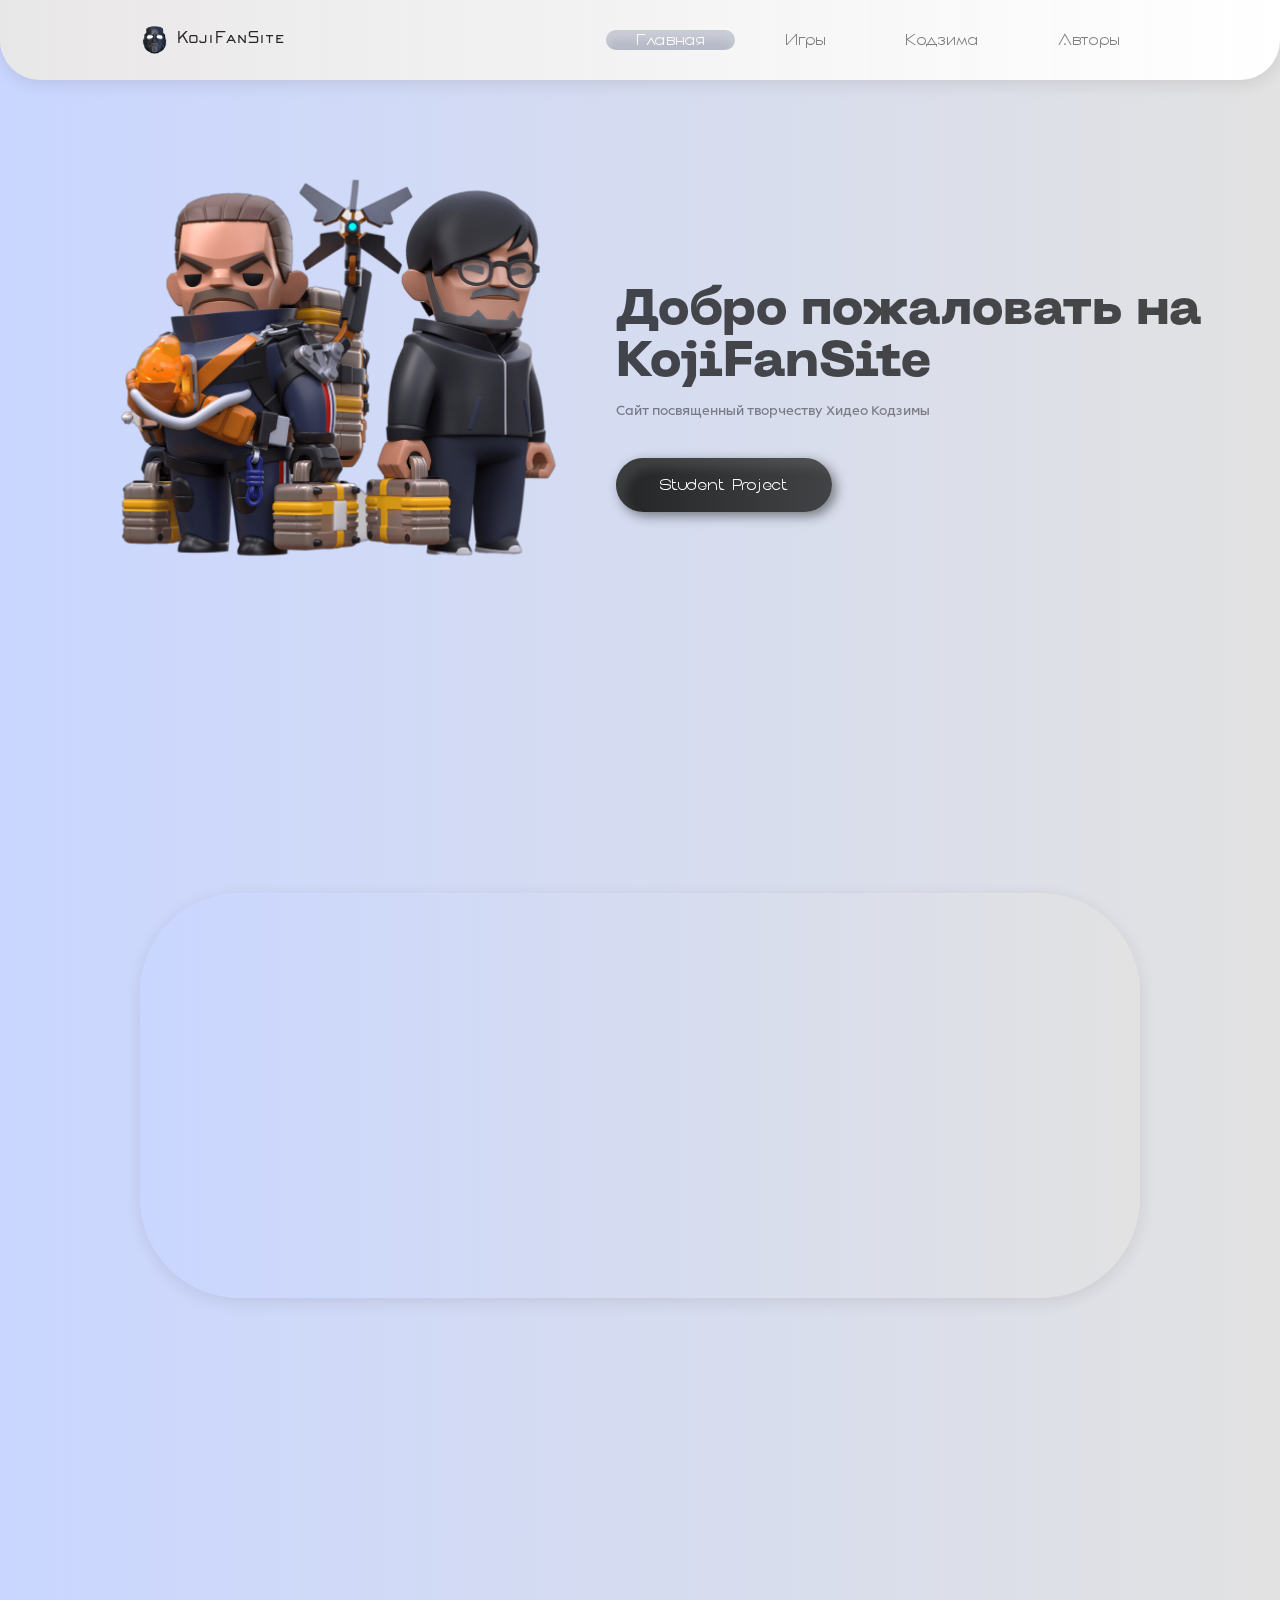
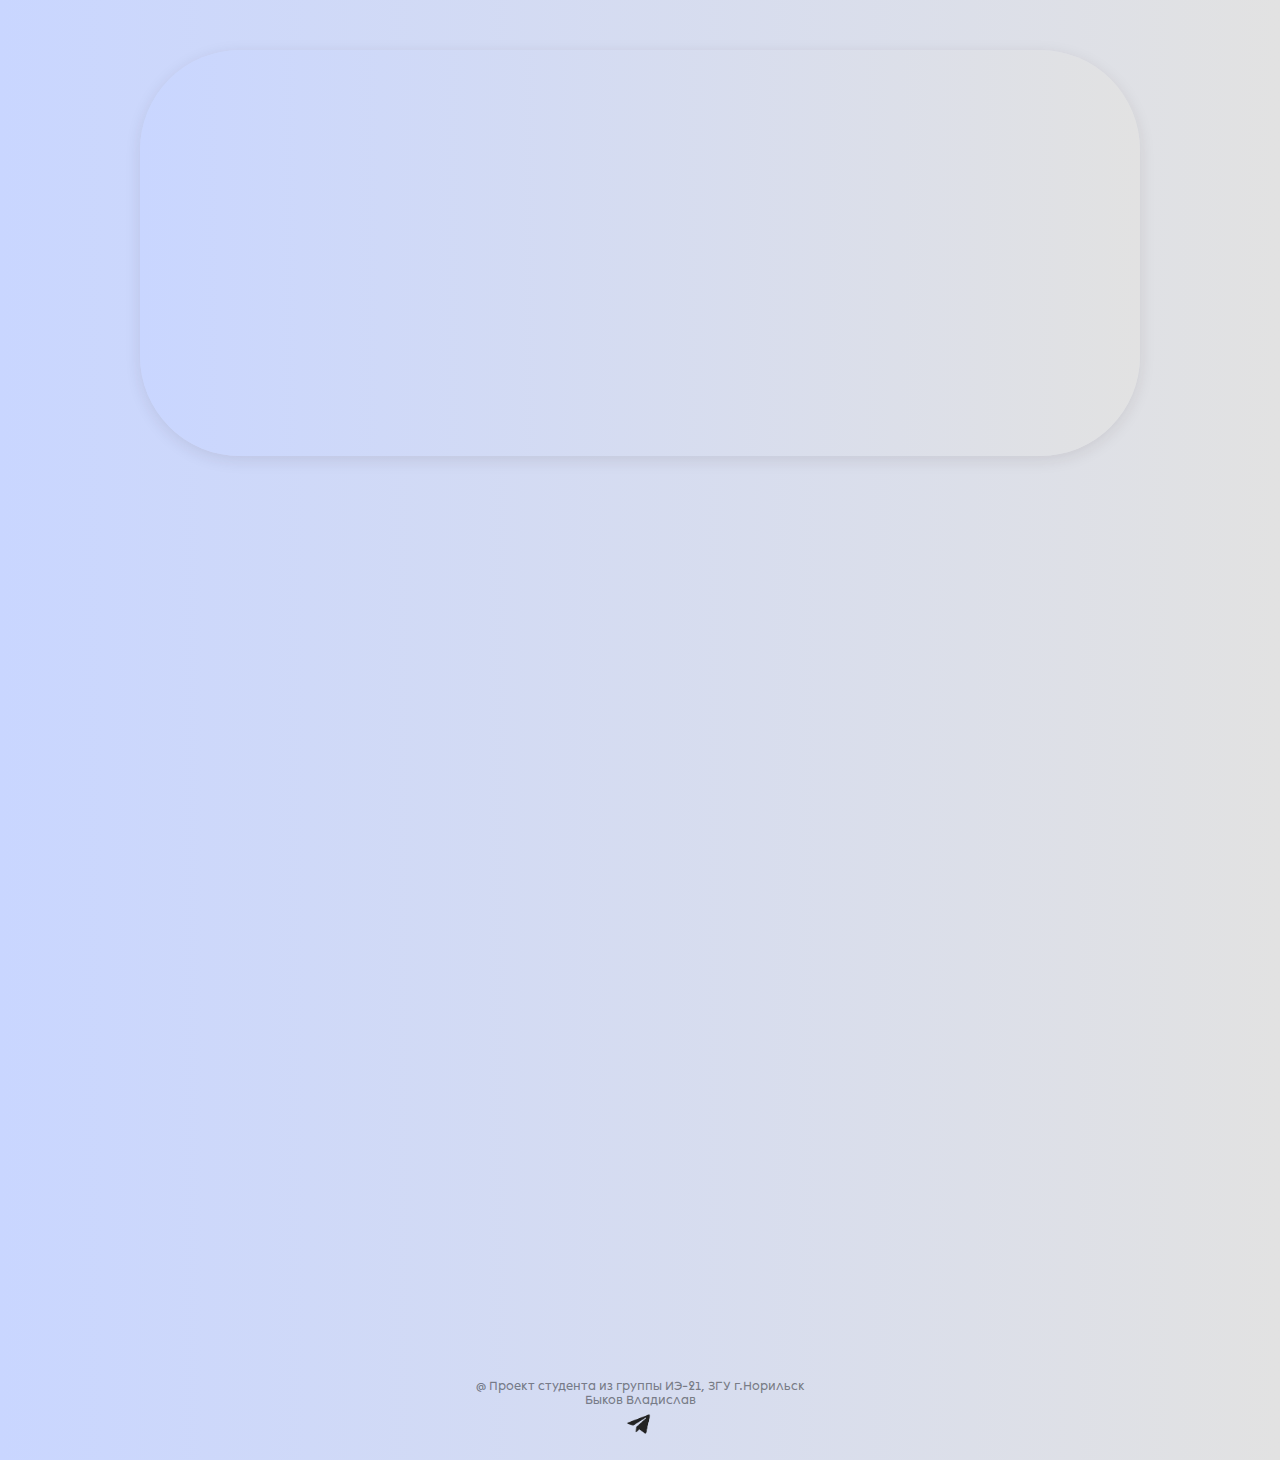
<file: index.html>
<!DOCTYPE html>
    <html lang="en">
    <head>
        <!-- Google tag (gtag.js) -->
<script async src="https://www.googletagmanager.com/gtag/js?id=G-5XGT0C5Y9R"></script>
<script>
  window.dataLayer = window.dataLayer || [];
  function gtag(){dataLayer.push(arguments);}
  gtag('js', new Date());

  gtag('config', 'G-5XGT0C5Y9R');
</script>
        <meta charset="UTF-8">
        <meta name="viewport" content="width=device-width, initial-scale=1.0">
        <link rel="stylesheet" href="https://unpkg.com/boxicons@latest/css/boxicons.min.css">
        <link rel="stylesheet" href="./styles.css">

        <title>KojiFanSite</title>
    </head>
    <body class="body_hide">
        <!--==================== HEADER ====================-->
        <header class="header" id="header">
            <nav class="nav container">
                <a href="./index.html" class="nav__logo">
                    <img src="./img/logo.png" alt="" class="nav__logo-img"> 
                    KojiFanSite
                </a>
                <div class="nav__menu" id="nav-menu">
                    <ul class="nav__list">
                        <li class="nav__item">
                            <a href="#home" class="nav__link active-link">Главная</a>
                        </li>
                        <li class="nav__item">
                            <a href="#games" class="nav__link">Игры</a>
                        </li>
                        <li class="nav__item">
                            <a href="#kojima" class="nav__link">Кодзима</a>
                        </li>
                        <li class="nav__item">
                            <a href="#aboutus" class="nav__link">Авторы</a>
                        </li>
                    </ul>
                    <div class="nav__close" id="nav-close">
                        <i class='bx bx-x' ></i>
                    </div>
                </div>
                <div class="nav__btns">                    
                    <!-- кнопка бургер -->
                    <div class="nav__toggle" id="nav-toggle">
                        <i class='bx bx-grid-alt' ></i>
                    </div>
                </div>

            </nav>
        </header>
        <!--==================== MAIN ====================-->
        <main class="main">
            <!--==================== Главная ====================-->
            <section class="home" id="home">
                <div class="home__container container grid">
                    <img src="./img/home.png" alt="" class="home__img">

                    <div class="home__data">
                        <h1 class="home__title"> Добро пожаловать на <br> KojiFanSite</h1>
                        <p class="home__description">
                            Сайт посвященный творчеству Хидео Кодзимы
                        </p>
                        <a href="https://github.com/kojifansite" class="button games__button">Student Project</a>
                    </div>
                </div>
            </section>
            <!--==================== ИГРЫ ====================-->
            <section class="games section container" id="games">
                <div class="gamez__container grid">
                    <div class="games__container grid">
                        <form action="" class="games__form">
                            <h2 class="games__title">Лучшие игры Кодзимы </h2>
                            <p class="ff__description">
                                Познакомьтесь с легендарными проектами <br> от известного разработчика игр
                           </p>
                            <a href="./games.html" class="button games__button">Подробнее</a>   
                        </form>
                        <img src="./img/dualsense2.png" alt="" class="ff__img">
                    </div>
                </div>
            </section>
            <!--==================== КОДЗИМА ====================-->
            <section class="games section container" id="kojima">
                <div class="gamez__container grid">
                    <div class="games__container grid">
                        <form action="" class="games__form">
                            <h2 class="games__title">Хидео Кодзима <br> </h2>
                            <p class="ff__description">
                                О том, с какими сложностями пришлось столкнуться Кодзиме<br> на пути к успеху и почему он гений, подробно рассказано ниже.
                           </p>
                           <a href="./kojima.html" class="button games__button">Подробнее</a>   
                        </form>
                        <img src="./img/kiho.png" alt="" class="games__img">
                    </div>
                </div>
            </section>
            <!--==================== АВТОРЫ ====================-->
            <section class="aboutus section container" id="aboutus">
                <div class="aboutus__container grid">
                    <article class="aboutus__card">
                        <img src="./img/monkey1.png" alt="" class="aboutus__img">
                        <h3 class="aboutus__price"></h3>
                        <span class="aboutus__title"></span>
                    </article>
                    <article class="aboutus__card">
                        <img src="./img/monkey4.png" alt="" class="aboutus__img">
                        <h3 class="aboutus__price">Быков Влад</h3>
                        <span class="aboutus__title">UX/UI/Frontend</span>
                    </article>
                    <article class="aboutus__card">
                        <img src="./img/monkey3.png" alt="" class="aboutus__img">
                        <h3 class="aboutus__price"></h3>
                        <span class="aboutus__title"> </span>
                    </article>
                </div>
            </section>
            <span class="footer__copy">@ Проект студента из группы ИЭ-21, ЗГУ г.Норильск <br> Быков Владислав <br> <a href="https://t.me/shaiiitan1"><img src="../img/telega.png" width="50" height="50"></a> </span>
        </main>
        <!--=============== JS ===============-->
        <script src="./scrollreveal.min.js"></script>
        <script src="./main.js"></script>
    </body>
</html>
</file>
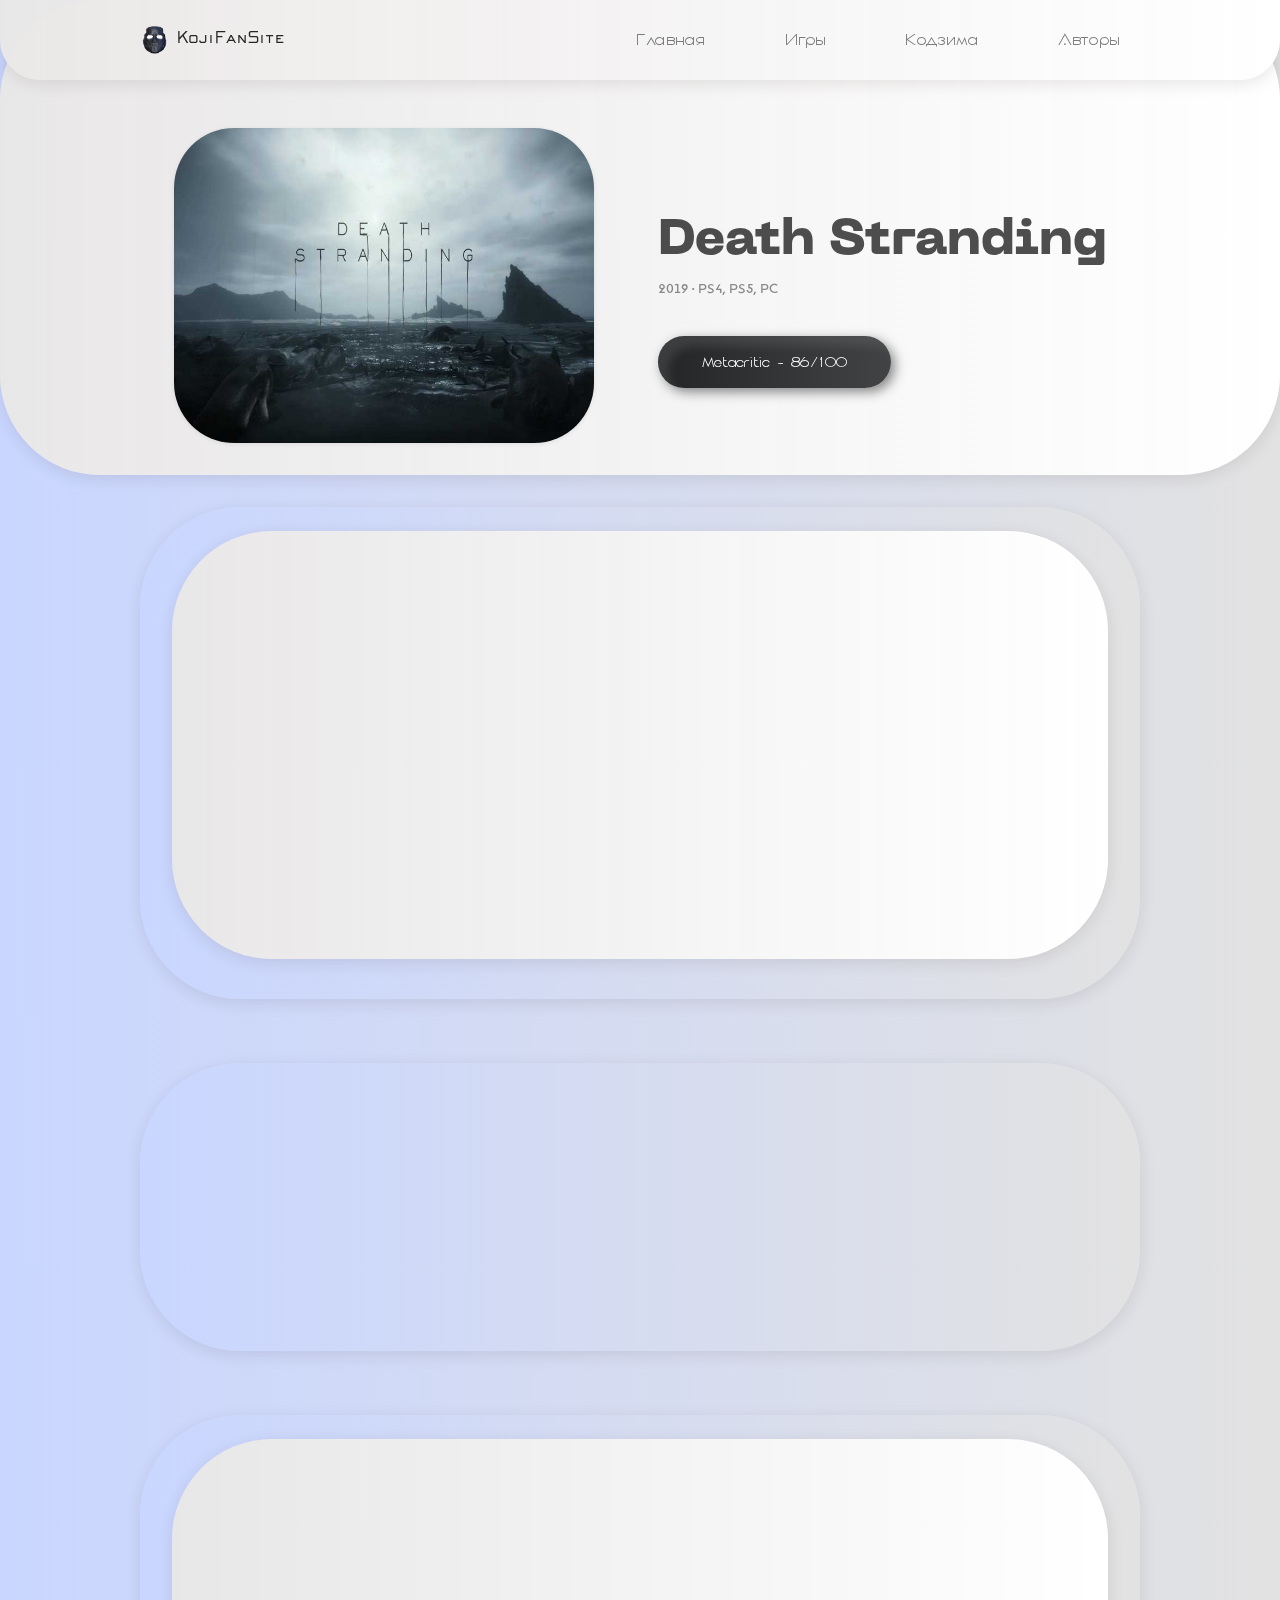
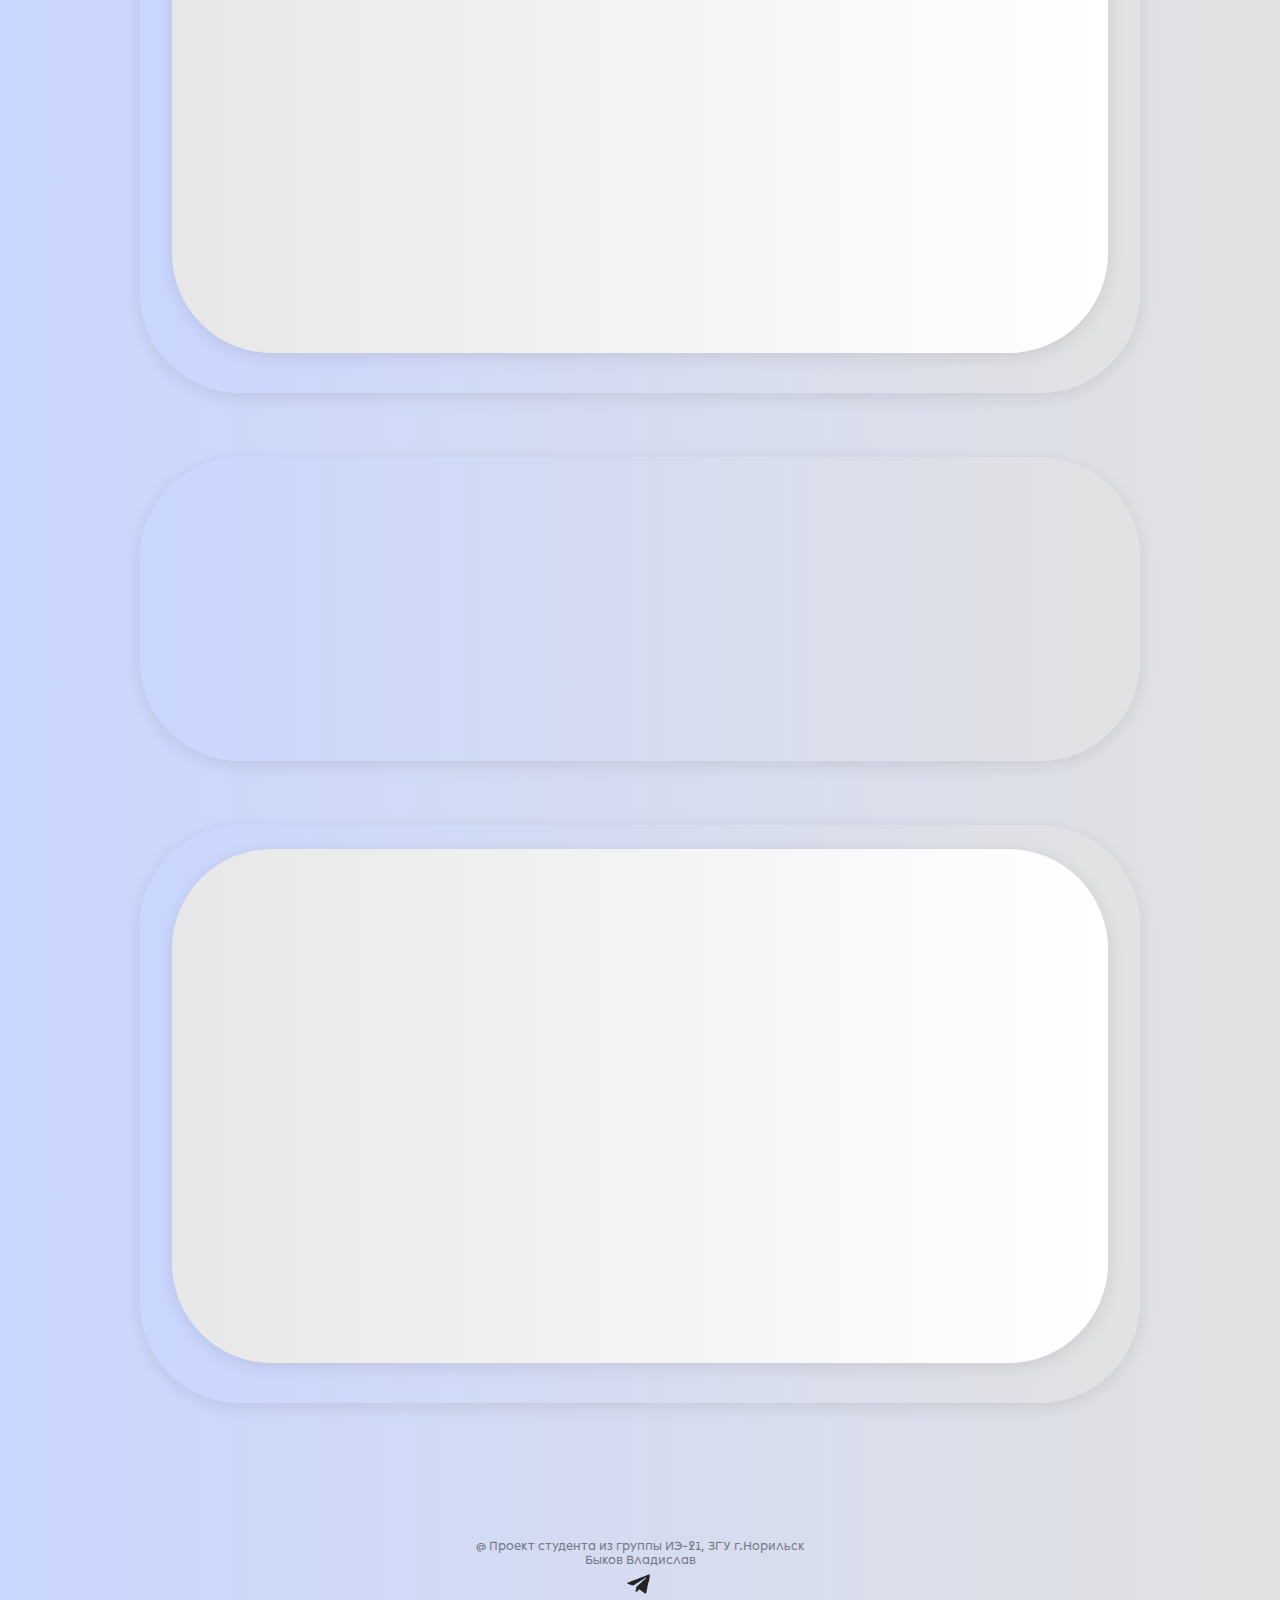
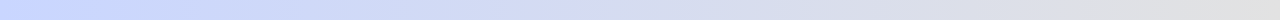
<file: games/ds.html>
<!DOCTYPE html>
    <html lang="en">
    <head>
        <meta charset="UTF-8">
        <meta name="viewport" content="width=device-width, initial-scale=1.0">
        <link rel="stylesheet" href="https://unpkg.com/boxicons@latest/css/boxicons.min.css">
        <link rel="stylesheet" href="../styles.css">

        <title>KojiFanSite</title>
    </head>
    <body class="body_hide">
        <!--==================== HEADER ====================-->
        <header class="header" id="header">
            <nav class="nav container">
                <a href="../index.html" class="nav__logo">
                    <img src="../img/logo.png" alt="" class="nav__logo-img"> 
                    KojiFanSite
                </a>
                <div class="nav__menu" id="nav-menu">
                    <ul class="nav__list">
                        <li class="nav__item">
                            <a href="../index.html" class="nav__link">Главная</a>
                        </li>
                        <li class="nav__item">
                            <a href="../games.html" class="nav__link">Игры</a>
                        </li>
                        <li class="nav__item">
                            <a href="../index.html#kojima" class="nav__link">Кодзима</a>
                        </li>
                        <li class="nav__item">
                            <a href="../index.html#aboutus" class="nav__link">Авторы</a>
                        </li>
                    </ul>
                    <div class="nav__close" id="nav-close">
                        <i class='bx bx-x' ></i>
                    </div>
                </div>
                <div class="nav__btns">                    
                    <!-- кнопка бургер -->
                    <div class="nav__toggle" id="nav-toggle">
                        <i class='bx bx-grid-alt' ></i>
                    </div>
                </div>
            </nav>
        </header>
        <!--==================== MAIN ====================-->
        <main class="main">
            <!--==================== HOME ====================-->
            <section class="home" id="home">
                <div class="game__container container grid textt">
                    <img src="../img/01.jpg" alt="" class="game__img">

                    <div class="home__data">
                        <h1 class="home__title"> Death Stranding <br> </h1>
                        <p class="home__description">
                            2019 · PS4, PS5, PC
                        </p>
                        <a class="button">Metacritic - 86/100</a>
                    </div>
                </div>
            </section>

            <!--==================== ИГРА ====================-->
            <section class="games gamesection container">
                <div class="gamez__container grid">
                    <form action="" class="games__form">
                        <div class="textt">
                            <div class="video">
                                <iframe width="100%" height="315" src="https://www.youtube.com/embed/tCI396HyhbQ?start=111" title="YouTube video player" frameborder="0" allow="accelerometer; autoplay; clipboard-write; encrypted-media; gyroscope; picture-in-picture; web-share" allowfullscreen></iframe>
                            </div>
                       </div>
                    </form>
                </div>
            </section>
            <section class="games gamesection container">
                <div class="gamez__container grid">
                    <form action="" class="games__form">
                        <div class="textt">
                            Death Stranding - это совершенно новый проект знаменитого японского геймдизайнера Хидео Кодзимы.<br>
                            Игра рассказывает историю постапокалиптической Америки, которая - как и весь мир,
                            впрочем - оказалась фактически уничтожена после катаклизма, получившего название Выход Смерти.<br>
                            США как таковые перестали существовать, остались лишь Соединенные Города Америки,
                            между которыми путешествуют немногие храбрецы, пытающиеся сохранить мир - курьеры.
                       </div>
                    </form>
                </div>
            </section>
            <section class="games gamesection container">
                <div class="gamez__container grid">
                    <form action="" class="games__form">
                        <div class="photo">
                            <img src="../img/ds1.jpg" alt="" class="gamef__img">
                            <img src="../img/ds2.jpg" alt="" class="gamef__img">
                            <img src="../img/ds3.jpg" alt="" class="gamef__img"><br>
                       </div>                   
                    </form>
                </div>
            </section>
            <section class="games gamesection container" >
                <div class="gamez__container grid">
                    <form action="" class="games__form">
                        <div class="textt">
                            Игрокам отводится роль одного из таких курьеров, чье имя - Сэм Бриджес.<br>
                            Сэму необходимо пройти от Восточного побережья Северной Америки к Западному,
                            восстановив по пути особую хиральную сеть, чтобы соединить в единое целое все поселения.<br> 
                            Конечный пункт назначения — Краевой узел, в котором находится будущий президент UCA.<br>
                            Путь этот не из легких - кроме людей-мародеров, промышляющих на пустошах,
                            существуют "выброшенные на берег" - чудовищные твари, спастись от которых можно только с помощью особой экипировки. 
                       </div>
                    </form>
                </div>
            </section>
            <section class="games gamesection container">
                <div class="gamez__container grid">
                    <form action="" class="games__form">
                        <div class="photo">
                            <img src="../img/ds4.jpg" alt="" class="gamef__img">
                            <img src="../img/ds5.jpg" alt="" class="gamef__img">
                            <img src="../img/ds6.jpg" alt="" class="gamef__img">
                        </div>                   
                    </form>
                </div>
            </section>
            <span class="footer__copy">@ Проект студента из группы ИЭ-21, ЗГУ г.Норильск <br> Быков Владислав <br> <a href="https://t.me/shaiiitan1"><img src="../img/telega.png" width="50" height="50"></a> </span>
        </main>
        <!--=============== JS ===============-->
        <script src="../scrollreveal.min.js"></script>
        <script src="../main.js"></script>
    </body>
</html>
</file>
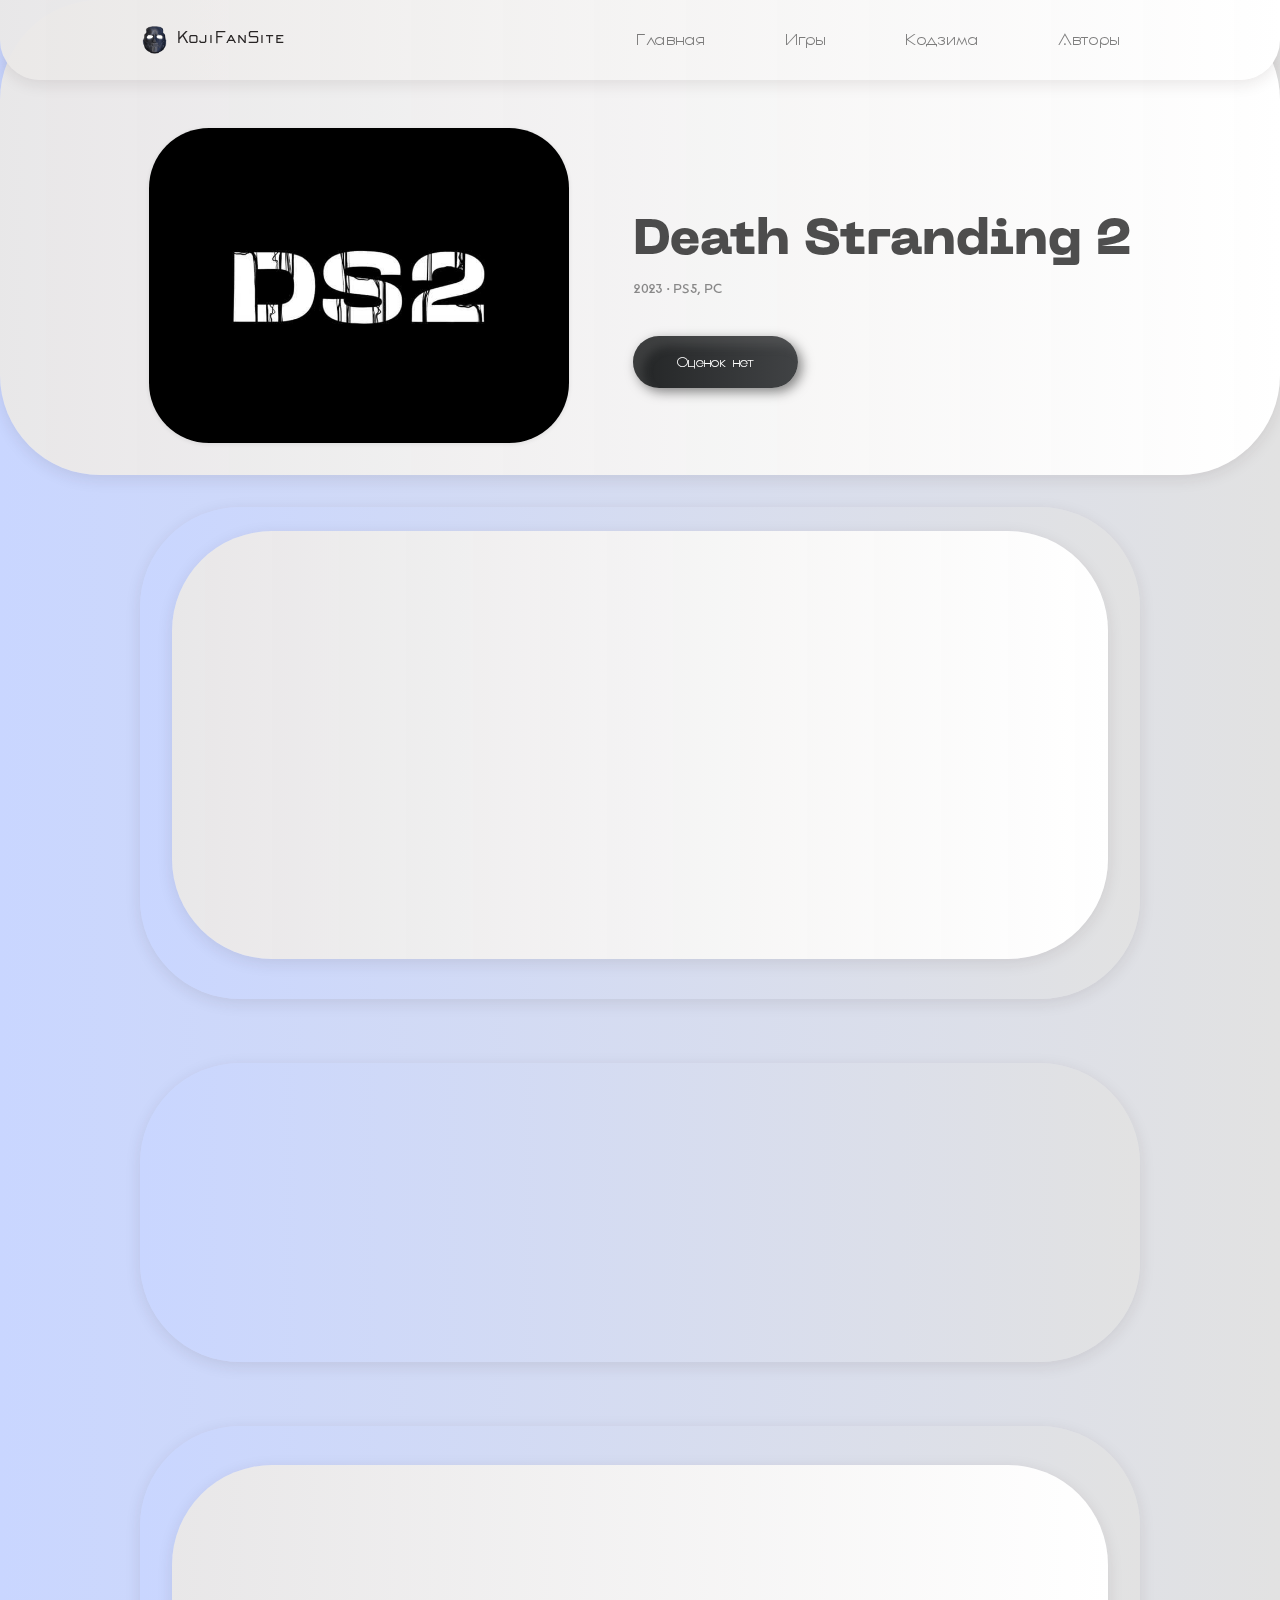
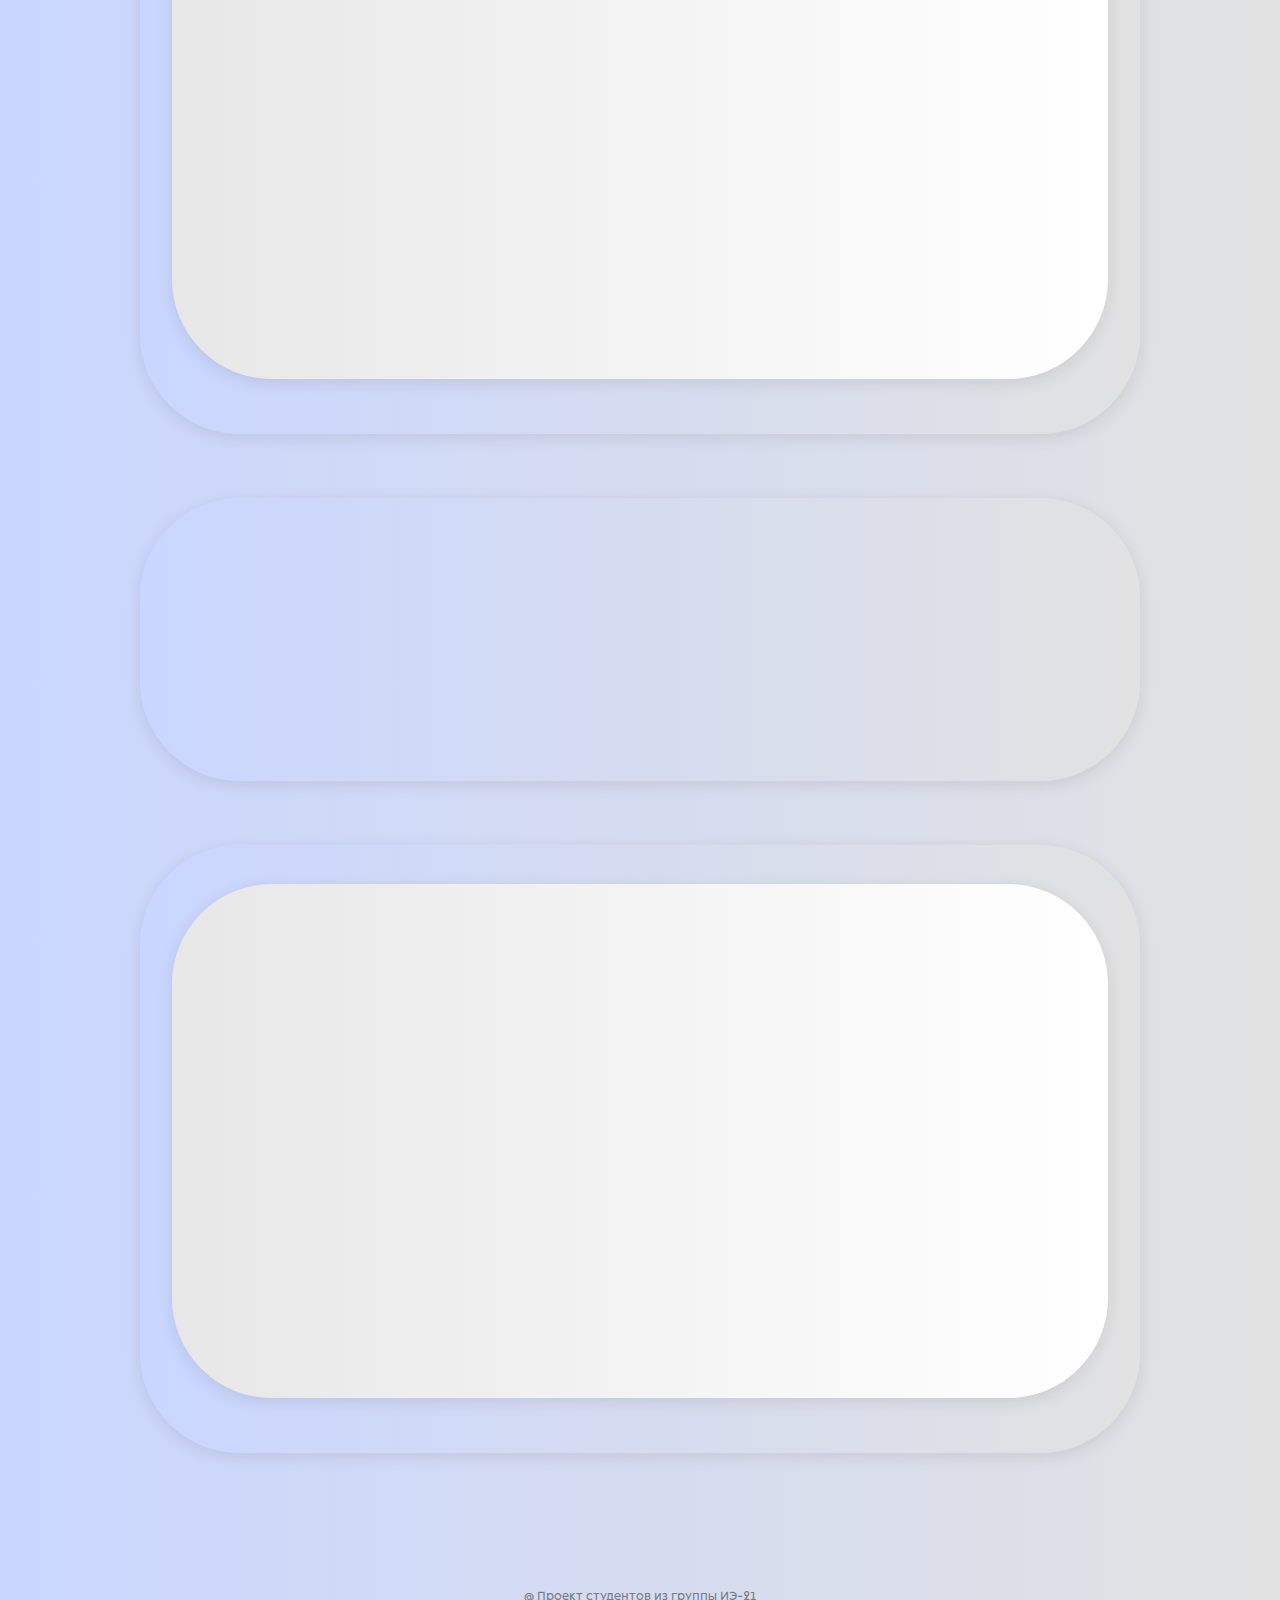
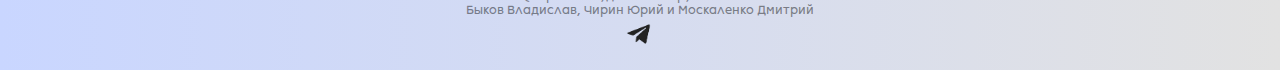
<file: games/ds2.html>
<!DOCTYPE html>
    <html lang="en">
    <head>
        <meta charset="UTF-8">
        <meta name="viewport" content="width=device-width, initial-scale=1.0">
        <link rel="stylesheet" href="https://unpkg.com/boxicons@latest/css/boxicons.min.css">
        <link rel="stylesheet" href="../styles.css">

        <title>KojiFanSite</title>
    </head>
    <body class="body_hide">
        <!--==================== HEADER ====================-->
        <header class="header" id="header">
            <nav class="nav container">
                <a href="../index.html" class="nav__logo">
                    <img src="../img/logo.png" alt="" class="nav__logo-img"> 
                    KojiFanSite
                </a>
                <div class="nav__menu" id="nav-menu">
                    <ul class="nav__list">
                        <li class="nav__item">
                            <a href="../index.html" class="nav__link">Главная</a>
                        </li>
                        <li class="nav__item">
                            <a href="../games.html" class="nav__link">Игры</a>
                        </li>
                        <li class="nav__item">
                            <a href="../index.html#kojima" class="nav__link">Кодзима</a>
                        </li>
                        <li class="nav__item">
                            <a href="../index.html#aboutus" class="nav__link">Авторы</a>
                        </li>
                    </ul>
                    <div class="nav__close" id="nav-close">
                        <i class='bx bx-x' ></i>
                    </div>
                </div>
                <div class="nav__btns">                    
                    <!-- кнопка бургер -->
                    <div class="nav__toggle" id="nav-toggle">
                        <i class='bx bx-grid-alt' ></i>
                    </div>
                </div>
            </nav>
        </header>
        <!--==================== MAIN ====================-->
        <main class="main">
            <!--==================== HOME ====================-->
            <section class="home" id="home">
                <div class="game__container container grid textt">
                    <img src="../img/02.jpg" alt="" class="game__img">

                    <div class="home__data">
                        
                        <h1 class="home__title"> Death Stranding 2<br> </h1>
                        <p class="home__description">
                            2023 · PS5, PC
                        </p>
                        <a class="button">Оценок нет</a>
                    </div>
                </div>
            </section>

            <!--==================== ИГРА ====================-->
            <section class="games gamesection container">
                <div class="gamez__container grid">
                    <form action="" class="games__form">
                        <div class="textt">
                            <div class="video">
                                <iframe width="100%" height="316px" src="https://www.youtube.com/embed/Tr2yB93pIGw?start=3" title="YouTube video player" frameborder="0" allow="accelerometer; autoplay; clipboard-write; encrypted-media; gyroscope; picture-in-picture; web-share" allowfullscreen></iframe>
                            </div>
                       </div>
                    </form>
                </div>
            </section>
            <section class="games gamesection container">
                <div class="gamez__container grid">
                    <form action="" class="games__form">
                        <p class="textt">
                            DS 2 - это вторая часть Death Stranding Хидео Кодзимы, продолжающая события оригинальной игры.<br>
                            Игроки вновь могут встретиться с Фрэджайл, Сэмом Бриджесом и другими ключевыми персонажами первой части.<br>
                            События сиквела разворачиваются спустя некоторое время после финала оригинальной игры.
                       </p>
                    </form>
                </div>
            </section>
            <section class="games gamesection container">
                <div class="gamez__container grid">
                    <form action="" class="games__form">
                        <p class="photo">
                            <img src="../img/ds21.jpg" alt="" class="gamef__img">
                            <img src="../img/ds22.jpg" alt="" class="gamef__img">
                            <img src="../img/ds23.jpg" alt="" class="gamef__img"><br>
                       </p>                   
                    </form>
                </div>
            </section>
            <section class="games gamesection container" >
                <div class="gamez__container grid">
                    <form action="" class="games__form">
                        <p class="textt">
                            Показ игры стал одним из самых громких и интересных на всей церемонии TGA.<br>
                            Кодзима вновь заставил игроков копаться в деталях и пытаться понять, что же будет происходить в игре.<br>
                            Конечно, такого бурного обсуждения, как во времена анонса первой части, нет, но пищу для размышлений геймдизайнер подкинул.
                       </p>
                    </form>
                </div>
            </section>
            <section class="games gamesection container">
                <div class="gamez__container grid">
                    <form action="" class="games__form">
                        <p class="photo">
                            <img src="../img/ds24.jpg" alt="" class="gamef__img">
                            <img src="../img/ds25.jpg" alt="" class="gamef__img">
                            <img src="../img/ds26.jpg" alt="" class="gamef__img">
                       </p>                   
                    </form>
                </div>
            </section>
            <span class="footer__copy">@ Проект студентов из группы ИЭ-21 <br> Быков Владислав, Чирин Юрий и Москаленко Дмитрий <br> <a href="https://t.me/shaiiitan1"><img src="../img/telega.png" width="50" height="50"></a> </span>
        </main>
        <!--=============== JS ===============-->
        <script src="../scrollreveal.min.js"></script>
        <script src="../main.js"></script>
    </body>
</html>
</file>
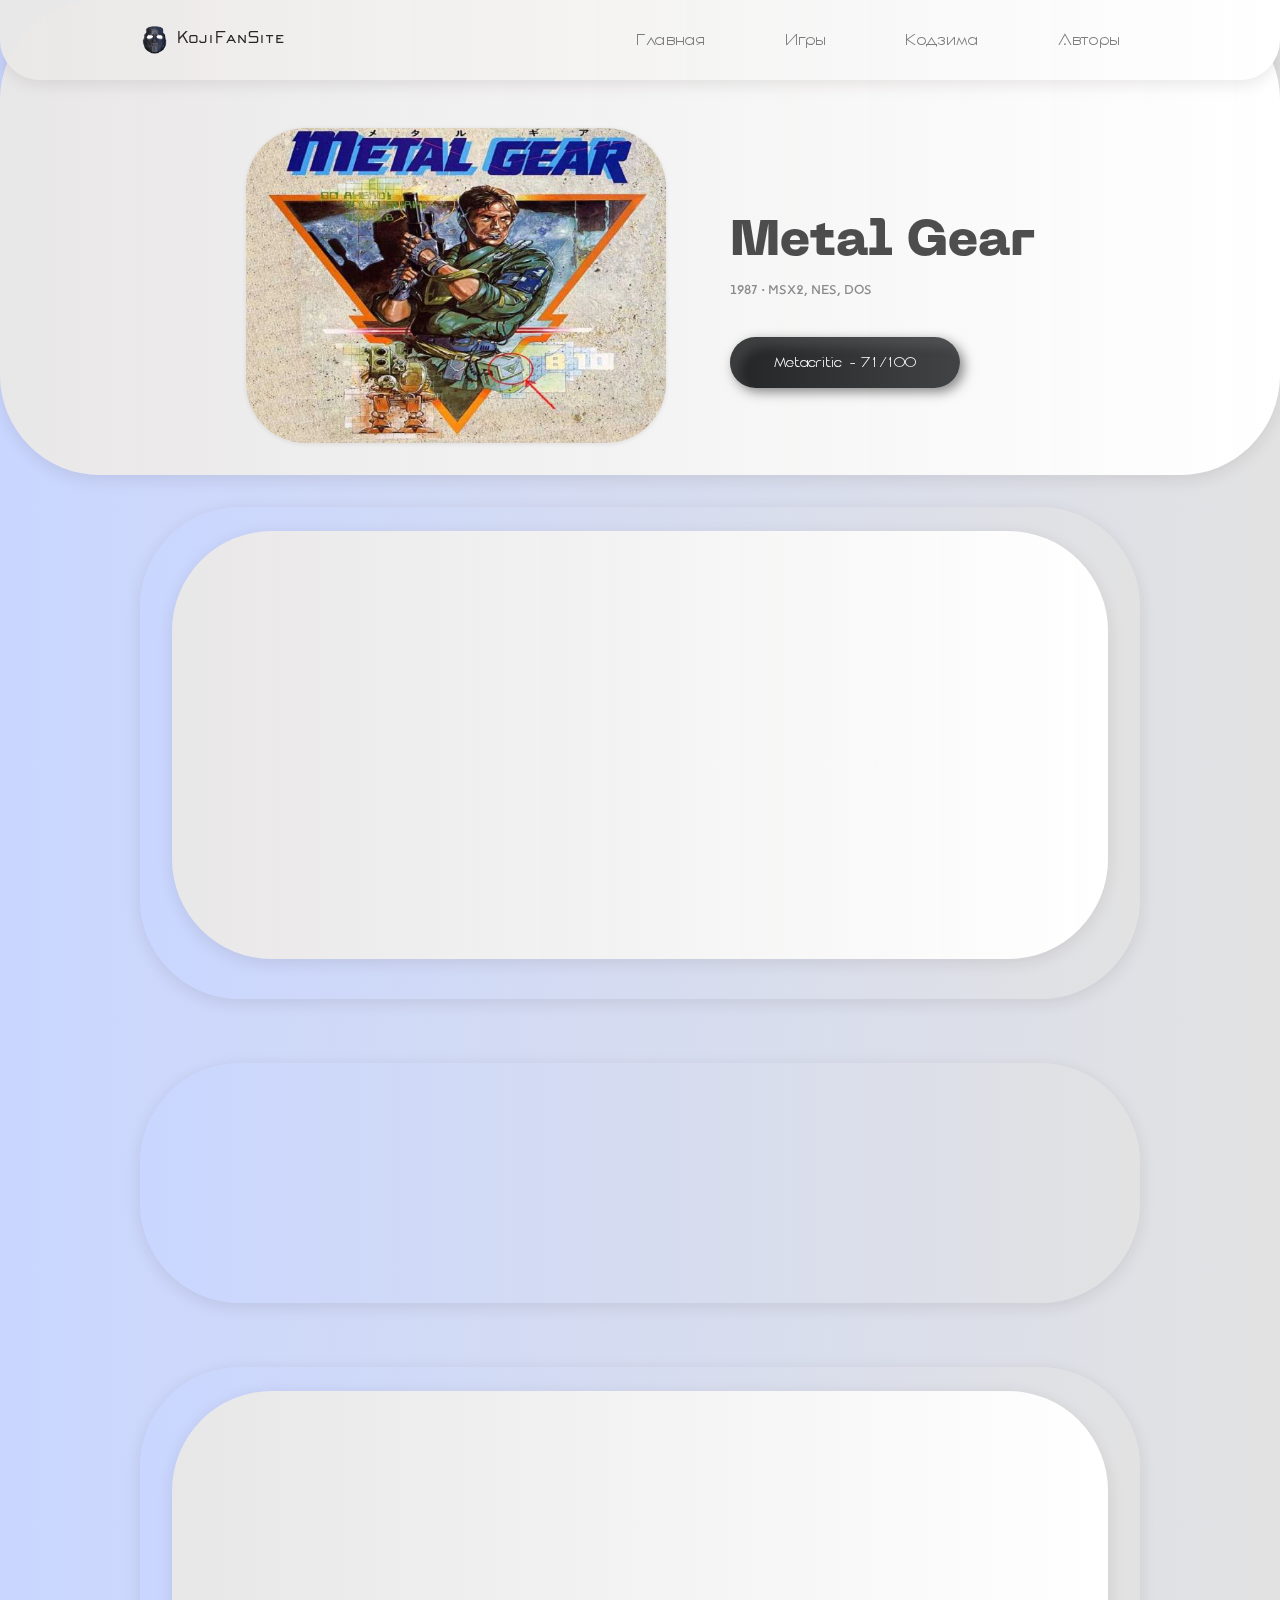
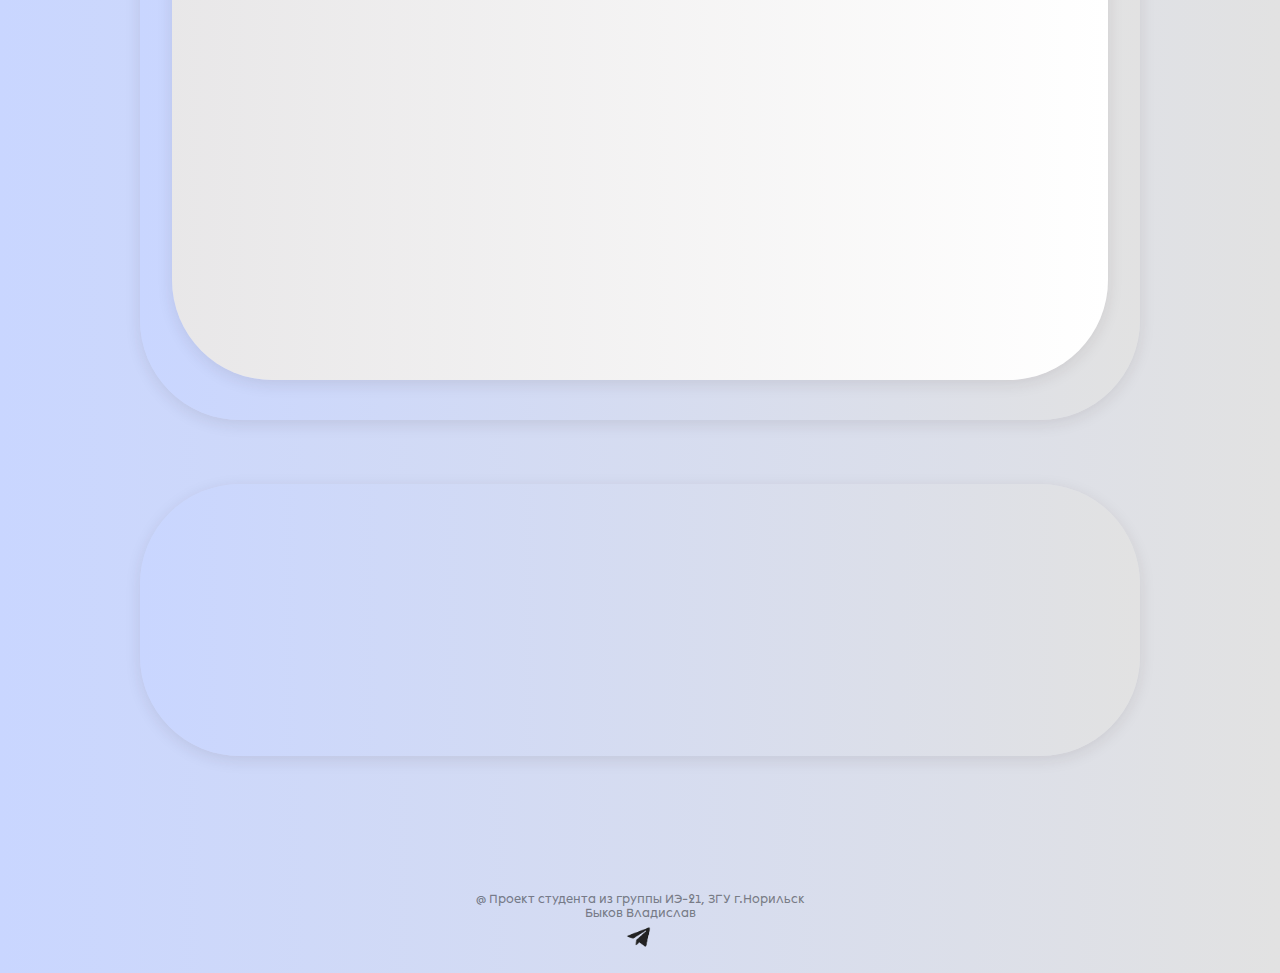
<file: games/mg.html>
<!DOCTYPE html>
    <html lang="en">
    <head>
        <meta charset="UTF-8">
        <meta name="viewport" content="width=device-width, initial-scale=1.0">
        <link rel="stylesheet" href="https://unpkg.com/boxicons@latest/css/boxicons.min.css">
        <link rel="stylesheet" href="../styles.css">

        <title>KojiFanSite</title>
    </head>
    <body class="body_hide">
        <!--==================== HEADER ====================-->
        <header class="header" id="header">
            <nav class="nav container">
                <a href="../index.html" class="nav__logo">
                    <img src="../img/logo.png" alt="" class="nav__logo-img"> 
                    KojiFanSite
                </a>
                <div class="nav__menu" id="nav-menu">
                    <ul class="nav__list">
                        <li class="nav__item">
                            <a href="../index.html" class="nav__link">Главная</a>
                        </li>
                        <li class="nav__item">
                            <a href="../games.html" class="nav__link">Игры</a>
                        </li>
                        <li class="nav__item">
                            <a href="../index.html#kojima" class="nav__link">Кодзима</a>
                        </li>
                        <li class="nav__item">
                            <a href="../index.html#aboutus" class="nav__link">Авторы</a>
                        </li>
                    </ul>
                    <div class="nav__close" id="nav-close">
                        <i class='bx bx-x' ></i>
                    </div>
                </div>
                <div class="nav__btns">                    
                    <!-- кнопка бургер -->
                    <div class="nav__toggle" id="nav-toggle">
                        <i class='bx bx-grid-alt' ></i>
                    </div>
                </div>
            </nav>
        </header>
        <!--==================== MAIN ====================-->
        <main class="main">
            <!--==================== HOME ====================-->
            <section class="home" id="home">
                <div class="game__container container grid textt">
                    <img src="../img/13.jpg" alt="" class="game__img">

                    <div class="home__data">
                        <h1 class="home__title"> Metal Gear <br> </h1>
                        <p class="home__description">
                            1987 · MSX2, NES, DOS
                        </p>
                        <a class="button">Metacritic - 71/100</a>
                    </div>
                </div>
            </section>

            <!--==================== ИГРА ====================-->
            <section class="games gamesection container">
                <div class="gamez__container grid">
                    <form action="" class="games__form">
                        <div class="textt">
                            <div class="video">
                                <iframe width="100%" height="315" src="https://www.youtube.com/embed/ehlAMTh42Ko?start=2" title="YouTube video player" frameborder="0" allow="accelerometer; autoplay; clipboard-write; encrypted-media; gyroscope; picture-in-picture; web-share" allowfullscreen></iframe>                            
                            </div>
                       </div>
                    </form>
                </div>
            </section>
            <section class="games gamesection container">
                <div class="gamez__container grid">
                    <form action="" class="games__form">
                        <div class="textt">
                            В 1995 году оперативник Солид Снейк зачищает базу Outer Haven где-то в Южной Африке, чтобы предотвратить создание оружия массового поражения. Metal Gear впечатляла крутостью главного героя и закрученным сюжетом, который оставлял задел на продолжение.
                       </div>
                    </form>
                </div>
            </section>
            <section class="games gamesection container">
                <div class="gamez__container grid">
                    <form action="" class="games__form">
                        <div class="photo">
                            <img src="../img/mg11.jpg" alt="" class="gamef__img">
                            <img src="../img/mg12.jpg" alt="" class="gamef__img">
                            <img src="../img/mg13.jpg" alt="" class="gamef__img"><br>
                       </div>                   
                    </form>
                </div>
            </section>
            <section class="games gamesection container" >
                <div class="gamez__container grid">
                    <form action="" class="games__form">
                        <div class="textt">
                            Первая Metal Gear создала жанр «стелс-экшен»: ввиду технических ограничений платформы MSX2 разработчики не могли вывести на экран большое количество противников и уж тем более – устраивать перестрелки со множеством снарядов и пуль.<br>
                            Поэтому Хидэо Кодзима решил, что протагонист игры будет не сражаться с врагами, а напротив, избегать встреч с ними. Так появился геймплей, в рамках которого нужно скрываться и незаметно устранять оппонентов. 
                       </div>
                    </form>
                </div>
            </section>
            <span class="footer__copy">@ Проект студента из группы ИЭ-21, ЗГУ г.Норильск <br> Быков Владислав <br> <a href="https://t.me/shaiiitan1"><img src="../img/telega.png" width="50" height="50"></a> </span>
        </main>
        <!--=============== JS ===============-->
        <script src="../scrollreveal.min.js"></script>
        <script src="../main.js"></script>
    </body>
</html>
</file>
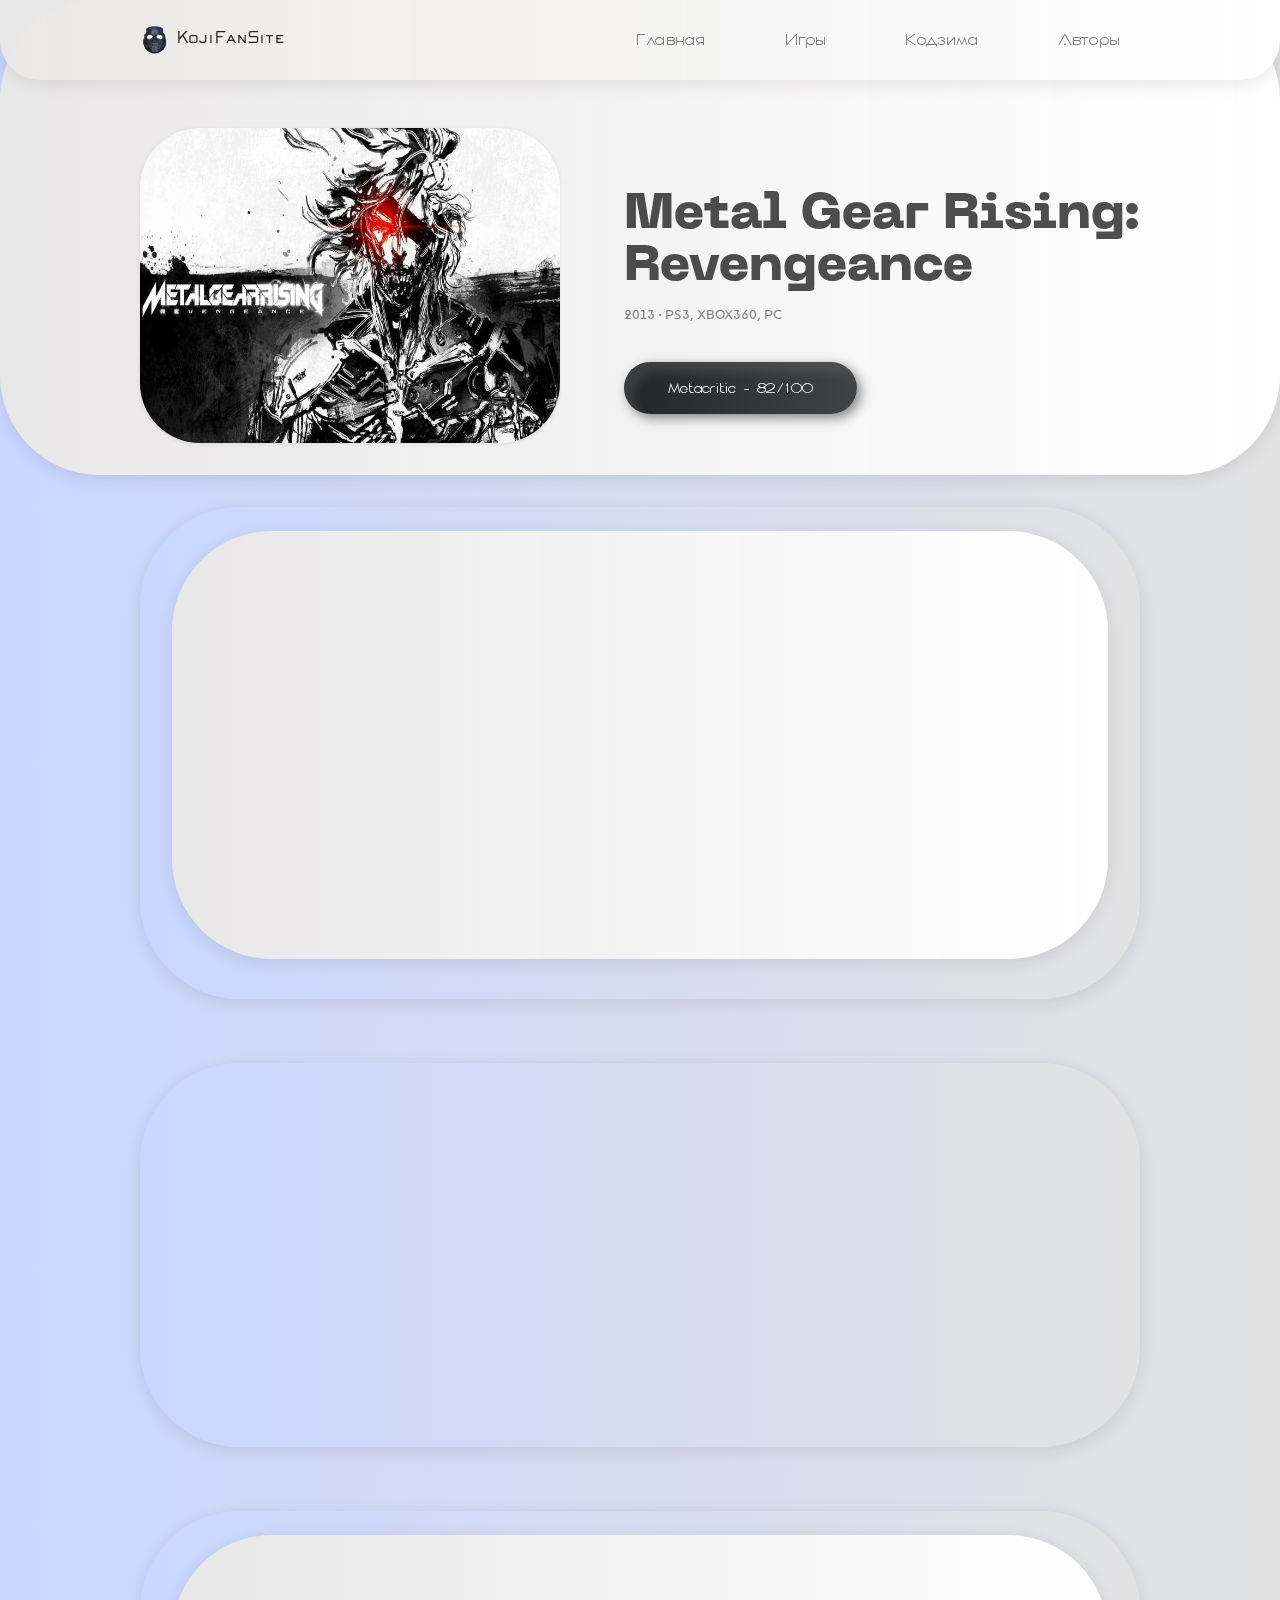
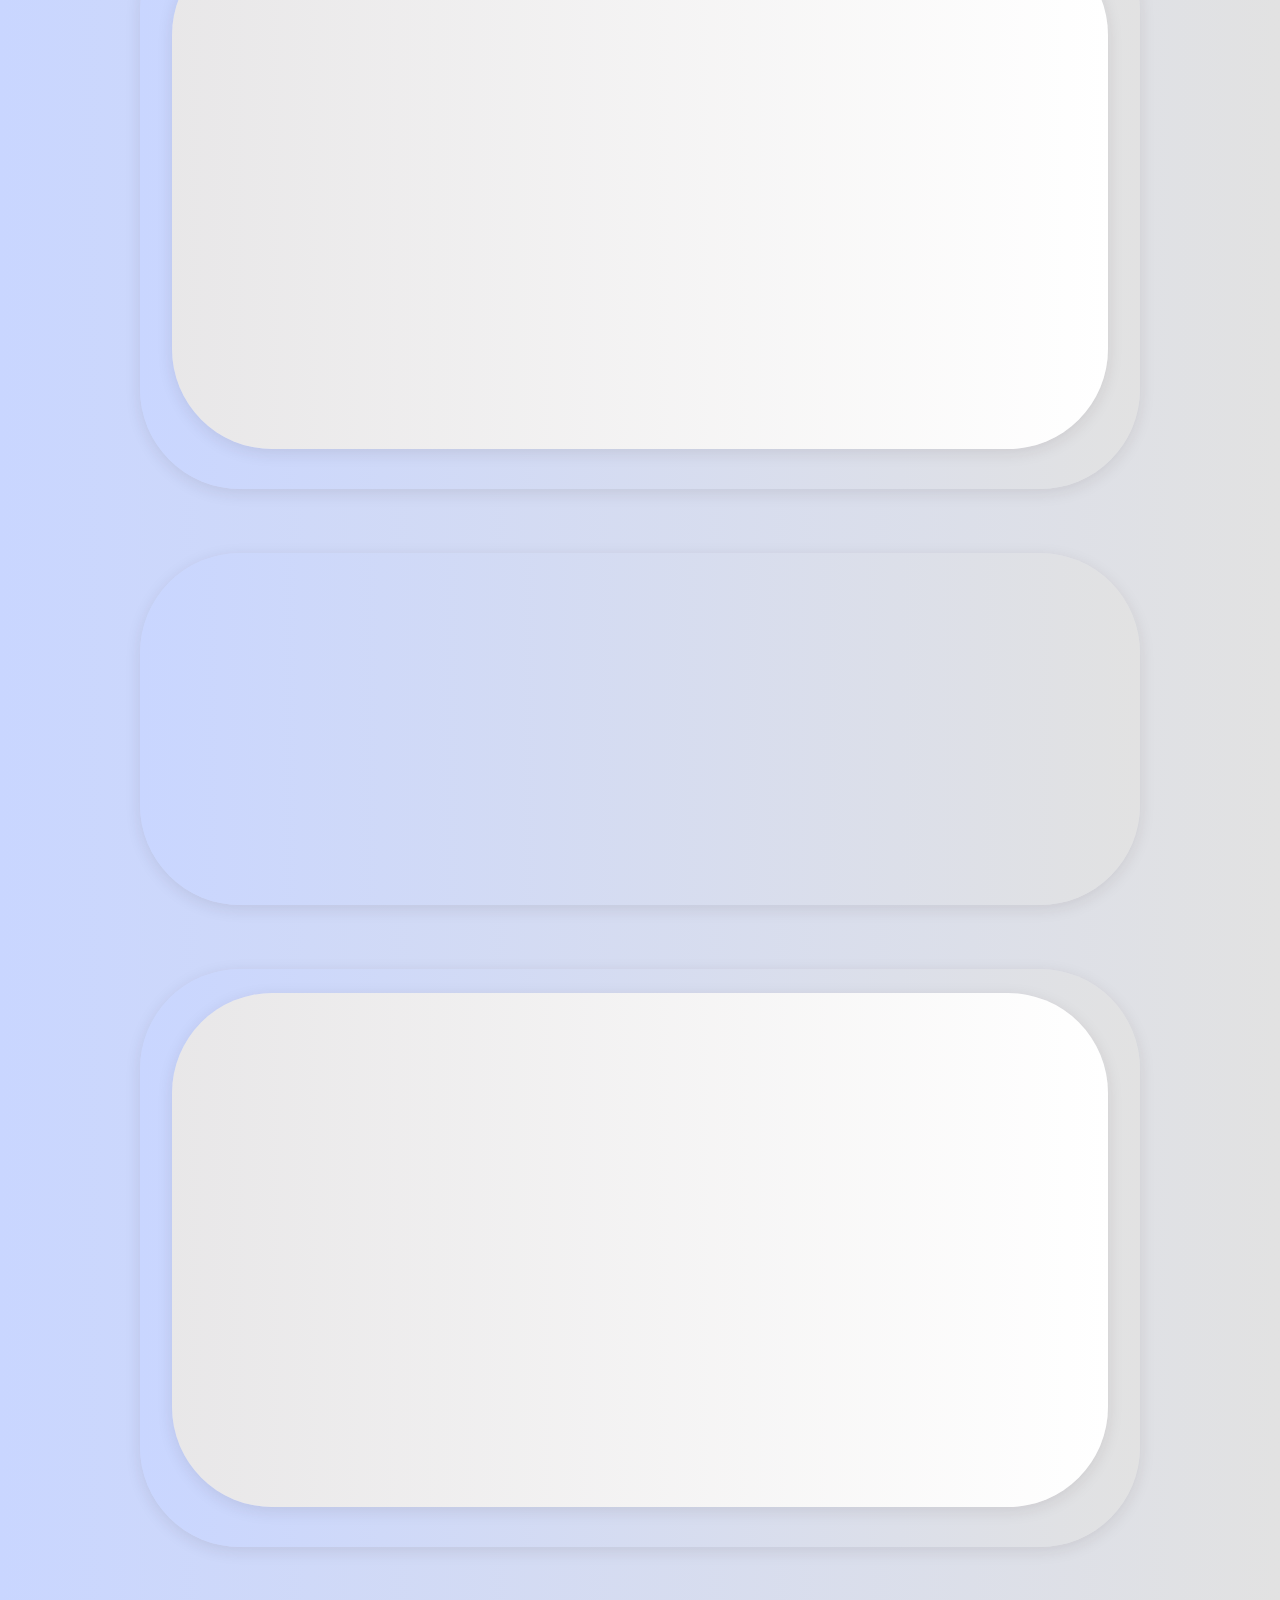
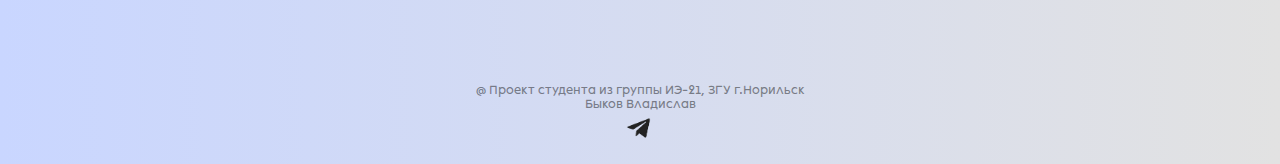
<file: games/mgr.html>
<!DOCTYPE html>
    <html lang="en">
    <head>
        <meta charset="UTF-8">
        <meta name="viewport" content="width=device-width, initial-scale=1.0">
        <link rel="stylesheet" href="https://unpkg.com/boxicons@latest/css/boxicons.min.css">
        <link rel="stylesheet" href="../styles.css">

        <title>KojiFanSite</title>
    </head>
    <body class="body_hide">
        <!--==================== HEADER ====================-->
        <header class="header" id="header">
            <nav class="nav container">
                <a href="../index.html" class="nav__logo">
                    <img src="../img/logo.png" alt="" class="nav__logo-img"> 
                    KojiFanSite
                </a>
                <div class="nav__menu" id="nav-menu">
                    <ul class="nav__list">
                        <li class="nav__item">
                            <a href="../index.html" class="nav__link">Главная</a>
                        </li>
                        <li class="nav__item">
                            <a href="../games.html" class="nav__link">Игры</a>
                        </li>
                        <li class="nav__item">
                            <a href="../index.html#kojima" class="nav__link">Кодзима</a>
                        </li>
                        <li class="nav__item">
                            <a href="../index.html#aboutus" class="nav__link">Авторы</a>
                        </li>
                    </ul>
                    <div class="nav__close" id="nav-close">
                        <i class='bx bx-x' ></i>
                    </div>
                </div>
                <div class="nav__btns">                    
                    <!-- кнопка бургер -->
                    <div class="nav__toggle" id="nav-toggle">
                        <i class='bx bx-grid-alt' ></i>
                    </div>
                </div>
            </nav>
        </header>
        <!--==================== MAIN ====================-->
        <main class="main">
            <!--==================== HOME ====================-->
            <section class="home" id="home">
                <div class="game__container container grid textt">
                    <img src="../img/06.jpg" alt="" class="game__img">

                    <div class="home__data">
                        <h1 class="home__title"> Metal Gear Rising:<br> Revengeance <br> </h1>
                        <p class="home__description">
                            2013 · PS3, XBOX360, PC
                        </p>
                        <a class="button">Metacritic - 82/100</a>
                    </div>
                </div>
            </section>

            <!--==================== ИГРА ====================-->
            <section class="games gamesection container">
                <div class="gamez__container grid">
                    <form action="" class="games__form">
                        <div class="textt">
                            <div class="video">
                                <iframe width="100%" height="315" src="https://www.youtube.com/embed/EMCkbDnaTDM?start=3" title="YouTube video player" frameborder="0" allow="accelerometer; autoplay; clipboard-write; encrypted-media; gyroscope; picture-in-picture; web-share" allowfullscreen></iframe>                            
                            </div>
                       </div>
                    </form>
                </div>
            </section>
            <section class="games gamesection container">
                <div class="gamez__container grid">
                    <form action="" class="games__form">
                        <div class="textt">
                            В роли Райдена - кибернетического ниндзя, дебютировавшего в Metal Gear Solid 2: Sons of Liberty и вновь вернувшегося на экраны в Metal Gear Solid 4: Guns of the Patriots, вам предстоит выдержать немало испытаний и, наконец, узнать, что же произошло после событий MGS4.<br>
                            В недалеком будущем кибернетические технологии стали неотъемлемой частью мира.
                            Через три года после развала режима Патриотов, долгое время контролировавших весь мир, ситуация на планете накалилась до предела. <br>
                            Власть сосредоточена в руках тех, кому принадлежат технологии, большинство частных военных компаний PMC, ранее контролируемых Патриотами, превратились в криминальные синдикаты.
                            Райден – сотрудник одной из организаций, сохранивших верность делу мира. <br>
                            Великолепно подготовленный, экипированный по последнему слову техники киборг жаждет мести и не остановится ни перед чем, чтобы уничтожить Desperado Enterprises, одну из частных военных компаний.
                       </div>
                    </form>
                </div>
            </section>
            <section class="games gamesection container">
                <div class="gamez__container grid">
                    <form action="" class="games__form">
                        <div class="photo">
                            <img src="../img/mgr1.jpg" alt="" class="gamef__img">
                            <img src="../img/mgr2.jpg" alt="" class="gamef__img">
                            <img src="../img/mgr4.jpg" alt="" class="gamef__img"><br>
                       </div>                   
                    </form>
                </div>
            </section>
            <section class="games gamesection container" >
                <div class="gamez__container grid">
                    <form action="" class="games__form">
                        <div class="textt">
                            В отличие от других игр серии, Metal Gear Rising — action-игра, где во главу угла поставлены сражения с использованием холодного оружия; особый режим Blade Mode позволяет прицельно разрубать врагов и объекты окружения на части, добиваясь как можно более эффектной победы. <br>
                            Игра была первоначально анонсирована Kojima Productions в 2009 году под названием Metal Gear Solid: Rising; разработчикам не удалось построить интересный геймплей вокруг фехтования, как они планировали, и игра была сначала отложена, а в 2011 году передана другой студии Platinum Games, имевшей больший опыт разработки action-игр.<br>
                            Игра получила высокие оценки критиков, особо отметивших режим разрубания, уместное использование характерных для серии Metal Gear тем и элементов, роковый саундтрек и напряженные бои с боссами. 
                       </div>
                    </form>
                </div>
            </section>
            <section class="games gamesection container">
                <div class="gamez__container grid">
                    <form action="" class="games__form">
                        <div class="photo">
                            <img src="../img/mgr3.jpg" alt="" class="gamef__img">
                            <img src="../img/mgr5.jpg" alt="" class="gamef__img">
                            <img src="../img/mgr6.jpg" alt="" class="gamef__img">
                        </div>                   
                    </form>
                </div>
            </section>
            <span class="footer__copy">@ Проект студента из группы ИЭ-21, ЗГУ г.Норильск <br> Быков Владислав <br> <a href="https://t.me/shaiiitan1"><img src="../img/telega.png" width="50" height="50"></a> </span>
        </main>
        <!--=============== JS ===============-->
        <script src="../scrollreveal.min.js"></script>
        <script src="../main.js"></script>
    </body>
</html>
</file>
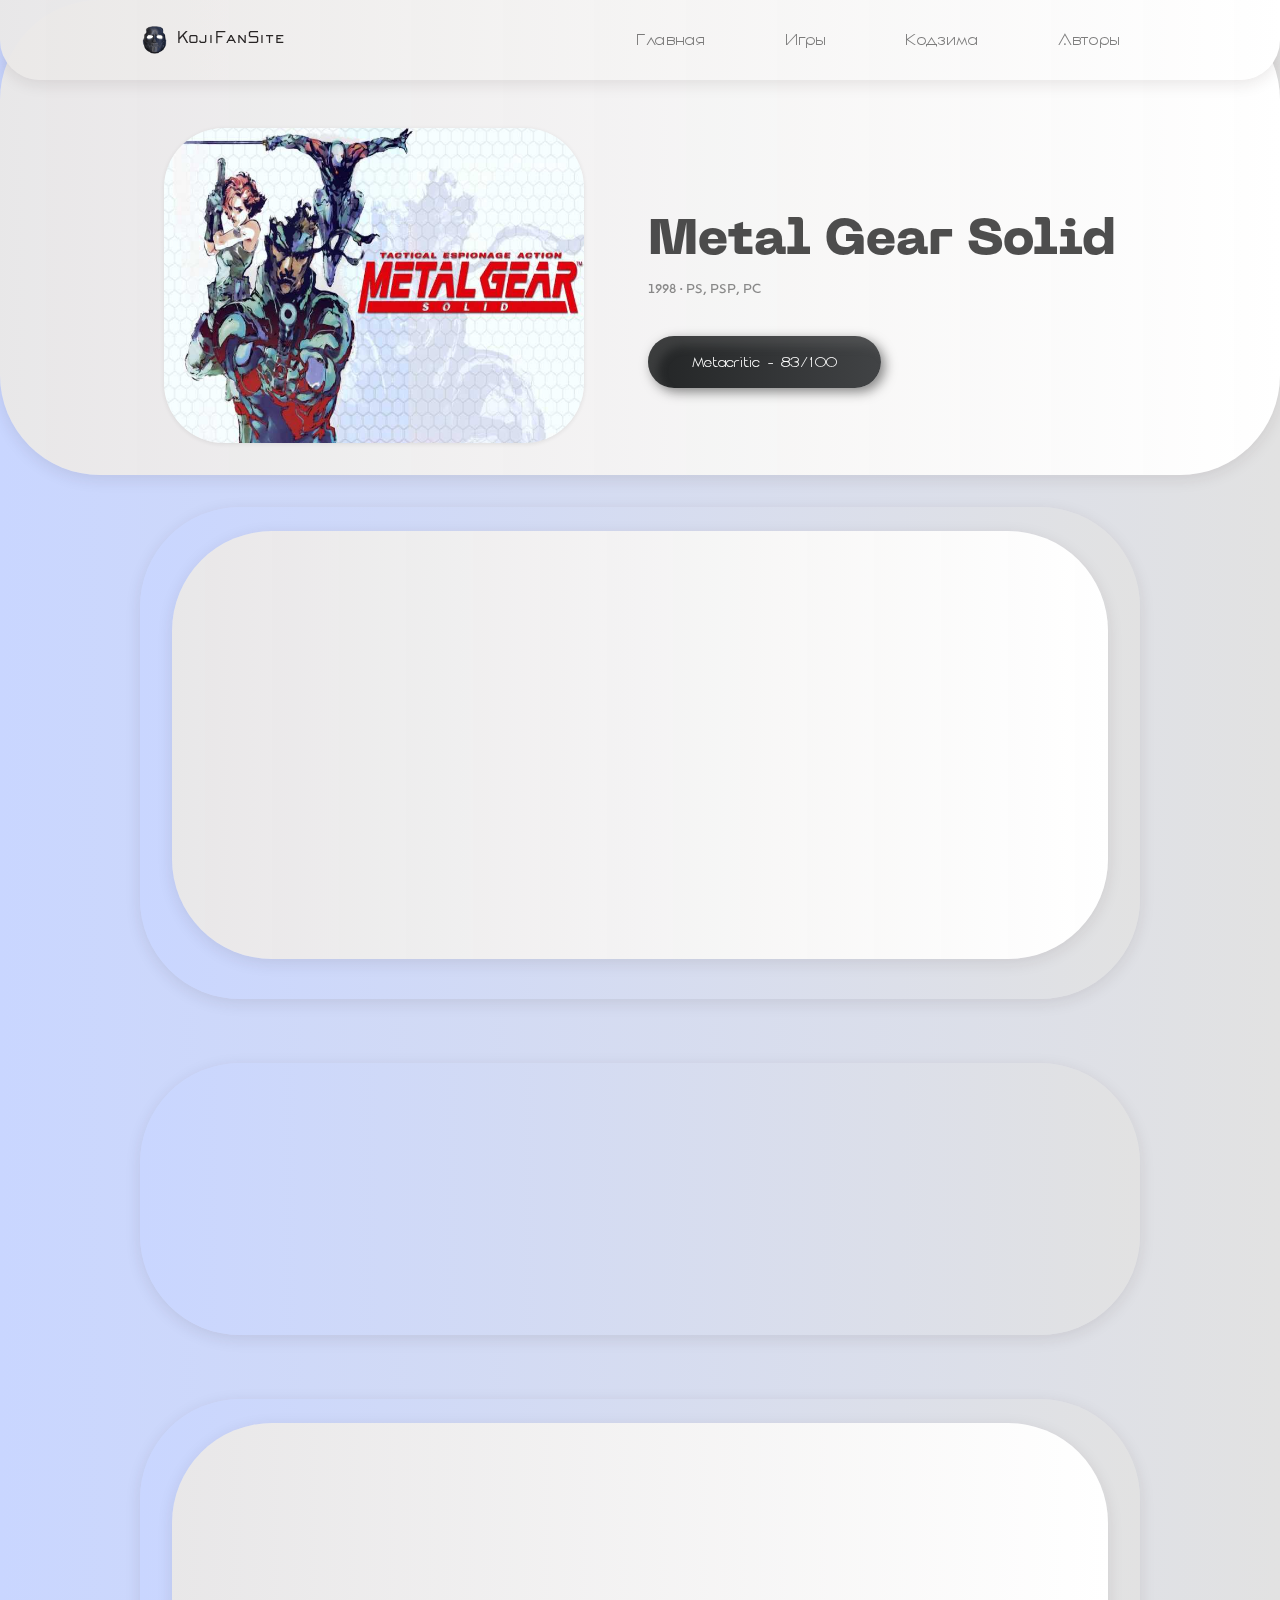
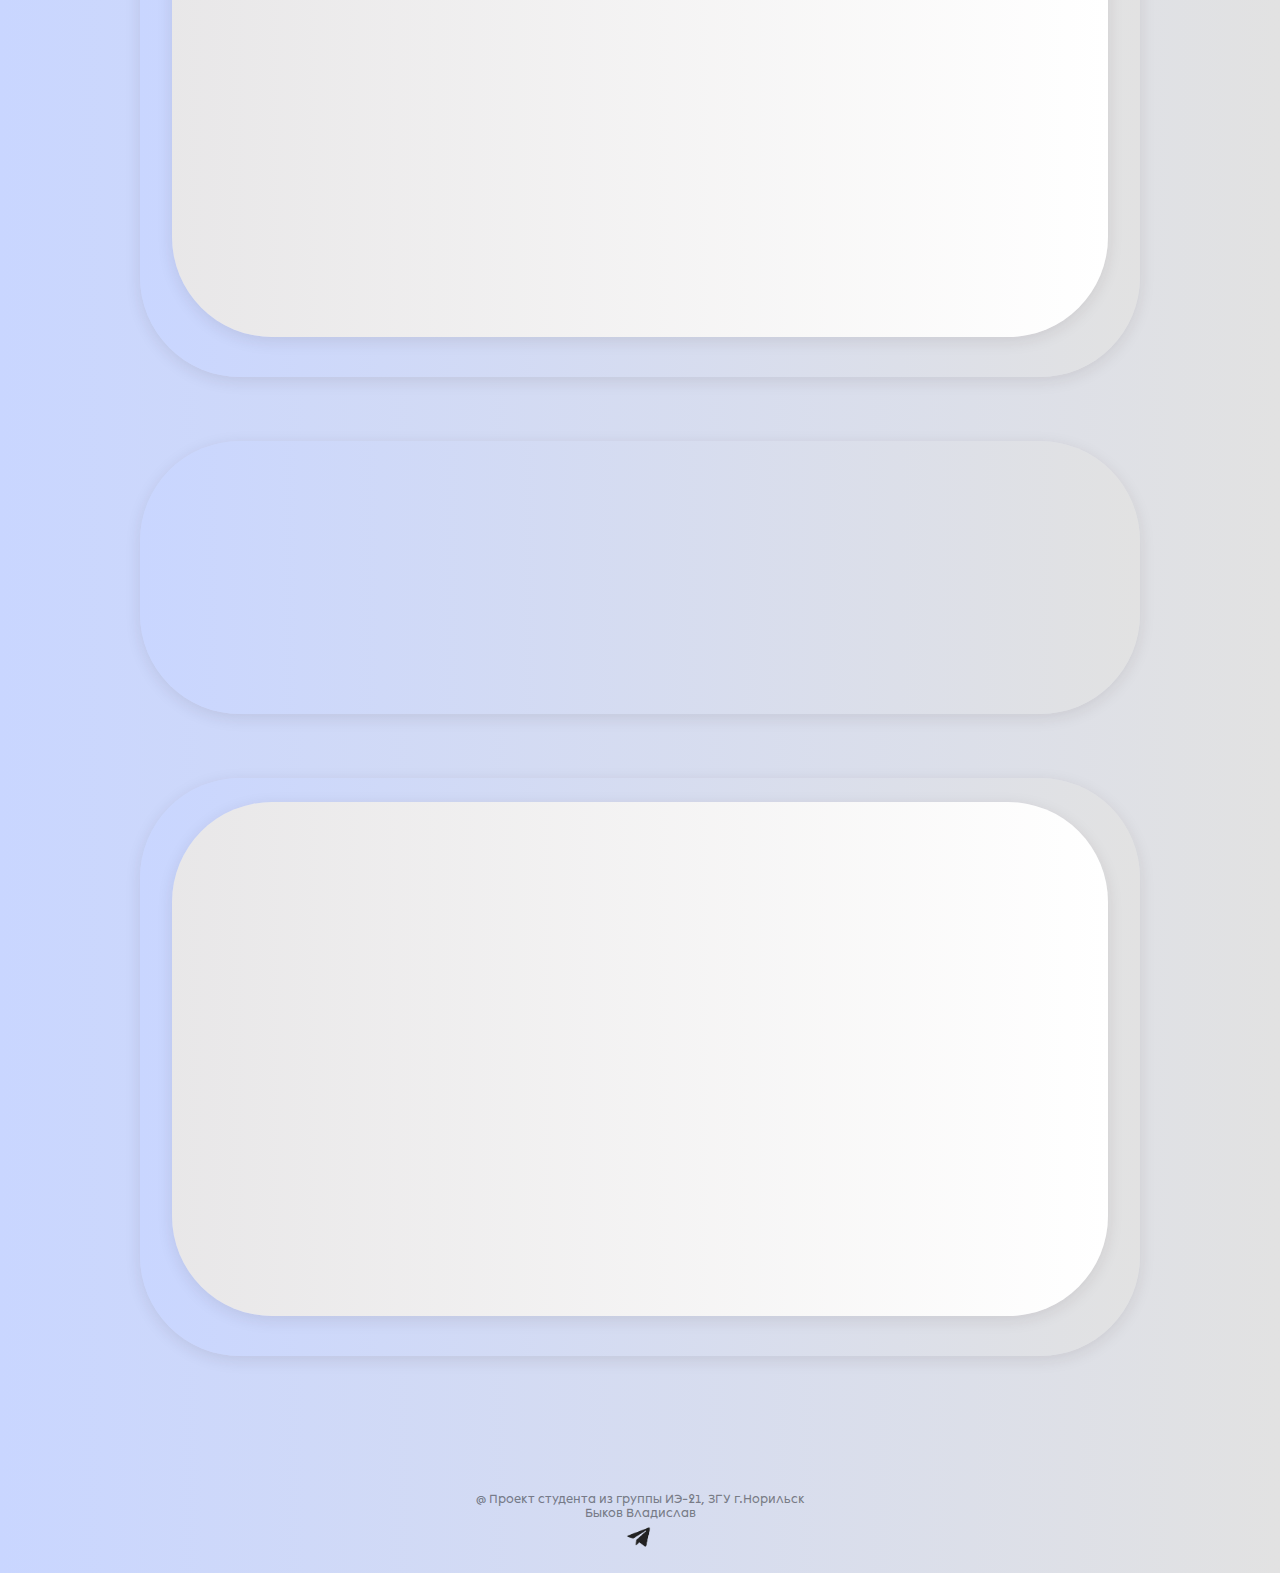
<file: games/mgs.html>
<!DOCTYPE html>
    <html lang="en">
    <head>
        <meta charset="UTF-8">
        <meta name="viewport" content="width=device-width, initial-scale=1.0">
        <link rel="stylesheet" href="https://unpkg.com/boxicons@latest/css/boxicons.min.css">
        <link rel="stylesheet" href="../styles.css">

        <title>KojiFanSite</title>
    </head>
    <body class="body_hide">
        <!--==================== HEADER ====================-->
        <header class="header" id="header">
            <nav class="nav container">
                <a href="../index.html" class="nav__logo">
                    <img src="../img/logo.png" alt="" class="nav__logo-img"> 
                    KojiFanSite
                </a>
                <div class="nav__menu" id="nav-menu">
                    <ul class="nav__list">
                        <li class="nav__item">
                            <a href="../index.html" class="nav__link">Главная</a>
                        </li>
                        <li class="nav__item">
                            <a href="../games.html" class="nav__link">Игры</a>
                        </li>
                        <li class="nav__item">
                            <a href="../index.html#kojima" class="nav__link">Кодзима</a>
                        </li>
                        <li class="nav__item">
                            <a href="../index.html#aboutus" class="nav__link">Авторы</a>
                        </li>
                    </ul>
                    <div class="nav__close" id="nav-close">
                        <i class='bx bx-x' ></i>
                    </div>
                </div>
                <div class="nav__btns">                    
                    <!-- кнопка бургер -->
                    <div class="nav__toggle" id="nav-toggle">
                        <i class='bx bx-grid-alt' ></i>
                    </div>
                </div>
            </nav>
        </header>
        <!--==================== MAIN ====================-->
        <main class="main">
            <!--==================== HOME ====================-->
            <section class="home" id="home">
                <div class="game__container container grid textt">
                    <img src="../img/11.jpg" alt="" class="game__img">

                    <div class="home__data">
                        <h1 class="home__title"> Metal Gear Solid <br> </h1>
                        <p class="home__description">
                            1998 · PS, PSP, PC
                        </p>
                        <a class="button">Metacritic - 83/100</a>
                    </div>
                </div>
            </section>

            <!--==================== ИГРА ====================-->
            <section class="games gamesection container">
                <div class="gamez__container grid">
                    <form action="" class="games__form">
                        <div class="textt">
                            <div class="video">
                                <iframe width="100%" height="315" src="https://www.youtube.com/embed/z7fhvnjo-Hs?start=4" title="YouTube video player" frameborder="0" allow="accelerometer; autoplay; clipboard-write; encrypted-media; gyroscope; picture-in-picture; web-share" allowfullscreen></iframe>                            
                            </div>
                       </div>
                    </form>
                </div>
            </section>
            <section class="games gamesection container">
                <div class="gamez__container grid">
                    <form action="" class="games__form">
                        <div class="textt">
                            Сюжетно Metal Gear Solid является прямым продолжением Metal Gear 2: Solid Snake и рассказывает об антитеррористической операции на базе по утилизации ядерного оружия на вымышленном острове Лисьего архипелага Шэдоу-Мозес, захваченном группой солдат специального назначения из подразделения FOXHOUND. Главный герой игры, Солид Снейк, должен проникнуть на базу, спасти заложников и не дать террористам нанести ядерный удар.
                       </div>
                    </form>
                </div>
            </section>
            <section class="games gamesection container">
                <div class="gamez__container grid">
                    <form action="" class="games__form">
                        <div class="photo">
                            <img src="../img/mgs11.jpg" alt="" class="gamef__img">
                            <img src="../img/mgs12.jpg" alt="" class="gamef__img">
                            <img src="../img/mgs13.jpg" alt="" class="gamef__img"><br>
                       </div>                   
                    </form>
                </div>
            </section>
            <section class="games gamesection container" >
                <div class="gamez__container grid">
                    <form action="" class="games__form">
                        <div class="textt">
                            В Metal Gear Solid были развиты и дополнены элементы игрового процесса, которые впервые появились в Metal Gear и Metal Gear 2: Solid Snake ― игрок, управляя Солидом Снейком, должен провести его мимо многочисленных часовых и охранников, по возможности избегая встречи с ними и не попадаясь им на глаза. Также героя ожидает ряд поединков с боссами. Игра отличается сложным и многогранным сюжетом, а также кинематографичностью.
                       </div>
                    </form>
                </div>
            </section>
            <section class="games gamesection container">
                <div class="gamez__container grid">
                    <form action="" class="games__form">
                        <div class="photo">
                            <img src="../img/mgs14.jpg" alt="" class="gamef__img">
                            <img src="../img/mgs15.jpg" alt="" class="gamef__img">
                            <img src="../img/mgs16.jpg" alt="" class="gamef__img">
                        </div>                   
                    </form>
                </div>
            </section>
            <span class="footer__copy">@ Проект студента из группы ИЭ-21, ЗГУ г.Норильск <br> Быков Владислав <br> <a href="https://t.me/shaiiitan1"><img src="../img/telega.png" width="50" height="50"></a> </span>
        </main>
        <!--=============== JS ===============-->
        <script src="../scrollreveal.min.js"></script>
        <script src="../main.js"></script>
    </body>
</html>
</file>
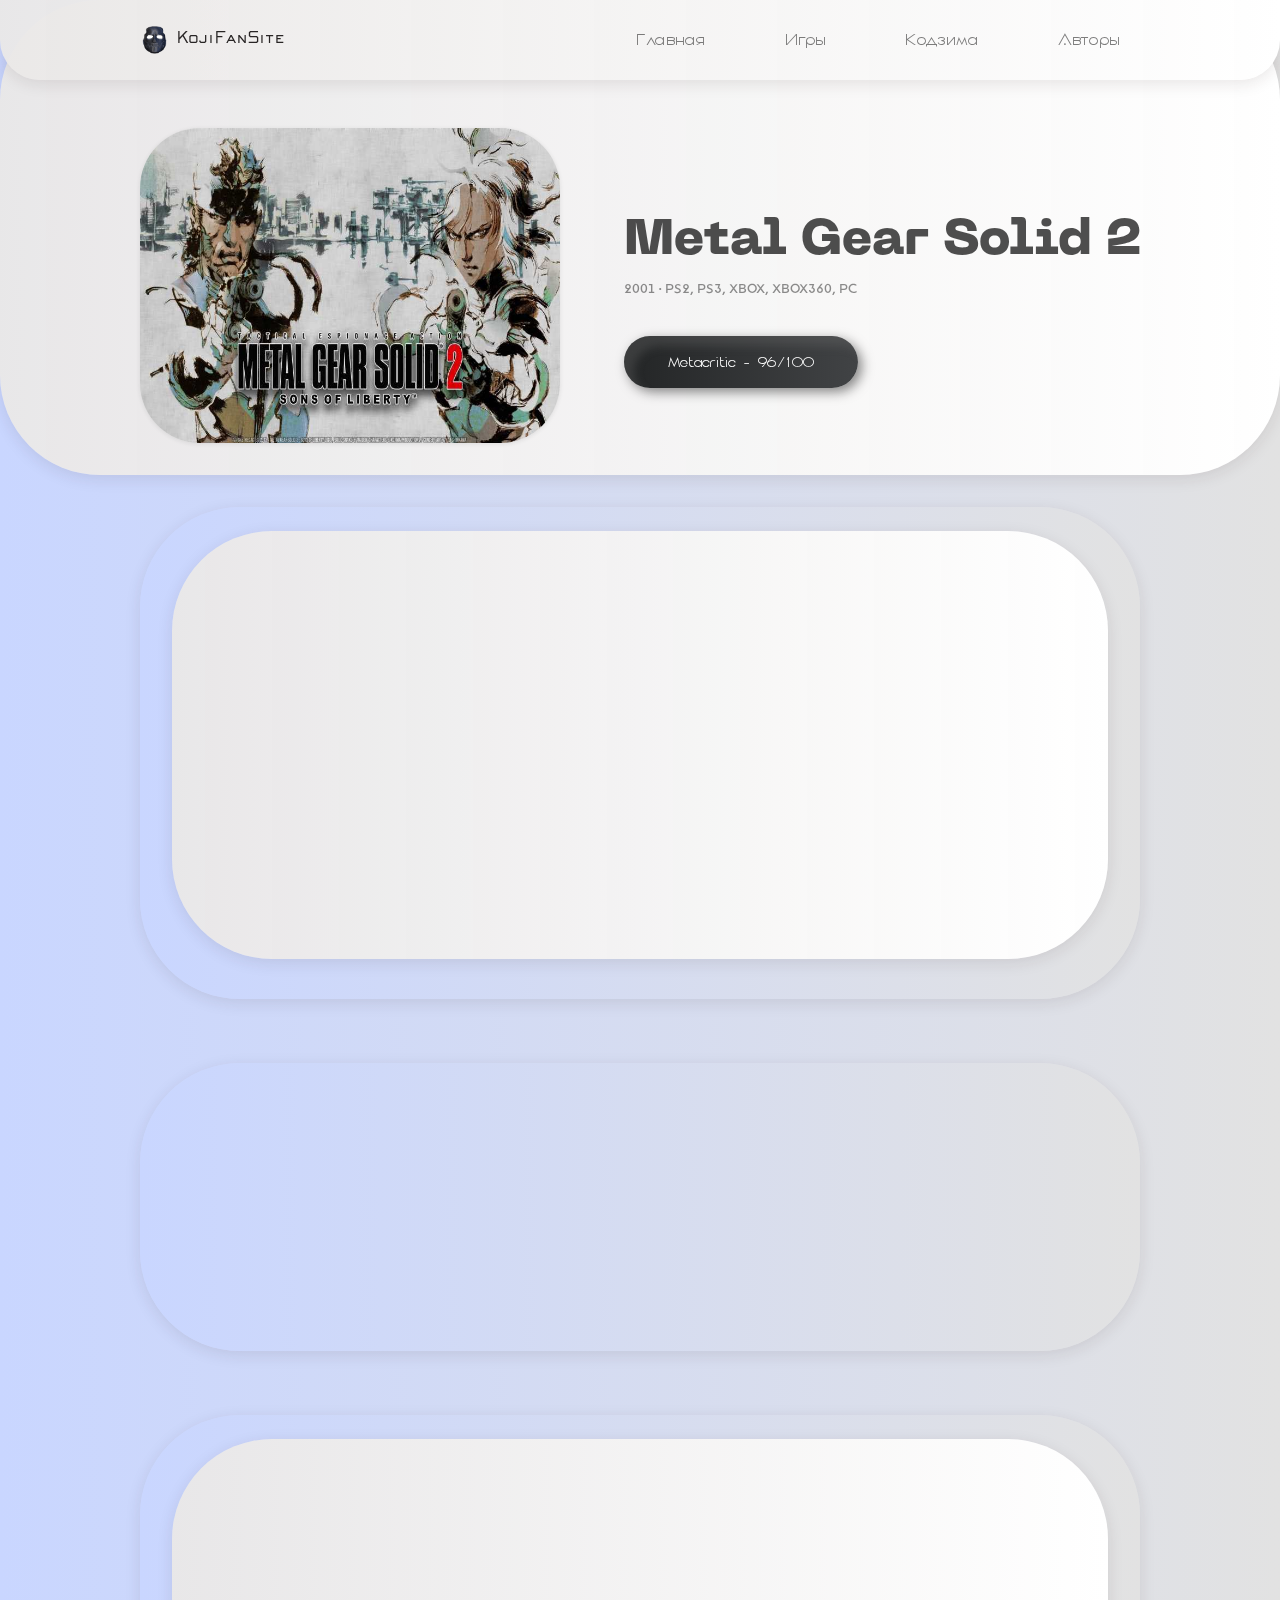
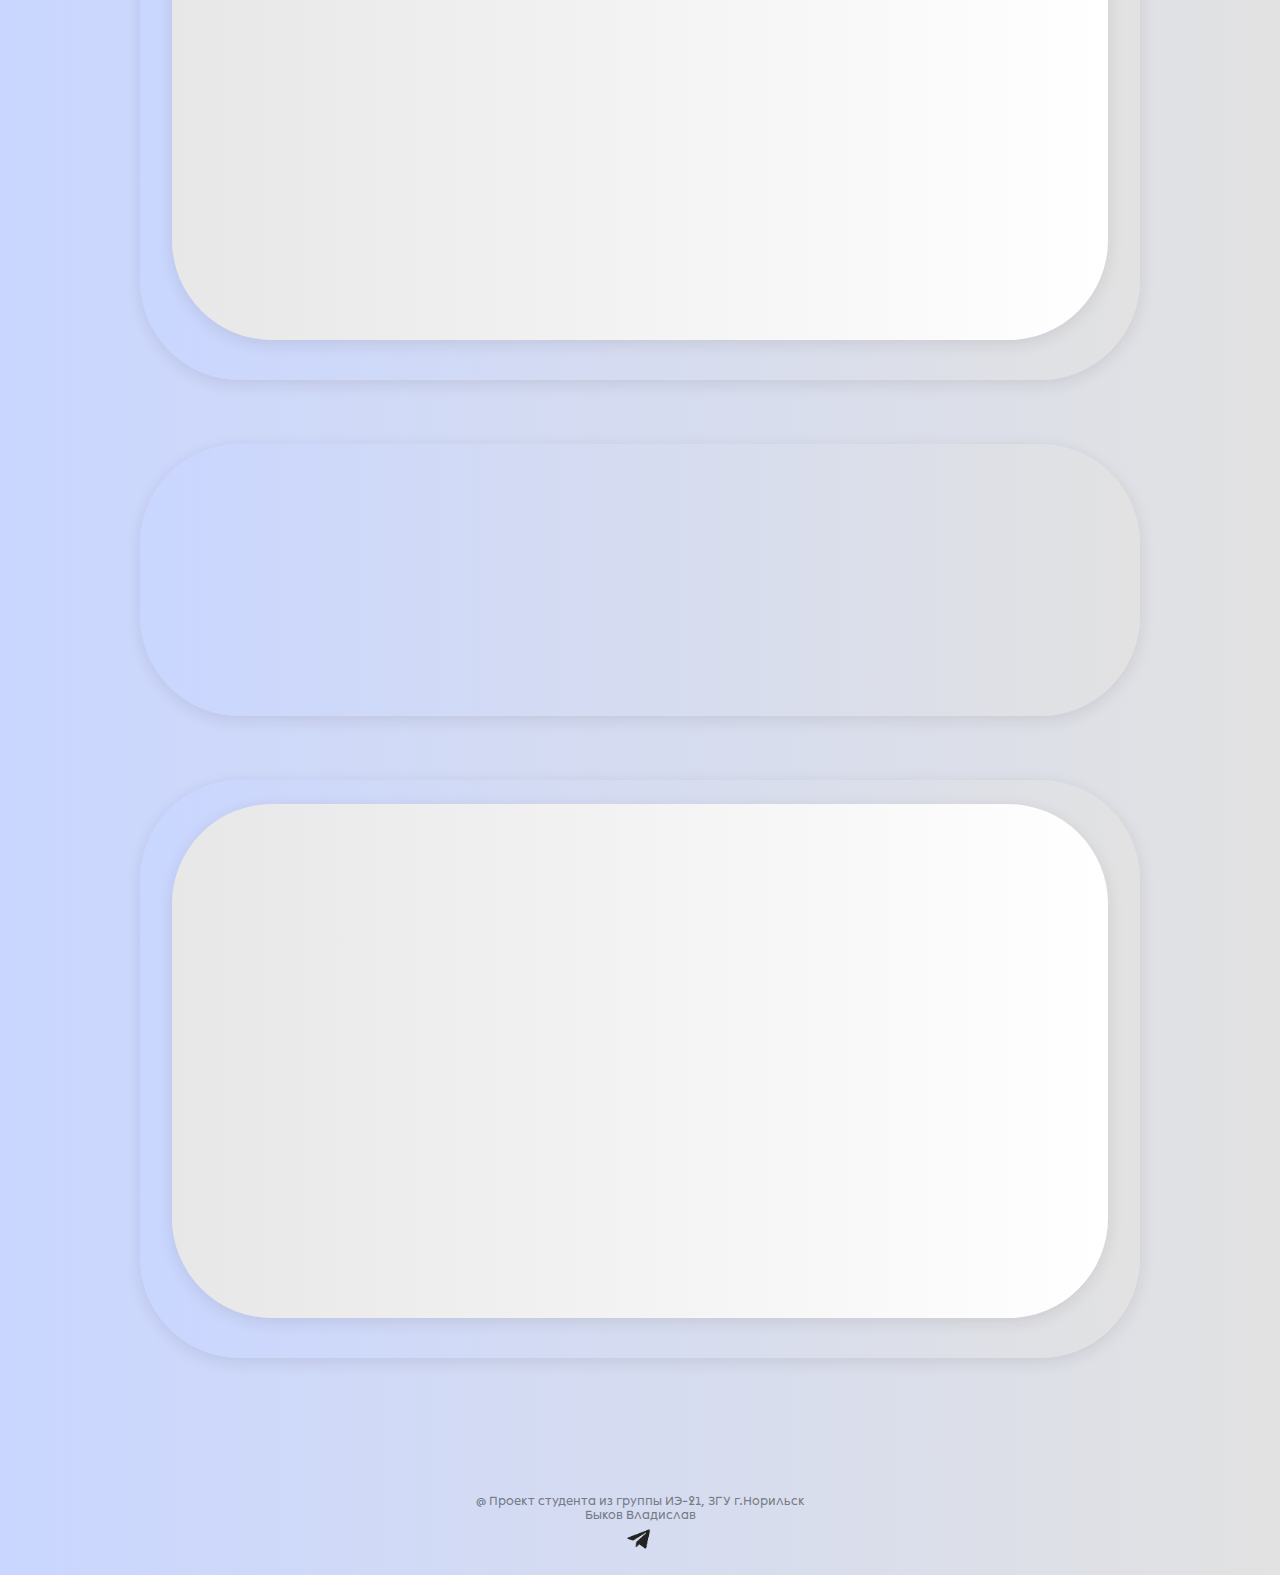
<file: games/mgs2.html>
<!DOCTYPE html>
    <html lang="en">
    <head>
        <meta charset="UTF-8">
        <meta name="viewport" content="width=device-width, initial-scale=1.0">
        <link rel="stylesheet" href="https://unpkg.com/boxicons@latest/css/boxicons.min.css">
        <link rel="stylesheet" href="../styles.css">

        <title>KojiFanSite</title>
    </head>
    <body class="body_hide">
        <!--==================== HEADER ====================-->
        <header class="header" id="header">
            <nav class="nav container">
                <a href="../index.html" class="nav__logo">
                    <img src="../img/logo.png" alt="" class="nav__logo-img"> 
                    KojiFanSite
                </a>
                <div class="nav__menu" id="nav-menu">
                    <ul class="nav__list">
                        <li class="nav__item">
                            <a href="../index.html" class="nav__link">Главная</a>
                        </li>
                        <li class="nav__item">
                            <a href="../games.html" class="nav__link">Игры</a>
                        </li>
                        <li class="nav__item">
                            <a href="../index.html#kojima" class="nav__link">Кодзима</a>
                        </li>
                        <li class="nav__item">
                            <a href="../index.html#aboutus" class="nav__link">Авторы</a>
                        </li>
                    </ul>
                    <div class="nav__close" id="nav-close">
                        <i class='bx bx-x' ></i>
                    </div>
                </div>
                <div class="nav__btns">                    
                    <!-- кнопка бургер -->
                    <div class="nav__toggle" id="nav-toggle">
                        <i class='bx bx-grid-alt' ></i>
                    </div>
                </div>
            </nav>
        </header>
        <!--==================== MAIN ====================-->
        <main class="main">
            <!--==================== HOME ====================-->
            <section class="home" id="home">
                <div class="game__container container grid textt">
                    <img src="../img/10.jpg" alt="" class="game__img">

                    <div class="home__data">
                        <h1 class="home__title"> Metal Gear Solid 2 <br> </h1>
                        <p class="home__description">
                            2001 · PS2, PS3, XBOX, XBOX360, PC
                        </p>
                        <a class="button">Metacritic - 96/100</a>
                    </div>
                </div>
            </section>

            <!--==================== ИГРА ====================-->
            <section class="games gamesection container">
                <div class="gamez__container grid">
                    <form action="" class="games__form">
                        <div class="textt">
                            <div class="video">
                                <iframe width="100%" height="315" src="https://www.youtube.com/embed/OBXpTMGyYXg?start=3" title="YouTube video player" frameborder="0" allow="accelerometer; autoplay; clipboard-write; encrypted-media; gyroscope; picture-in-picture; web-share" allowfullscreen></iframe>                            
                            </div>
                       </div>
                    </form>
                </div>
            </section>
            <section class="games gamesection container">
                <div class="gamez__container grid">
                    <form action="" class="games__form">
                        <div class="textt">
                            Основные события разворачиваются на очистительном заводе Биг Шелл, который захватила группа террористов, именующих себя «Сыновьями свободы». Они требуют огромный выкуп в обмен на жизнь президента Соединённых Штатов, угрожая в случае неисполнения требований уничтожить завод, что приведёт к экологической катастрофе. Мотивы и личности многих антагонистов, равно как и союзников, часто меняются по ходу сюжета; главные герои впоследствии узнают о заговоре мирового масштаба, затеваемом могущественной организацией под названием «Патриоты».
                       </div>
                    </form>
                </div>
            </section>
            <section class="games gamesection container">
                <div class="gamez__container grid">
                    <form action="" class="games__form">
                        <div class="photo">
                            <img src="../img/mgs21.jpg" alt="" class="gamef__img">
                            <img src="../img/mgs22.jpg" alt="" class="gamef__img">
                            <img src="../img/mgs23.jpg" alt="" class="gamef__img"><br>
                       </div>                   
                    </form>
                </div>
            </section>
            <section class="games gamesection container" >
                <div class="gamez__container grid">
                    <form action="" class="games__form">
                        <div class="textt">
                            Жанр стелс сильно продвинулся со времен Metal Gear Solid 1. В то время ИИ игры был несравненным. С помощью военного советника Мотосада Мори Konami смогли создать охранников, которые безжалостно охотились за игроком, координировались между собой, стараясь исследовать все углы помещения, в которых он мог прятаться. Добавьте к этому не имеющий равных уровень детализации – и Metal Gear Solid 2 можно назвать грандиозным сиквелом 
                       </div>
                    </form>
                </div>
            </section>
            <section class="games gamesection container">
                <div class="gamez__container grid">
                    <form action="" class="games__form">
                        <div class="photo">
                            <img src="../img/mgs24.jpg" alt="" class="gamef__img">
                            <img src="../img/mgs25.jpg" alt="" class="gamef__img">
                            <img src="../img/mgs26.jpg" alt="" class="gamef__img">
                        </div>                   
                    </form>
                </div>
            </section>
            <span class="footer__copy">@ Проект студента из группы ИЭ-21, ЗГУ г.Норильск <br> Быков Владислав <br><a href="https://t.me/shaiiitan1"><img src="../img/telega.png" width="50" height="50"></a> </span>
        </main>
        <!--=============== JS ===============-->
        <script src="../scrollreveal.min.js"></script>
        <script src="../main.js"></script>
    </body>
</html>
</file>
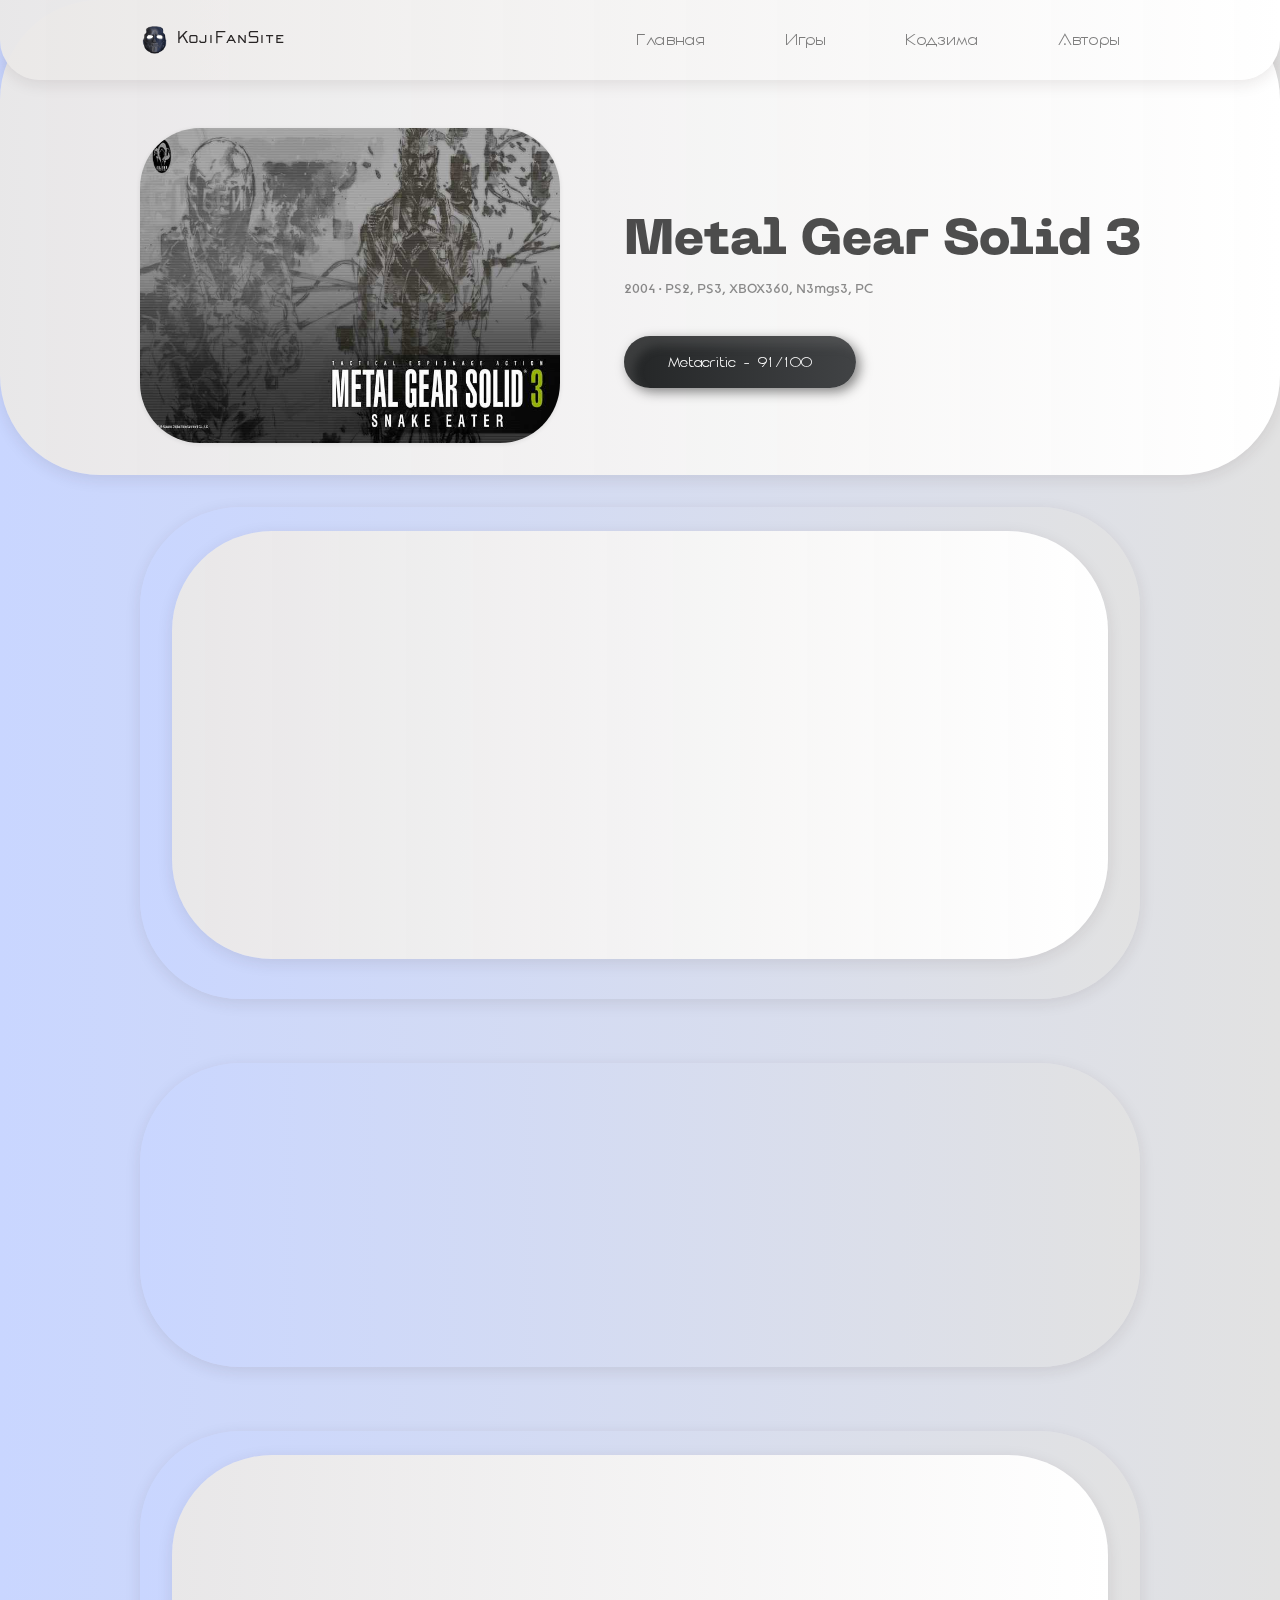
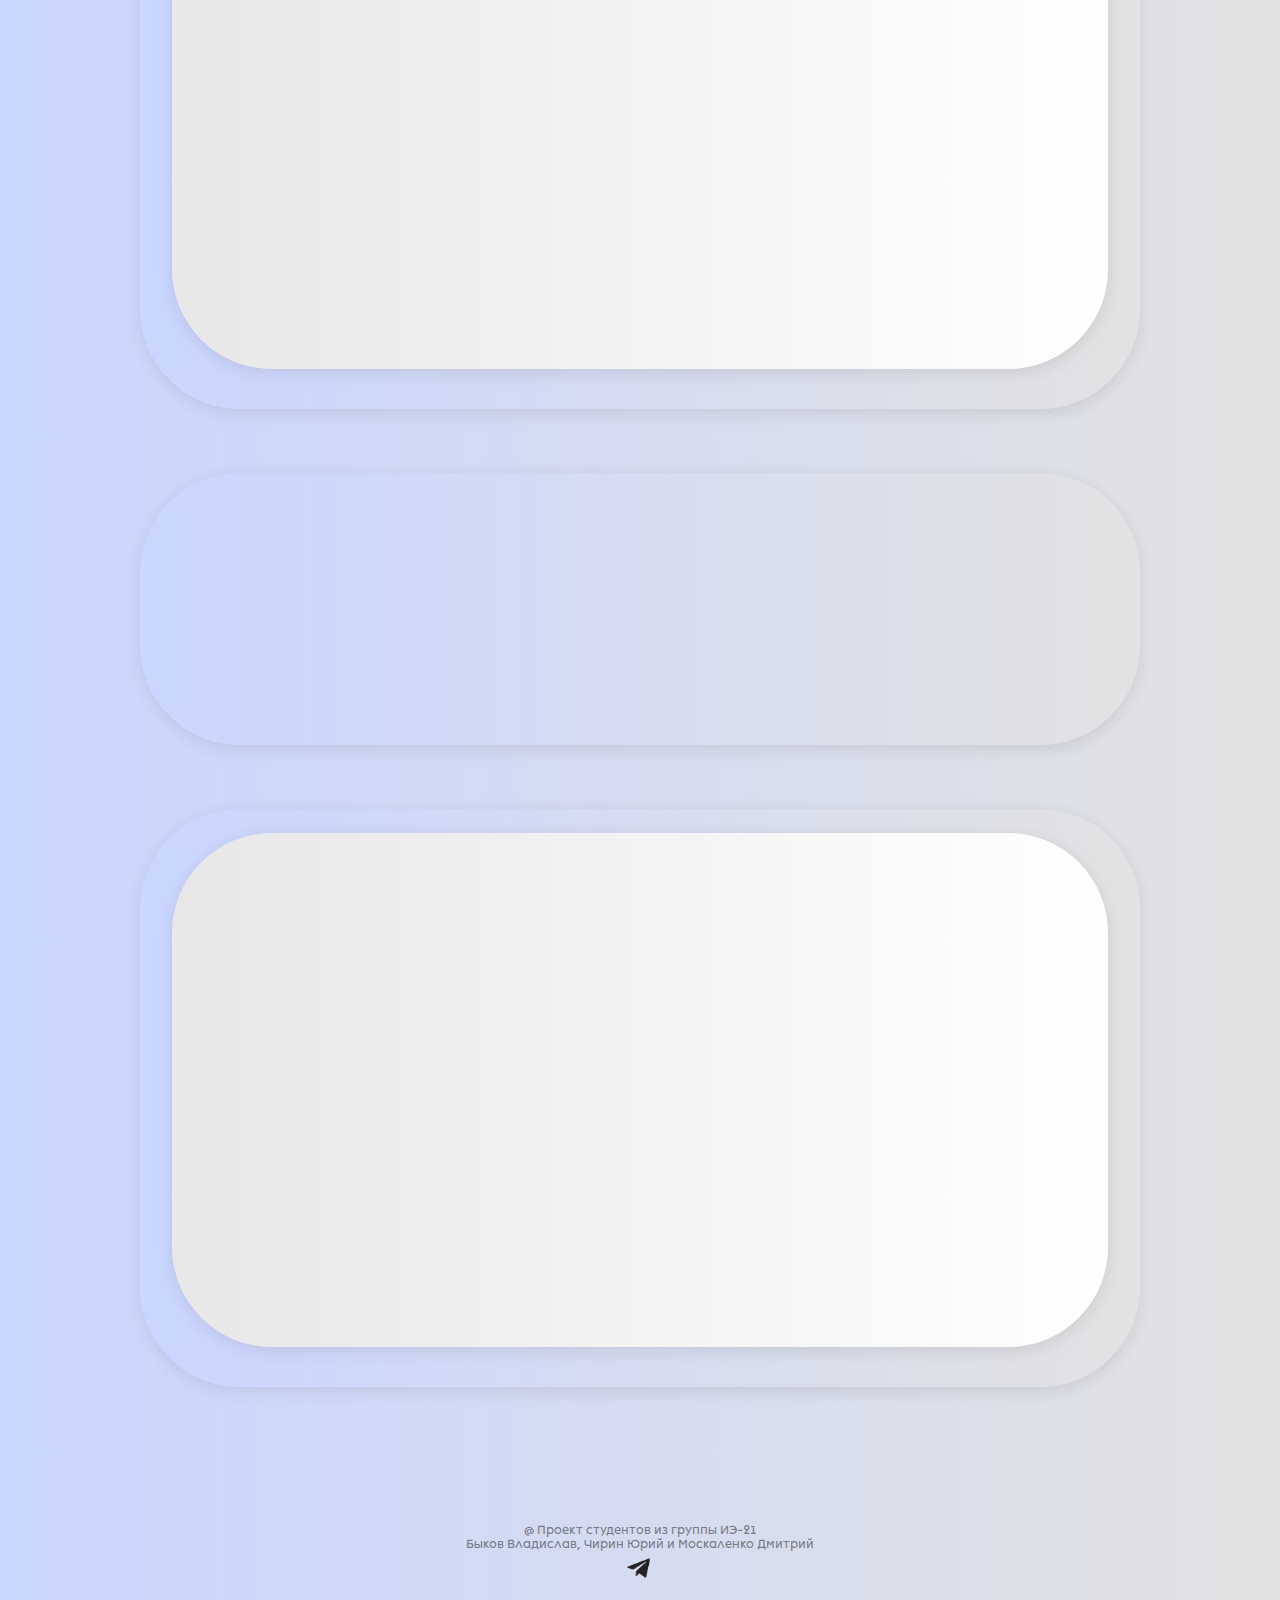
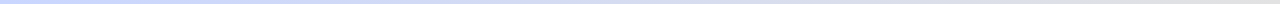
<file: games/mgs3.html>
<!DOCTYPE html>
    <html lang="en">
    <head>
        <meta charset="UTF-8">
        <meta name="viewport" content="width=device-width, initial-scale=1.0">
        <link rel="stylesheet" href="https://unpkg.com/boxicons@latest/css/boxicons.min.css">
        <link rel="stylesheet" href="../styles.css">

        <title>KojiFanSite</title>
    </head>
    <body class="body_hide">
        <!--==================== HEADER ====================-->
        <header class="header" id="header">
            <nav class="nav container">
                <a href="../index.html" class="nav__logo">
                    <img src="../img/logo.png" alt="" class="nav__logo-img"> 
                    KojiFanSite
                </a>
                <div class="nav__menu" id="nav-menu">
                    <ul class="nav__list">
                        <li class="nav__item">
                            <a href="../index.html" class="nav__link">Главная</a>
                        </li>
                        <li class="nav__item">
                            <a href="../games.html" class="nav__link">Игры</a>
                        </li>
                        <li class="nav__item">
                            <a href="../index.html#kojima" class="nav__link">Кодзима</a>
                        </li>
                        <li class="nav__item">
                            <a href="../index.html#aboutus" class="nav__link">Авторы</a>
                        </li>
                    </ul>
                    <div class="nav__close" id="nav-close">
                        <i class='bx bx-x' ></i>
                    </div>
                </div>
                <div class="nav__btns">                    
                    <!-- кнопка бургер -->
                    <div class="nav__toggle" id="nav-toggle">
                        <i class='bx bx-grid-alt' ></i>
                    </div>
                </div>
            </nav>
        </header>
        <!--==================== MAIN ====================-->
        <main class="main">
            <!--==================== HOME ====================-->
            <section class="home" id="home">
                <div class="game__container container grid textt">
                    <img src="../img/09.jpg" alt="" class="game__img">

                    <div class="home__data">
                        <h1 class="home__title"> Metal Gear Solid 3 <br> </h1>
                        <p class="home__description">
                            2004 · PS2, PS3, XBOX360, N3mgs3, PC
                        </p>
                        <a class="button">Metacritic - 91/100</a>
                    </div>
                </div>
            </section>

            <!--==================== ИГРА ====================-->
            <section class="games gamesection container">
                <div class="gamez__container grid">
                    <form action="" class="games__form">
                        <div class="textt">
                            <div class="video">
                                <iframe width="100%" height="315" src="https://www.youtube.com/embed/jPx_P7QAgZ0?start=2" title="YouTube video player" frameborder="0" allow="accelerometer; autoplay; clipboard-write; encrypted-media; gyroscope; picture-in-picture; web-share" allowfullscreen></iframe>                            
                            </div>
                       </div>
                    </form>
                </div>
            </section>
            <section class="games gamesection container">
                <div class="gamez__container grid">
                    <form action="" class="games__form">
                        <div class="textt">
                            Третья часть приключений Снейка – лучшая игра, которую когда-либо создавал Хидео Кодзима. В этот раз игрок лишен продвинутых причиндалов, характерных для научной фантастики. <br>
                            Этот приквел, действие которого происходит во время Холодной войны, радует сеттингом леса, в котором легко реализовать жанр стелс. Не имея радара, на который можно было бы положиться, юный Биг Босс должен пользоваться своей смекалкой, подручными средствами и постоянно меняющимся гардеробом камуфляжных костюмов. Его задача – предотвратить Третью Мировую войну.
                       </div>
                    </form>
                </div>
            </section>
            <section class="games gamesection container">
                <div class="gamez__container grid">
                    <form action="" class="games__form">
                        <div class="photo">
                            <img src="../img/mgs31.jpg" alt="" class="gamef__img">
                            <img src="../img/mgs32.jpg" alt="" class="gamef__img">
                            <img src="../img/mgs33.jpg" alt="" class="gamef__img"><br>
                       </div>                   
                    </form>
                </div>
            </section>
            <section class="games gamesection container" >
                <div class="gamez__container grid">
                    <form action="" class="games__form">
                        <div class="textt">
                            Практически каждый элемент The Snake Eater позволяет утверждать, что в этой части стелс-сага была на своем пике. Драматические сцены редко бывали более напряженными, а боссы – более трудными. Баланс между кат-сценами и стелс-интригами идеально соблюден.<br>
                            После сражения приходится сращивать кости Снейка и есть настоящих змей, чтобы поддерживать его здоровье. Metal Gear Solid 3 полон моментов сумасшедшего превосходства, которое не выходит повторить ни у одной другой игры. 
                       </div>
                    </form>
                </div>
            </section>
            <section class="games gamesection container">
                <div class="gamez__container grid">
                    <form action="" class="games__form">
                        <div class="photo">
                            <img src="../img/mgs34.jpg" alt="" class="gamef__img">
                            <img src="../img/mgs35.jpg" alt="" class="gamef__img">
                            <img src="../img/mgs36.jpg" alt="" class="gamef__img">
                        </div>                   
                    </form>
                </div>
            </section>
            <span class="footer__copy">@ Проект студентов из группы ИЭ-21 <br> Быков Владислав, Чирин Юрий и Москаленко Дмитрий <br> <a href="https://t.me/shaiiitan1"><img src="../img/telega.png" width="50" height="50"></a> </span>
        </main>
        <!--=============== JS ===============-->
        <script src="../scrollreveal.min.js"></script>
        <script src="../main.js"></script>
    </body>
</html>
</file>
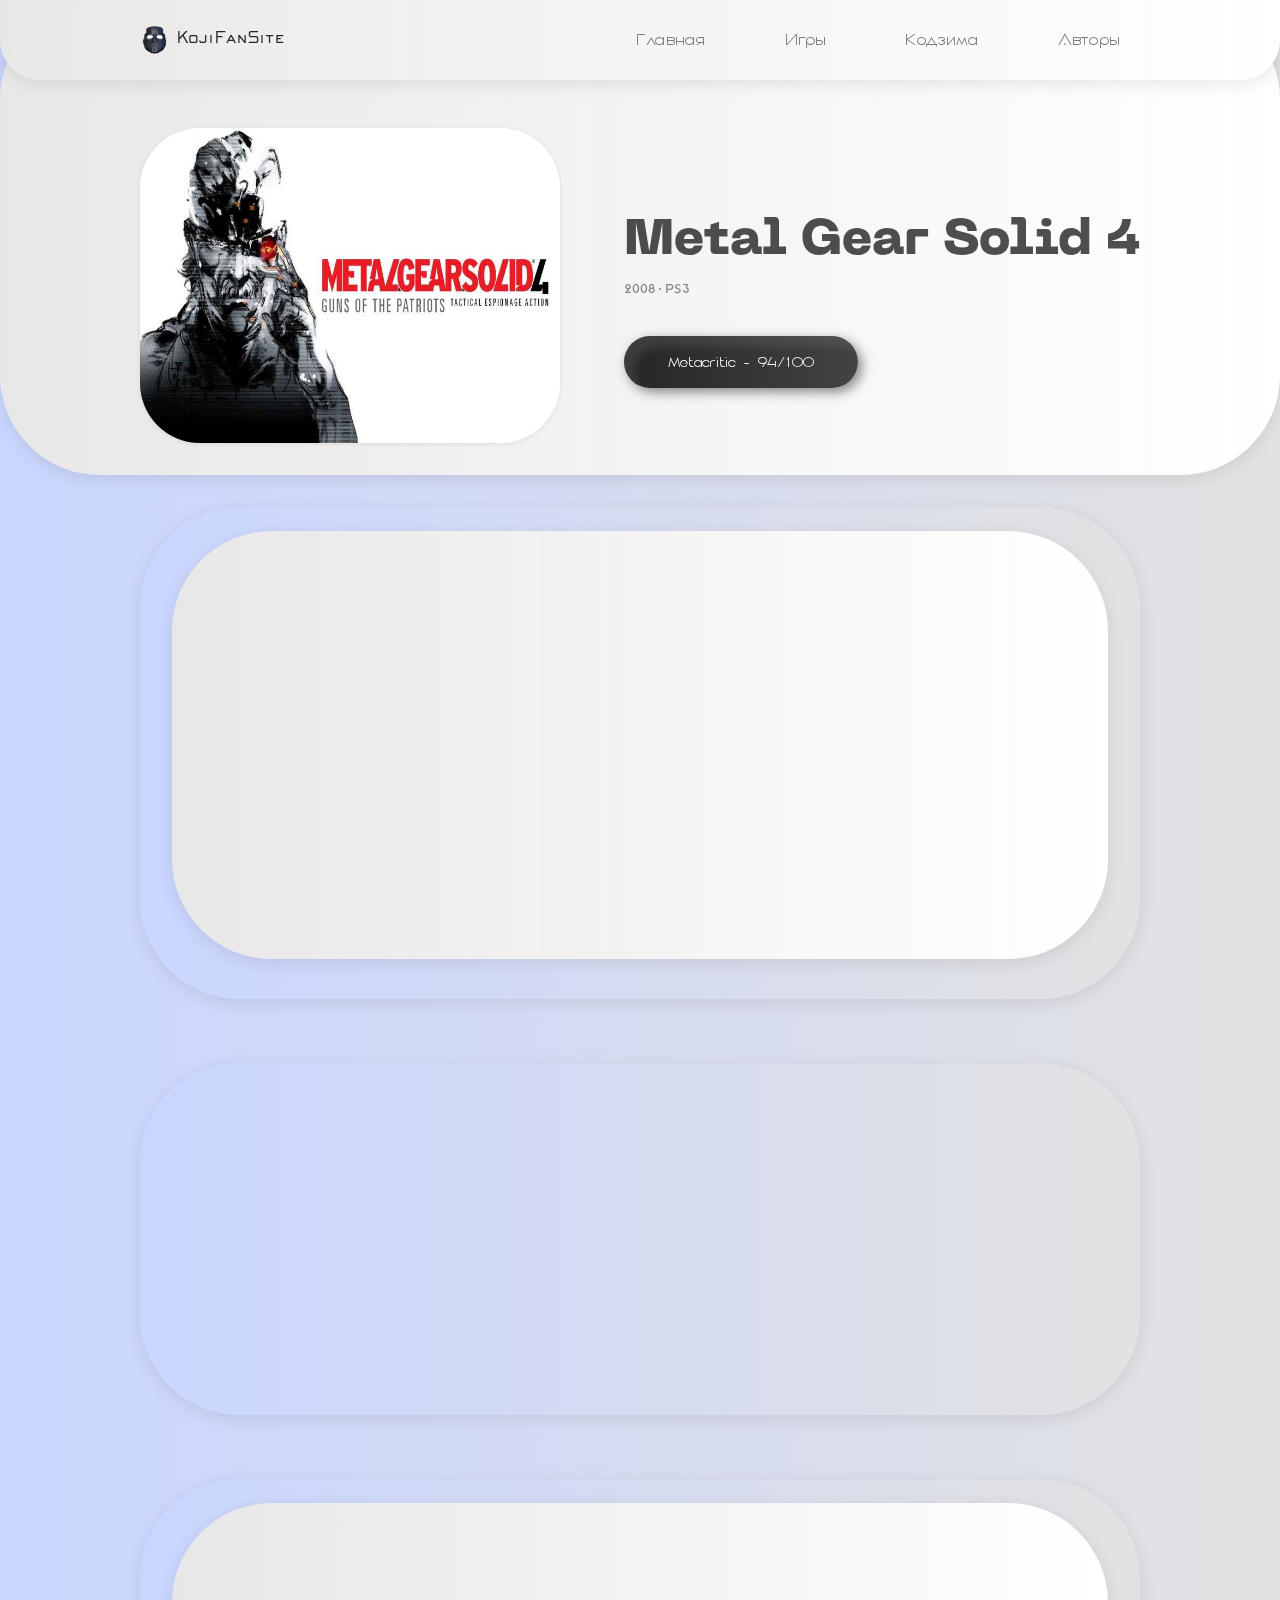
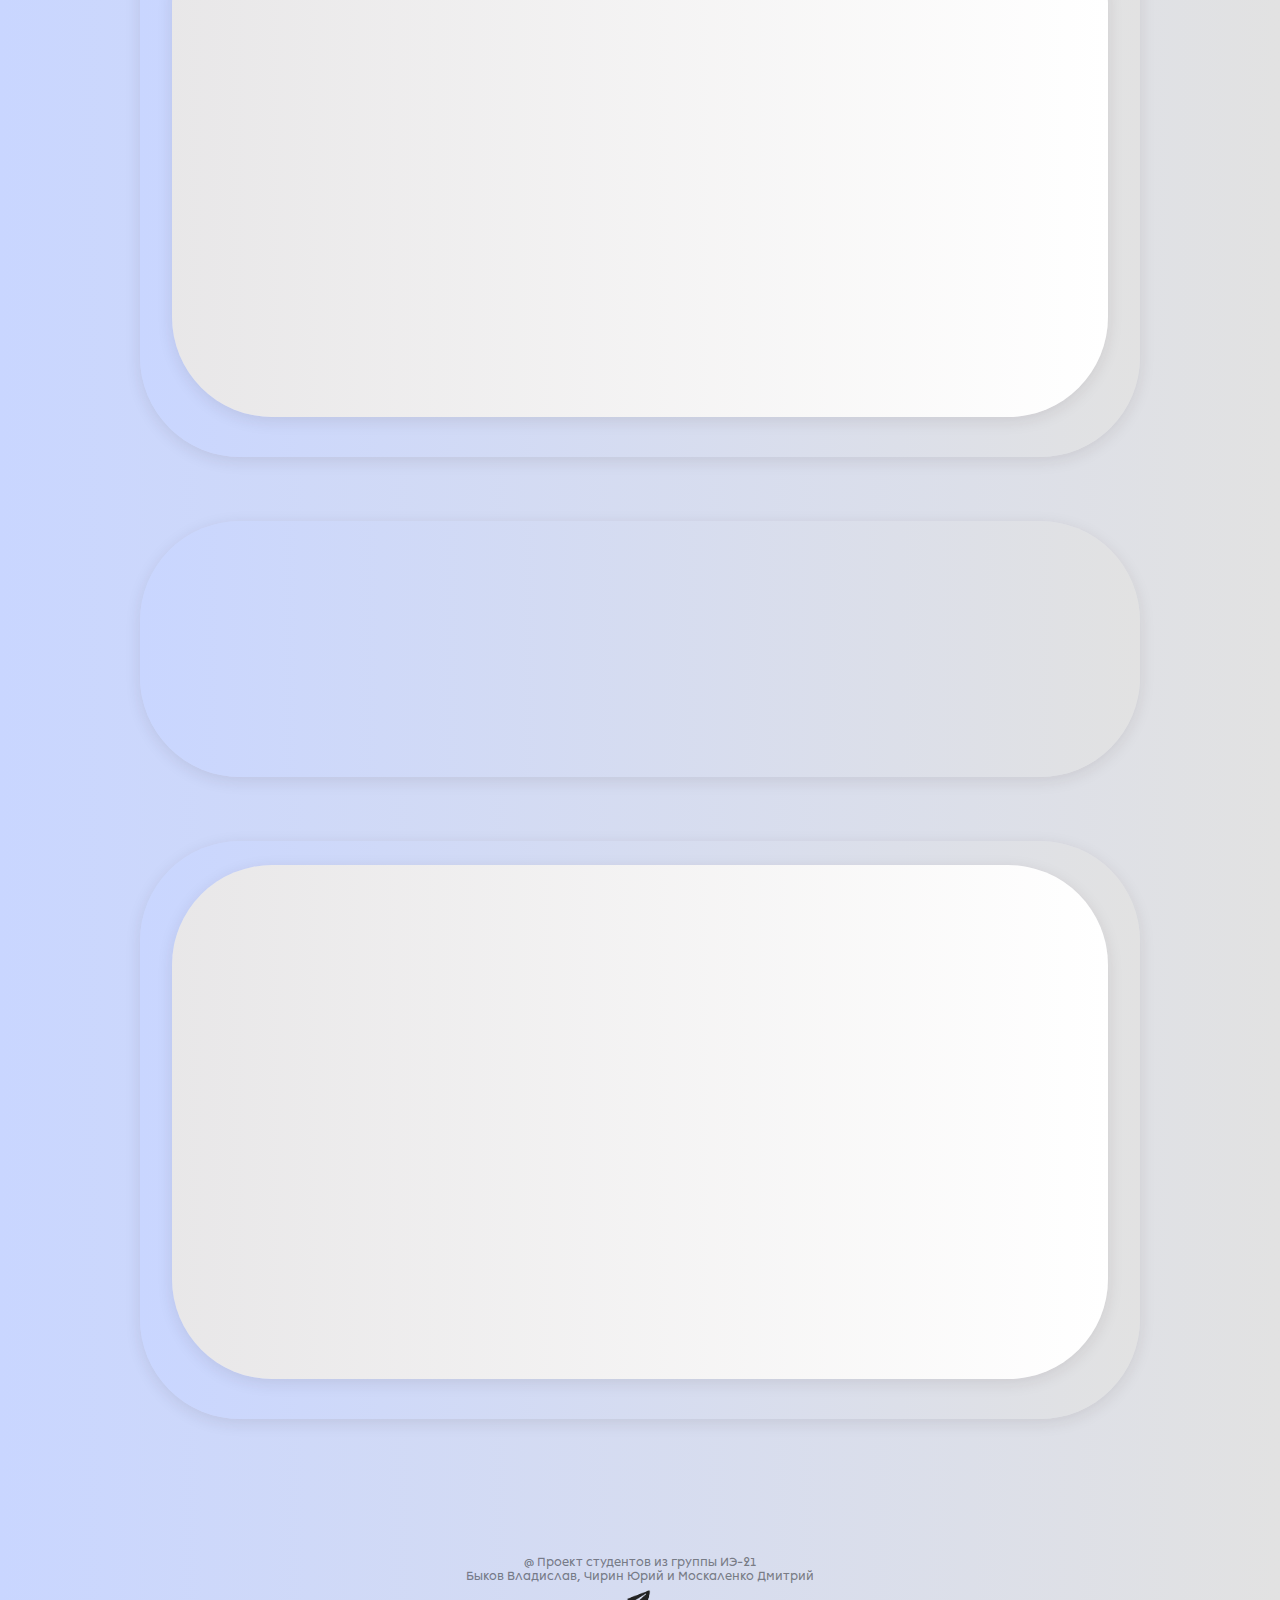
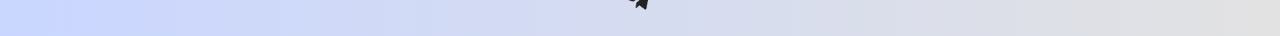
<file: games/mgs4.html>
<!DOCTYPE html>
    <html lang="en">
    <head>
        <meta charset="UTF-8">
        <meta name="viewport" content="width=device-width, initial-scale=1.0">
        <link rel="stylesheet" href="https://unpkg.com/boxicons@latest/css/boxicons.min.css">
        <link rel="stylesheet" href="../styles.css">

        <title>KojiFanSite</title>
    </head>
    <body class="body_hide">
        <!--==================== HEADER ====================-->
        <header class="header" id="header">
            <nav class="nav container">
                <a href="../index.html" class="nav__logo">
                    <img src="../img/logo.png" alt="" class="nav__logo-img"> 
                    KojiFanSite
                </a>
                <div class="nav__menu" id="nav-menu">
                    <ul class="nav__list">
                        <li class="nav__item">
                            <a href="../index.html" class="nav__link">Главная</a>
                        </li>
                        <li class="nav__item">
                            <a href="../games.html" class="nav__link">Игры</a>
                        </li>
                        <li class="nav__item">
                            <a href="../index.html#kojima" class="nav__link">Кодзима</a>
                        </li>
                        <li class="nav__item">
                            <a href="../index.html#aboutus" class="nav__link">Авторы</a>
                        </li>
                    </ul>
                    <div class="nav__close" id="nav-close">
                        <i class='bx bx-x' ></i>
                    </div>
                </div>
                <div class="nav__btns">                    
                    <!-- кнопка бургер -->
                    <div class="nav__toggle" id="nav-toggle">
                        <i class='bx bx-grid-alt' ></i>
                    </div>
                </div>
            </nav>
        </header>
        <!--==================== MAIN ====================-->
        <main class="main">
            <!--==================== HOME ====================-->
            <section class="home" id="home">
                <div class="game__container container grid textt">
                    <img src="../img/07.jpg" alt="" class="game__img">

                    <div class="home__data">
                        <h1 class="home__title"> Metal Gear Solid 4 <br> </h1>
                        <p class="home__description">
                            2008 · PS3
                        </p>
                        <a class="button">Metacritic - 94/100</a>
                    </div>
                </div>
            </section>

            <!--==================== ИГРА ====================-->
            <section class="games gamesection container">
                <div class="gamez__container grid">
                    <form action="" class="games__form">
                        <div class="textt">
                            <div class="video">
                                <iframe width="100%" height="315" src="https://www.youtube.com/embed/JEqOaR2g6G4?start=3" title="YouTube video player" frameborder="0" allow="accelerometer; autoplay; clipboard-write; encrypted-media; gyroscope; picture-in-picture; web-share" allowfullscreen></iframe>                            
                            </div>
                       </div>
                    </form>
                </div>
            </section>
            <section class="games gamesection container">
                <div class="gamez__container grid">
                    <form action="" class="games__form">
                        <div class="textt">
                            Действие игры Metal Gear Solid 4 разворачивается в 2014 году, спустя 9 лет после событий Metal Gear Solid. Планета погрязла в войнах, ставших единственным способом решения национальных конфликтов; войны ведут частные военные корпорации. <br>
                            Для удобства контроля придумана система «Сыны Патриотов». Благодаря внедрению наномашин в тело своих солдат корпорации могут полностью контролировать их поведение на поле боя, а также устанавливать запреты на использование оружия посторонними лицами. Ликвид Оцелот собирается похитить систему «Сыны Патриотов». <br>
                            Снейк быстро стареет, так как является клоном, и ему остаётся меньше года жизни. Бывший командир Снейка Рой Кэмпбелл поручает ему последнюю миссию — уничтожить Ликвида. Снейк соглашается и отправляется в зону военных действий на Среднем Востоке, где скрывается Ликвид.
                       </div>
                    </form>
                </div>
            </section>
            <section class="games gamesection container">
                <div class="gamez__container grid">
                    <form action="" class="games__form">
                        <div class="photo">
                            <img src="../img/mgs41.jpg" alt="" class="gamef__img">
                            <img src="../img/mgs42.jpg" alt="" class="gamef__img">
                            <img src="../img/mgs43.jpg" alt="" class="gamef__img"><br>
                       </div>                   
                    </form>
                </div>
            </section>
            <section class="games gamesection container" >
                <div class="gamez__container grid">
                    <form action="" class="games__form">
                        <div class="textt">
                            Игрок принимает на себя роль Солида Снейка, владеющего мастерством скрытного проникновения, навыками рукопашного боя CQC и традиционными боевыми техниками. Фиксированная камера, применявшаяся в ранних играх серии Metal Gear, была заменена видом от третьего лица. У игрока есть возможность переключить камеру на «вид из-за плеча» при прицеливании, а также на вид от первого лица. 
                       </div>
                    </form>
                </div>
            </section>
            <section class="games gamesection container">
                <div class="gamez__container grid">
                    <form action="" class="games__form">
                        <div class="photo">
                            <img src="../img/mgs44.jpg" alt="" class="gamef__img">
                            <img src="../img/mgs45.jpg" alt="" class="gamef__img">
                            <img src="../img/mgs46.jpg" alt="" class="gamef__img">
                        </div>                   
                    </form>
                </div>
            </section>
            <span class="footer__copy">@ Проект студентов из группы ИЭ-21 <br> Быков Владислав, Чирин Юрий и Москаленко Дмитрий <br> <a href="https://t.me/shaiiitan1"><img src="../img/telega.png" width="50" height="50"></a> </span>
        </main>
        <!--=============== JS ===============-->
        <script src="../scrollreveal.min.js"></script>
        <script src="../main.js"></script>
    </body>
</html>
</file>
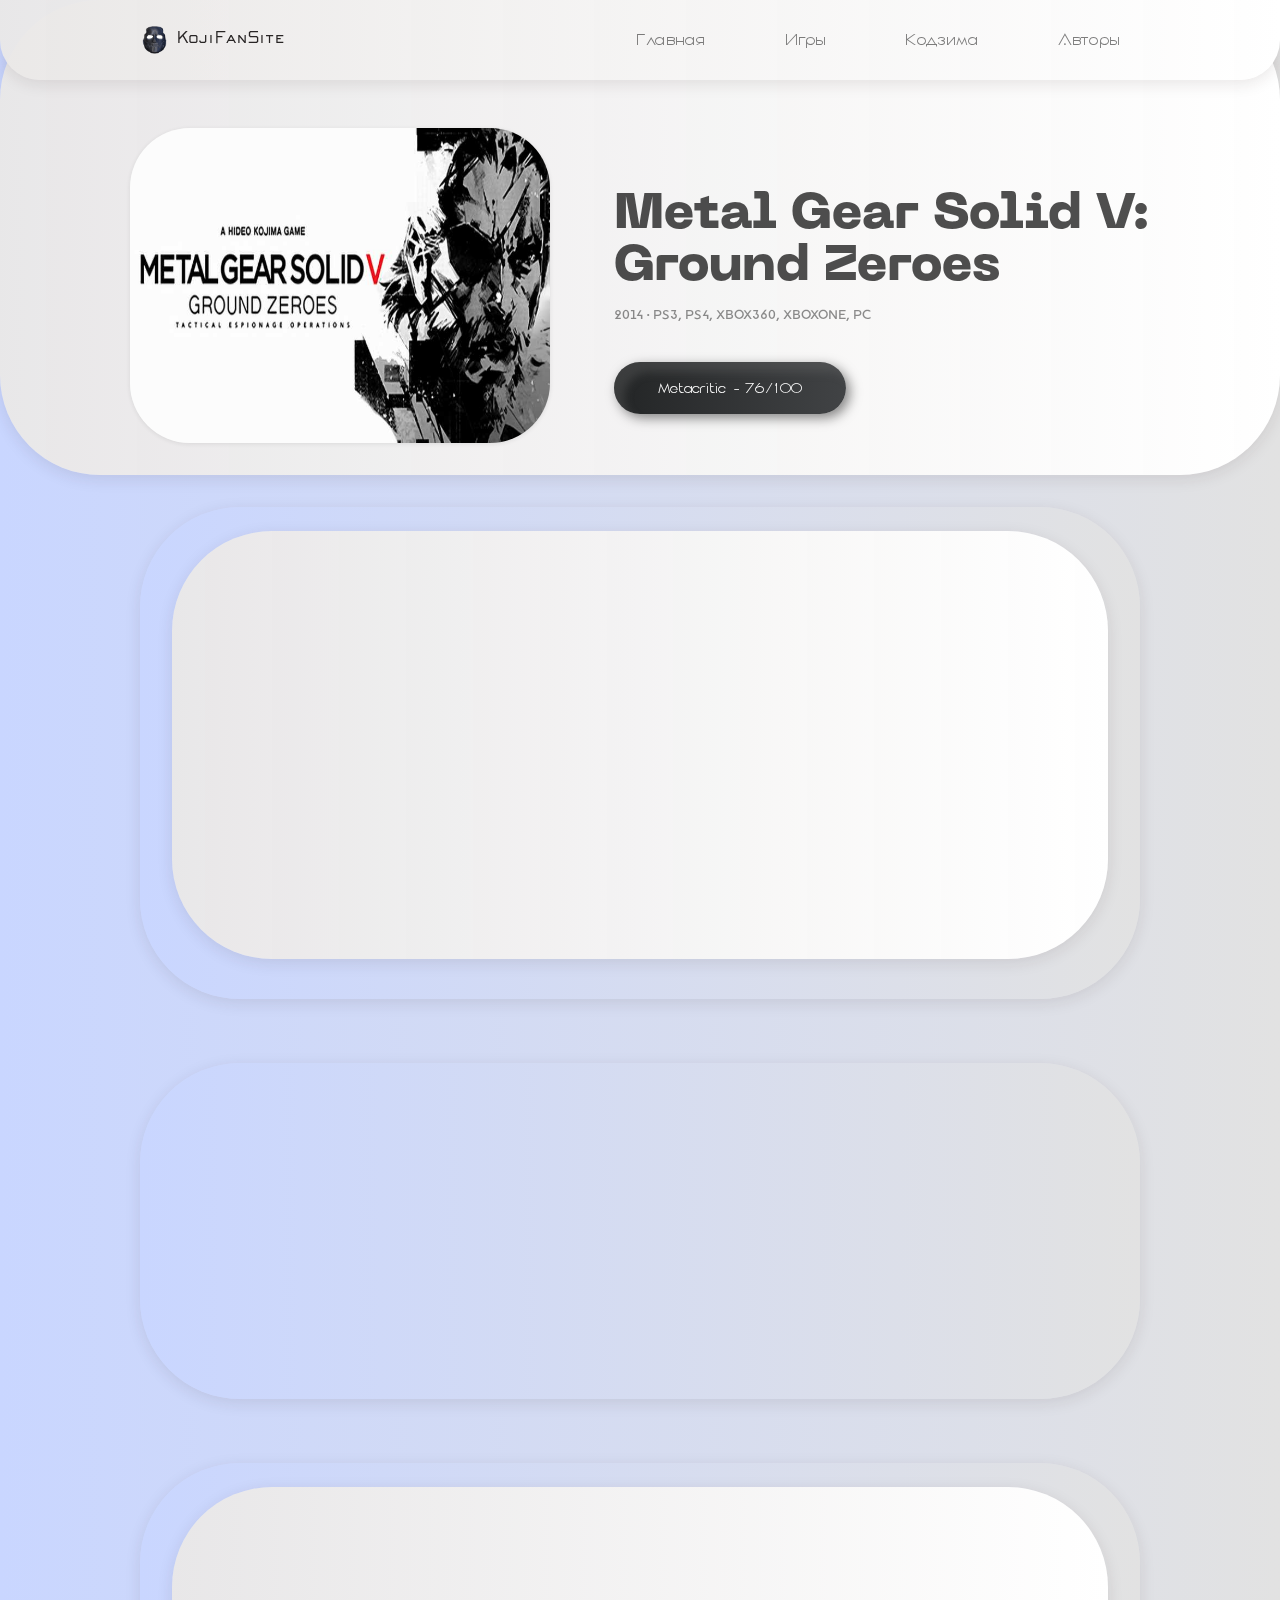
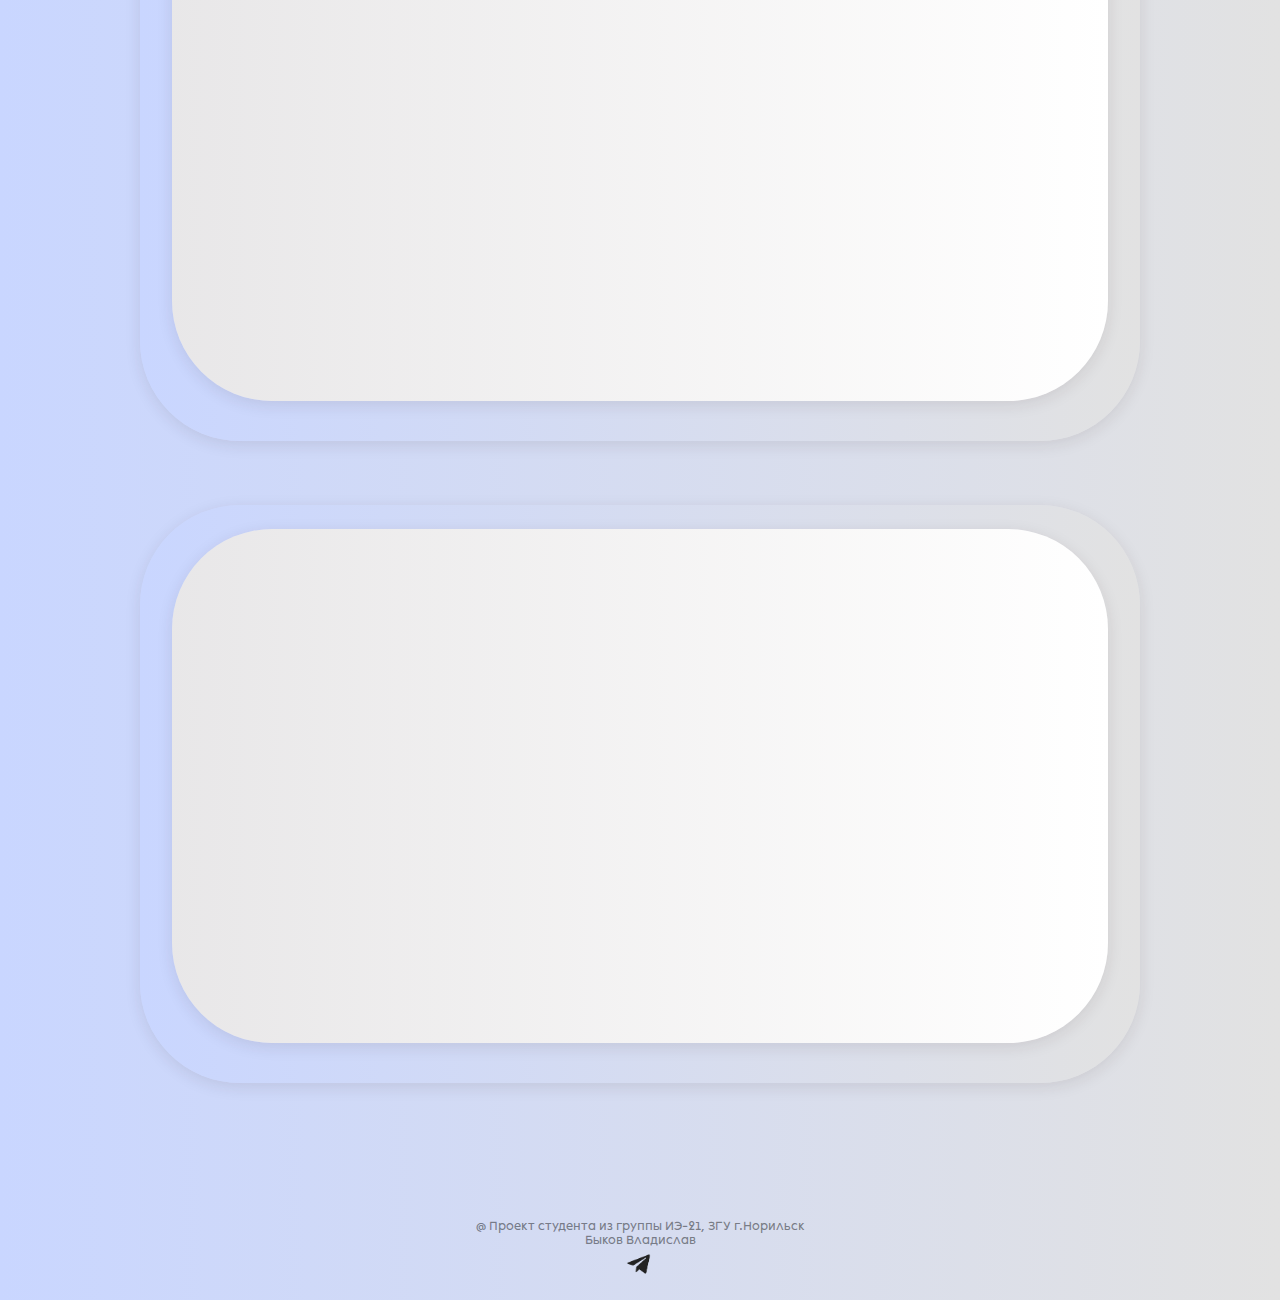
<file: games/mgsgz.html>
<!DOCTYPE html>
    <html lang="en">
    <head>
        <meta charset="UTF-8">
        <meta name="viewport" content="width=device-width, initial-scale=1.0">
        <link rel="stylesheet" href="https://unpkg.com/boxicons@latest/css/boxicons.min.css">
        <link rel="stylesheet" href="../styles.css">

        <title>KojiFanSite</title>
    </head>
    <body class="body_hide">
        <!--==================== HEADER ====================-->
        <header class="header" id="header">
            <nav class="nav container">
                <a href="../index.html" class="nav__logo">
                    <img src="../img/logo.png" alt="" class="nav__logo-img"> 
                    KojiFanSite
                </a>
                <div class="nav__menu" id="nav-menu">
                    <ul class="nav__list">
                        <li class="nav__item">
                            <a href="../index.html" class="nav__link">Главная</a>
                        </li>
                        <li class="nav__item">
                            <a href="../games.html" class="nav__link">Игры</a>
                        </li>
                        <li class="nav__item">
                            <a href="../index.html#kojima" class="nav__link">Кодзима</a>
                        </li>
                        <li class="nav__item">
                            <a href="../index.html#aboutus" class="nav__link">Авторы</a>
                        </li>
                    </ul>
                    <div class="nav__close" id="nav-close">
                        <i class='bx bx-x' ></i>
                    </div>
                </div>
                <div class="nav__btns">                    
                    <!-- кнопка бургер -->
                    <div class="nav__toggle" id="nav-toggle">
                        <i class='bx bx-grid-alt' ></i>
                    </div>
                </div>
            </nav>
        </header>
        <!--==================== MAIN ====================-->
        <main class="main">
            <!--==================== HOME ====================-->
            <section class="home" id="home">
                <div class="game__container container grid textt">
                    <img src="../img/05.jpg" alt="" class="game__img">

                    <div class="home__data">
                        <h1 class="home__title"> Metal Gear Solid V:<br> Ground Zeroes <br> </h1>
                        <p class="home__description">
                            2014 · PS3, PS4, XBOX360, XBOXONE, PC
                        </p>
                        <a class="button">Metacritic - 76/100</a>
                    </div>
                </div>
            </section>

            <!--==================== ИГРА ====================-->
            <section class="games gamesection container">
                <div class="gamez__container grid">
                    <form action="" class="games__form">
                        <div class="textt">
                            <div class="video">
                                <iframe width="100%" height="315" src="https://www.youtube.com/embed/G80bgC6koq8?start=163" title="YouTube video player" frameborder="0" allow="accelerometer; autoplay; clipboard-write; encrypted-media; gyroscope; picture-in-picture; web-share" allowfullscreen></iframe>                            
                            </div>
                       </div>
                    </form>
                </div>
            </section>
            <section class="games gamesection container">
                <div class="gamez__container grid">
                    <form action="" class="games__form">
                        <div class="textt">
                            В Metal Gear Solid V: Ground Zeroes управляемый игроком герой Снейк должен проникнуть на американскую военную базу на территории Кубы, где в заключении содержатся нужные ему люди. <br>
                            Подобно другим играм серии, игрок должен избегать охранников и выполнять поставленные перед ним задачи скрытно, не поднимая тревоги. <br>
                            Хотя игровая пресса высоко оценила геймплей и графику игры, обозреватели отмечали её короткую продолжительность — в Ground Zeroes присутствует всего одна игровая карта, и вся сюжетная кампания игры состоит всего лишь из одной миссии, что дало повод некоторым журналистам называть игру «дорогостоящей демоверсией» Metal Gear Solid V: The Phantom Pain.
                       </div>
                    </form>
                </div>
            </section>
            <section class="games gamesection container">
                <div class="gamez__container grid">
                    <form action="" class="games__form">
                        <div class="photo">
                            <img src="../img/mgsgz1.jpg" alt="" class="gamef__img">
                            <img src="../img/mgsgz2.jpg" alt="" class="gamef__img">
                            <img src="../img/mgsgz3.jpg" alt="" class="gamef__img"><br>
                       </div>                   
                    </form>
                </div>
            </section>
            <section class="games gamesection container">
                <div class="gamez__container grid">
                    <form action="" class="games__form">
                        <div class="photo">
                            <img src="../img/mgsgz4.jpg" alt="" class="gamef__img">
                            <img src="../img/mgsgz5.jpg" alt="" class="gamef__img">
                            <img src="../img/mgsgz6.jpg" alt="" class="gamef__img">
                        </div>                   
                    </form>
                </div>
            </section>
            <span class="footer__copy">@ Проект студента из группы ИЭ-21, ЗГУ г.Норильск <br> Быков Владислав <br> <a href="https://t.me/shaiiitan1"><img src="../img/telega.png" width="50" height="50"></a> </span>
        </main>
        <!--=============== JS ===============-->
        <script src="../scrollreveal.min.js"></script>
        <script src="../main.js"></script>
    </body>
</html>
</file>
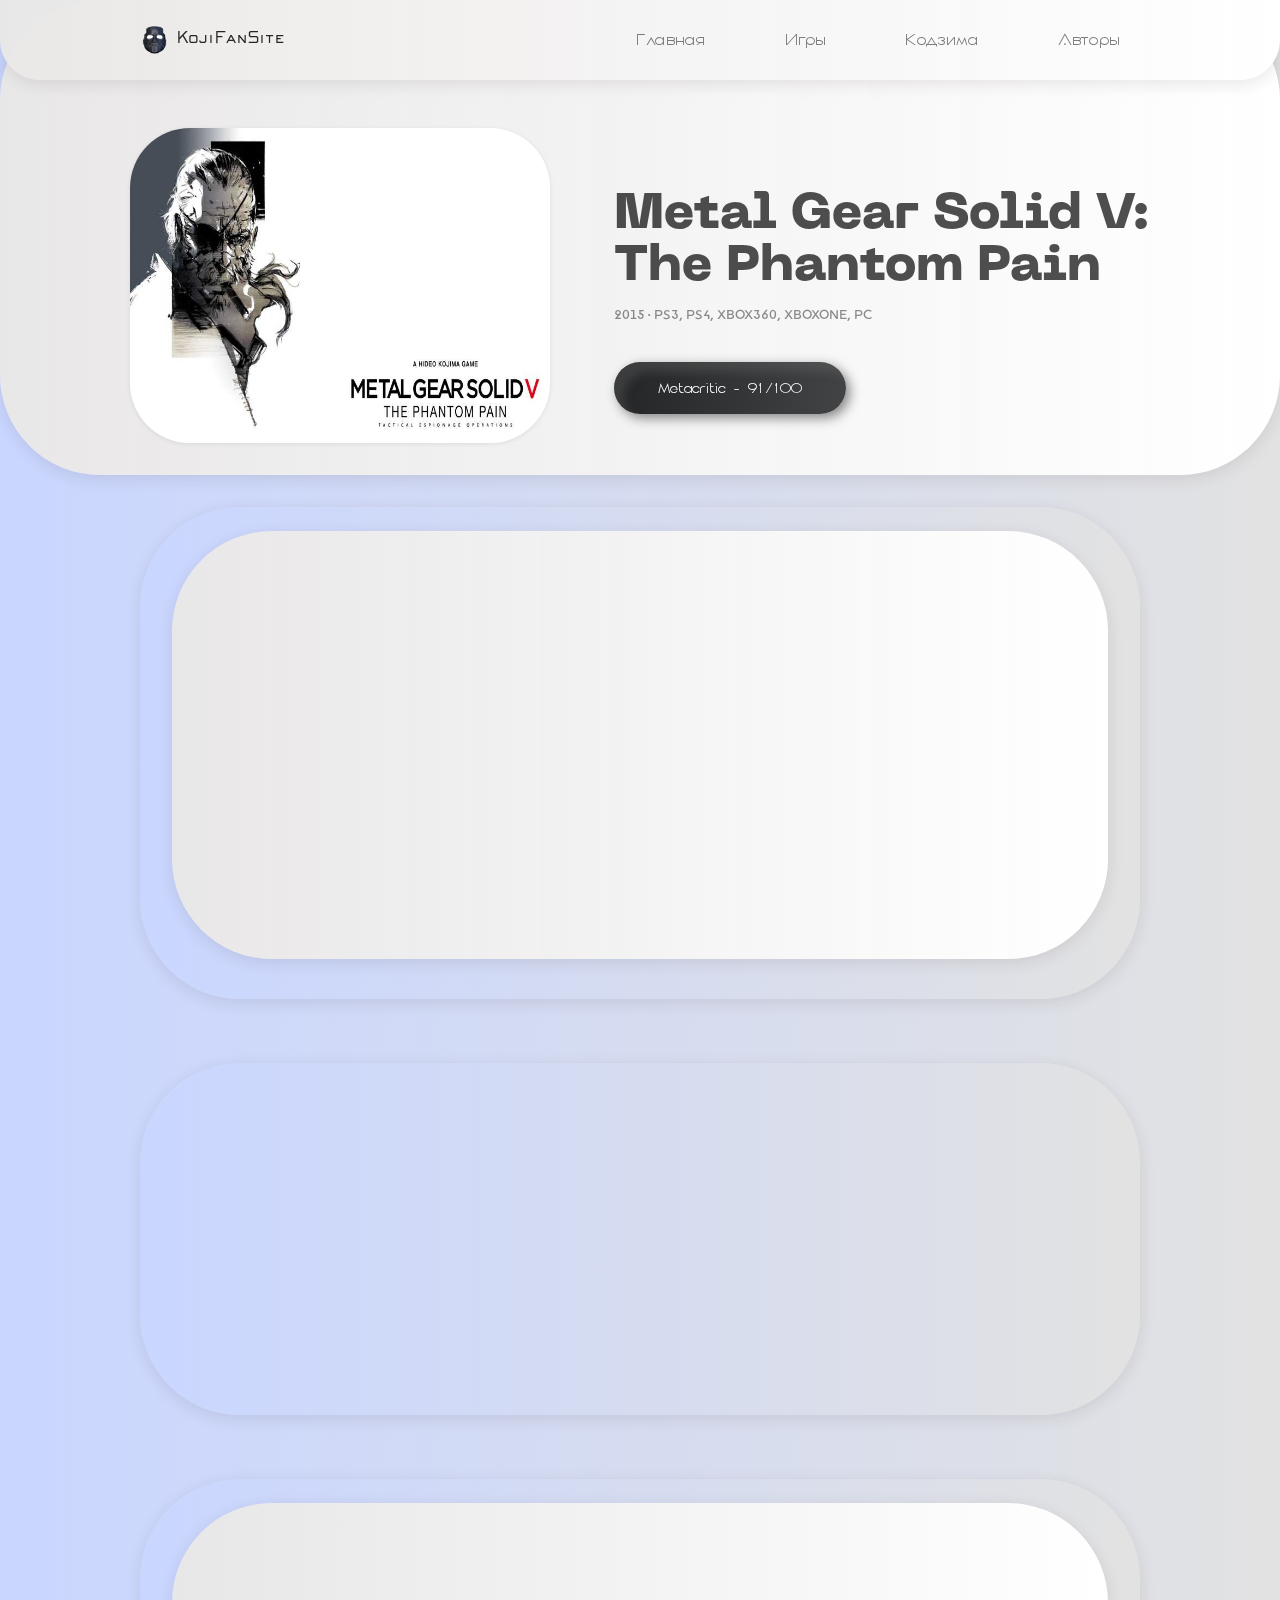
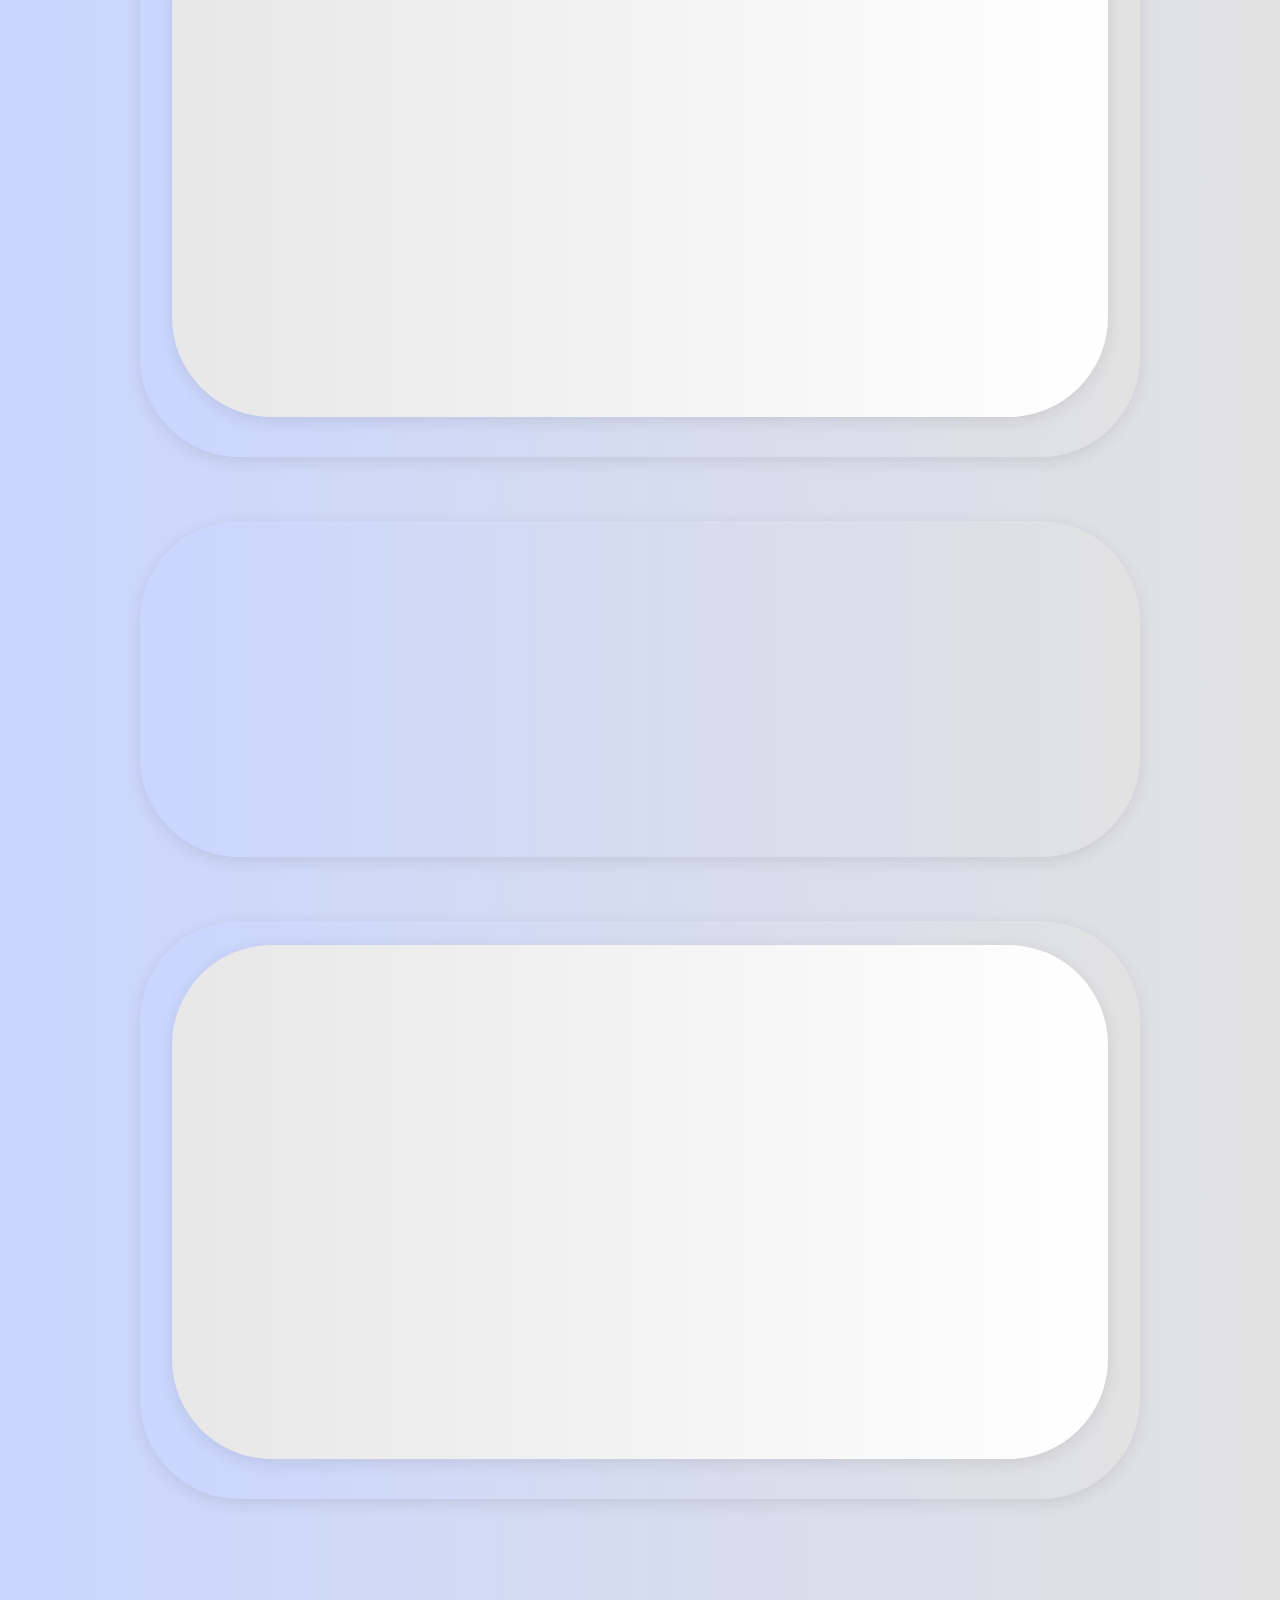
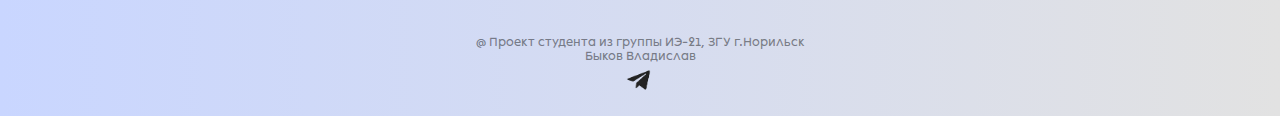
<file: games/mgstp.html>
<!DOCTYPE html>
    <html lang="en">
    <head>
        <meta charset="UTF-8">
        <meta name="viewport" content="width=device-width, initial-scale=1.0">
        <link rel="stylesheet" href="https://unpkg.com/boxicons@latest/css/boxicons.min.css">
        <link rel="stylesheet" href="../styles.css">

        <title>KojiFanSite</title>
    </head>
    <body class="body_hide">
        <!--==================== HEADER ====================-->
        <header class="header" id="header">
            <nav class="nav container">
                <a href="../index.html" class="nav__logo">
                    <img src="../img/logo.png" alt="" class="nav__logo-img"> 
                    KojiFanSite
                </a>
                <div class="nav__menu" id="nav-menu">
                    <ul class="nav__list">
                        <li class="nav__item">
                            <a href="../index.html" class="nav__link">Главная</a>
                        </li>
                        <li class="nav__item">
                            <a href="../games.html" class="nav__link">Игры</a>
                        </li>
                        <li class="nav__item">
                            <a href="../index.html#kojima" class="nav__link">Кодзима</a>
                        </li>
                        <li class="nav__item">
                            <a href="../index.html#aboutus" class="nav__link">Авторы</a>
                        </li>
                    </ul>
                    <div class="nav__close" id="nav-close">
                        <i class='bx bx-x' ></i>
                    </div>
                </div>
                <div class="nav__btns">                    
                    <!-- кнопка бургер -->
                    <div class="nav__toggle" id="nav-toggle">
                        <i class='bx bx-grid-alt' ></i>
                    </div>
                </div>
            </nav>
        </header>
        <!--==================== MAIN ====================-->
        <main class="main">
            <!--==================== HOME ====================-->
            <section class="home" id="home">
                <div class="game__container container grid textt">
                    <img src="../img/04.jpg" alt="" class="game__img">

                    <div class="home__data">
                        <h1 class="home__title"> Metal Gear Solid V:<br> The Phantom Pain <br> </h1>
                        <p class="home__description">
                            2015 · PS3, PS4, XBOX360, XBOXONE, PC
                        </p>
                        <a class="button">Metacritic - 91/100</a>
                    </div>
                </div>
            </section>

            <!--==================== ИГРА ====================-->
            <section class="games gamesection container">
                <div class="gamez__container grid">
                    <form action="" class="games__form">
                        <div class="textt">
                            <div class="video">
                                <iframe width="100%" height="315" src="https://www.youtube.com/embed/RhseWPWYPBA?start=5" title="YouTube video player" frameborder="0" allow="accelerometer; autoplay; clipboard-write; encrypted-media; gyroscope; picture-in-picture; web-share" allowfullscreen></iframe>                            
                            </div>
                       </div>
                    </form>
                </div>
            </section>
            <section class="games gamesection container">
                <div class="gamez__container grid">
                    <form action="" class="games__form">
                        <div class="textt">
                            Действие Metal Gear Solid V: The Phantom Pain происходит в 1984 году.<br>
                            Главный герой Снейк после выхода из комы пытается создать новую армию наёмников взамен утраченной в Ground Zeroes и отомстить виновникам своего падения, ради чего участвует в тайных операциях в Афганистане времён советско-афганской войны и на анголо-заирской границе времён гражданской войны в Анголе.<br>
                            Подобно предыдущим играм серии Metal Gear, The Phantom Pain требует от игрока перемещаться незаметно и избегать встреч с противниками, например, при скрытом проникновении на военные базы;<br>
                            однако она является первой игрой в серии, в которой присутствует открытый мир — игрок может свободно перемещаться по обширной карте, самостоятельно выбирая задания, время и методы их выполнения.
                       </div>
                    </form>
                </div>
            </section>
            <section class="games gamesection container">
                <div class="gamez__container grid">
                    <form action="" class="games__form">
                        <div class="photo">
                            <img src="../img/mgspp1.jpg" alt="" class="gamef__img">
                            <img src="../img/mgspp2.jpg" alt="" class="gamef__img">
                            <img src="../img/mgspp3.jpg" alt="" class="gamef__img"><br>
                       </div>                   
                    </form>
                </div>
            </section>
            <section class="games gamesection container" >
                <div class="gamez__container grid">
                    <form action="" class="games__form">
                        <div class="textt">
                            Критики особенно высоко оценили геймплей игры, разнообразие игровых механик и предоставленную игроку свободу; некоторые издания, такие, как Famitsu, GameSpot и IGN, выставили игре наивысшую возможную оценку.<br>
                            Запутанный сюжет игры вызвал смешанные отзывы: хотя ряд изданий высоко оценил его эмоциональную силу и раскрытие серьёзных «взрослых» тем, некоторые обозреватели сочли его скомканным и лишённым общего стержня, а саму игру не имеющей удовлетворительного финала. <br>
                            Поздние этапы разработки игры были связаны с конфликтом между командой разработчиков во главе с Кодзимой и компанией-издателем Konami; в результате этого конфликта студия Kojima Productions была закрыта, а Кодзима покинул Konami. 
                       </div>
                    </form>
                </div>
            </section>
            <section class="games gamesection container">
                <div class="gamez__container grid">
                    <form action="" class="games__form">
                        <div class="photo">
                            <img src="../img/mgspp4.jpg" alt="" class="gamef__img">
                            <img src="../img/mgspp5.jpg" alt="" class="gamef__img">
                            <img src="../img/mgspp6.jpg" alt="" class="gamef__img">
                        </div>                   
                    </form>
                </div>
            </section>
            <span class="footer__copy">@ Проект студента из группы ИЭ-21, ЗГУ г.Норильск <br> Быков Владислав <br> <a href="https://t.me/shaiiitan1"><img src="../img/telega.png" width="50" height="50"></a> </span>
        </main>
        <!--=============== JS ===============-->
        <script src="../scrollreveal.min.js"></script>
        <script src="../main.js"></script>
    </body>
</html>
</file>
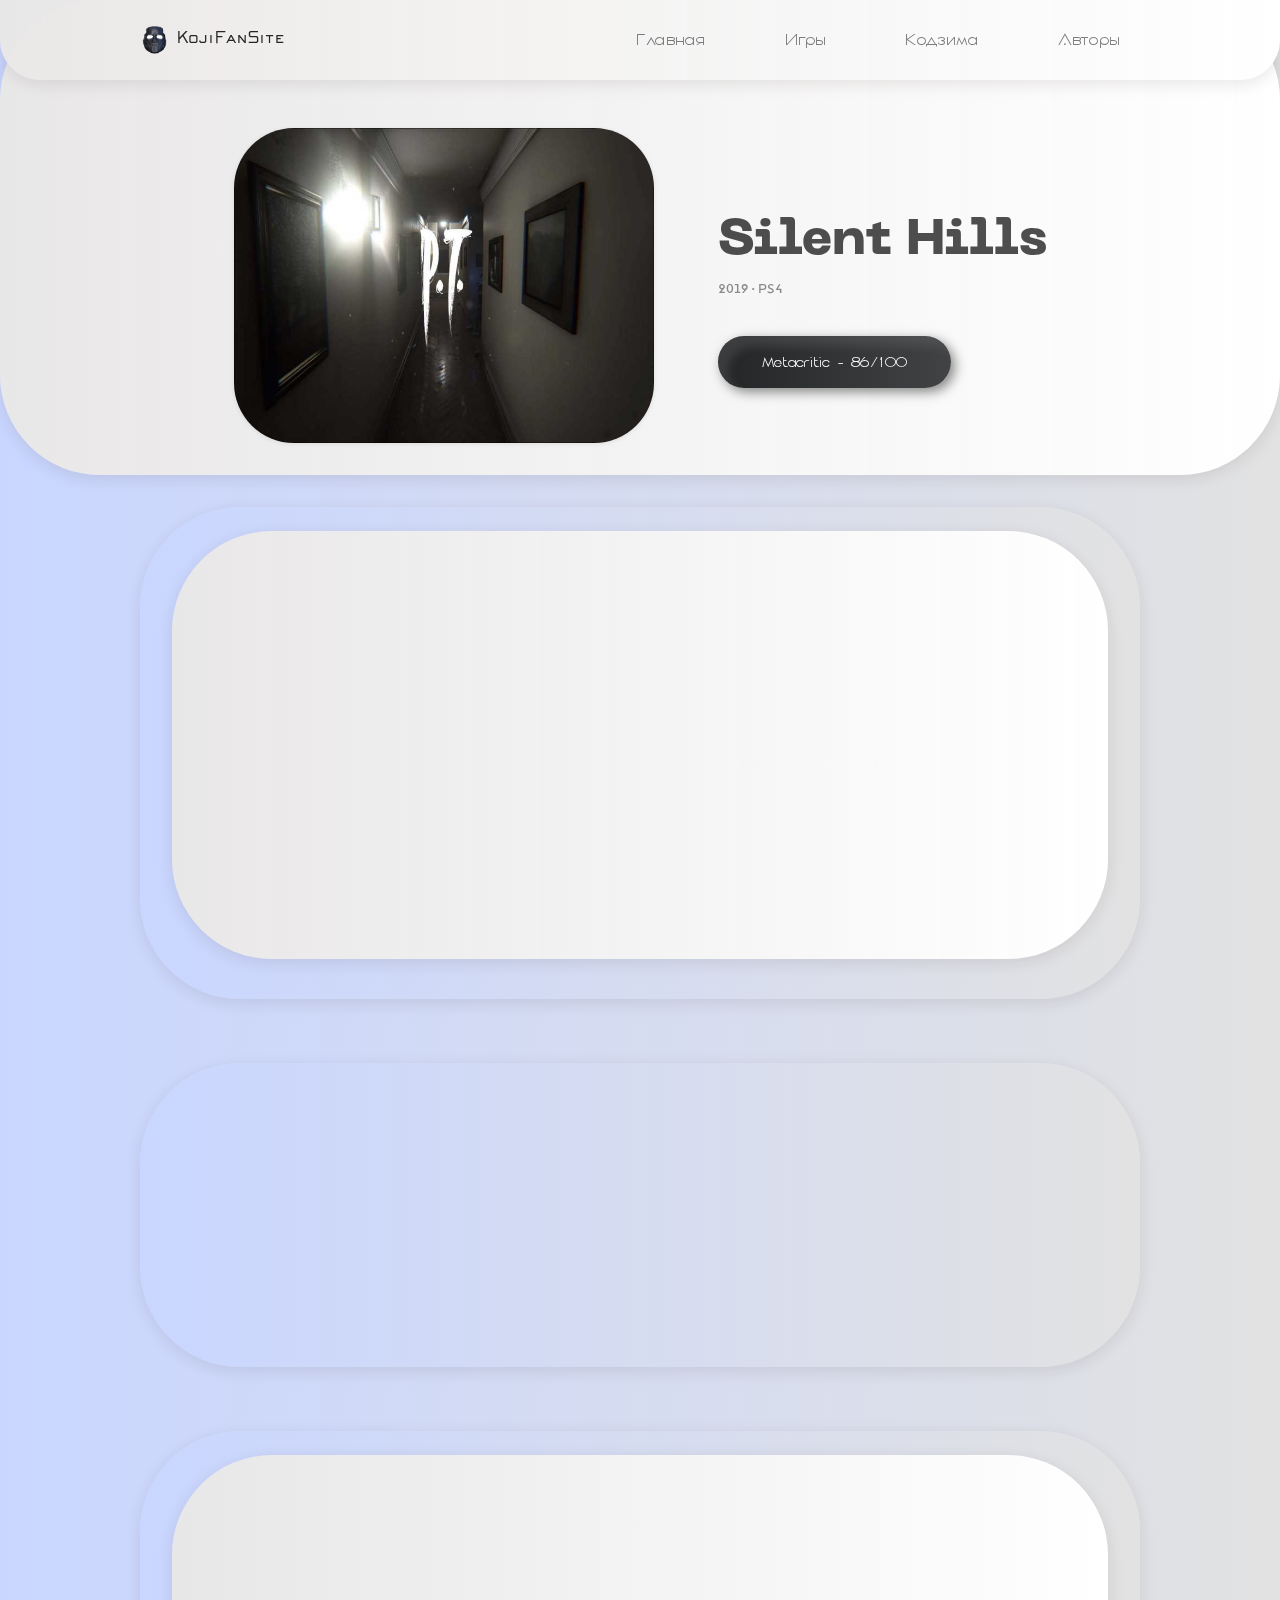
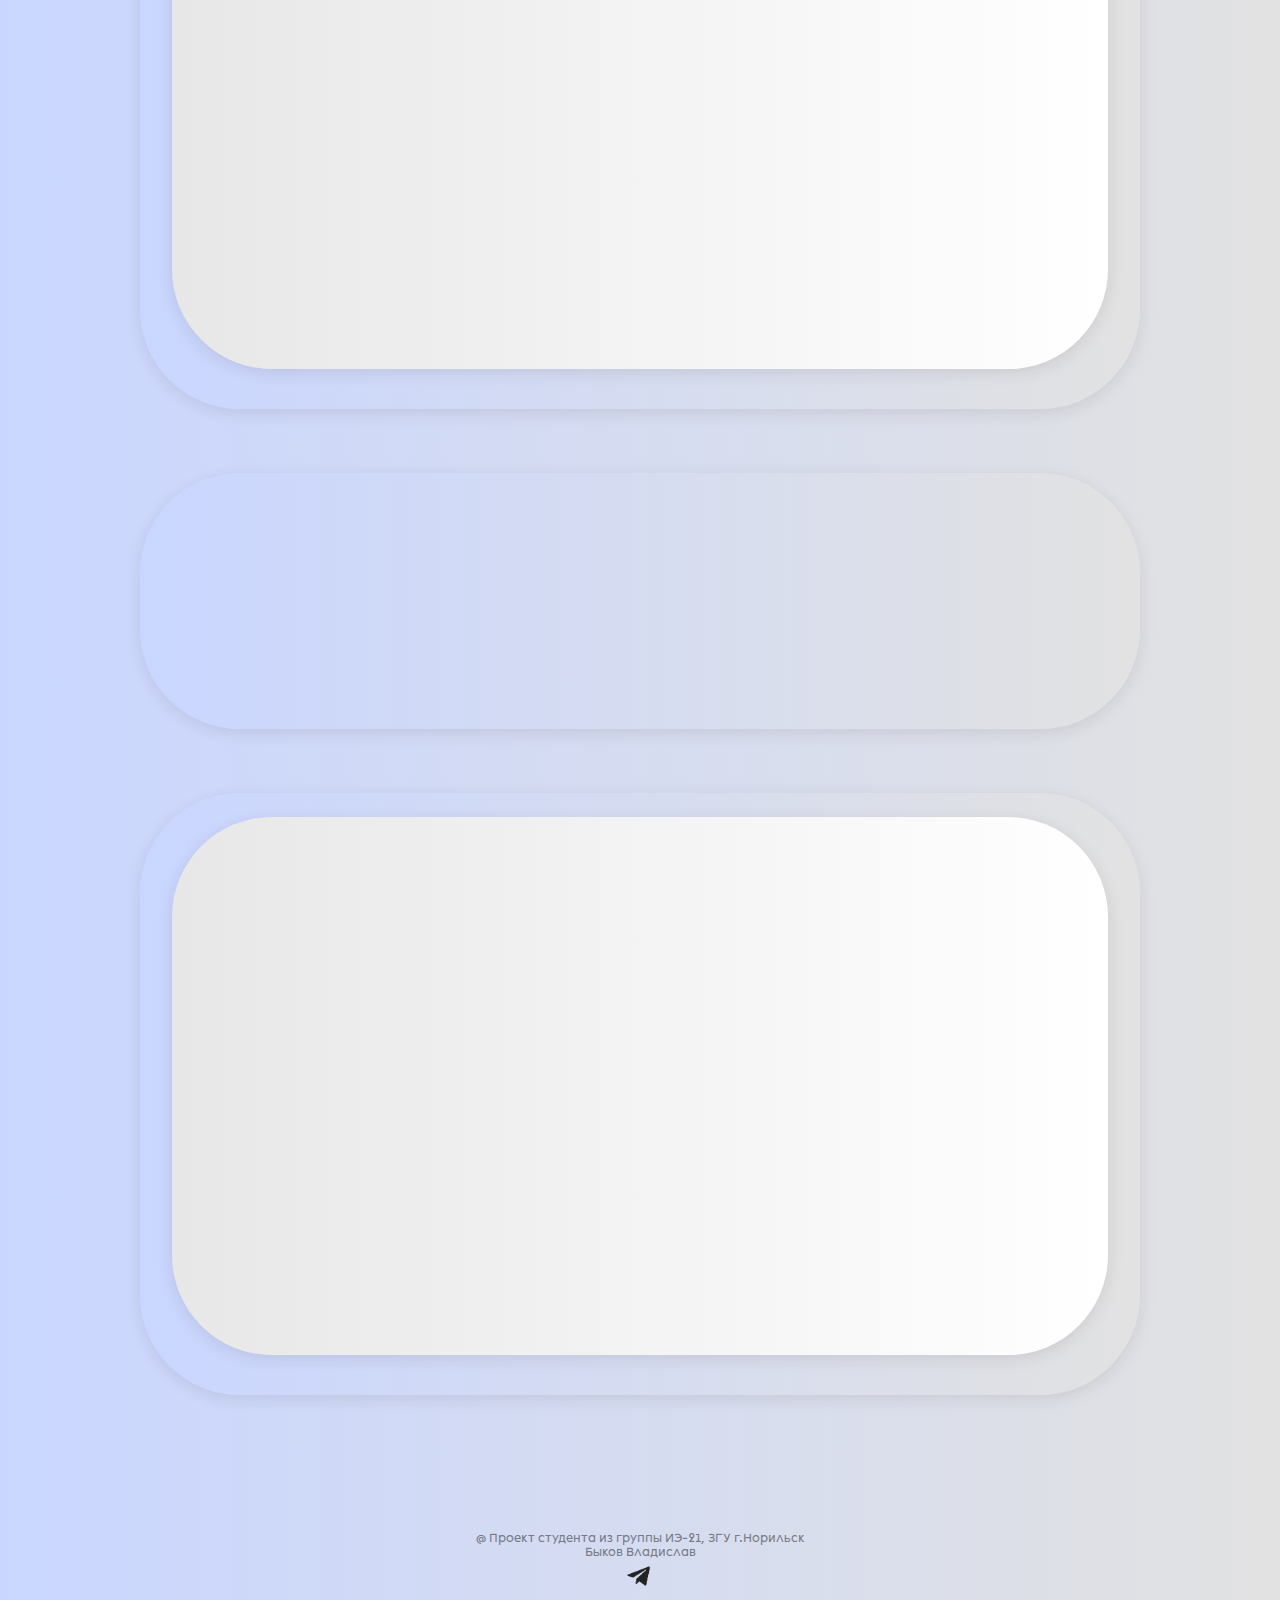
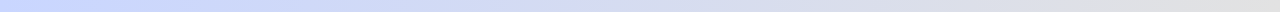
<file: games/sh.html>
<!DOCTYPE html>
    <html lang="en">
    <head>
        <meta charset="UTF-8">
        <meta name="viewport" content="width=device-width, initial-scale=1.0">
        <link rel="stylesheet" href="https://unpkg.com/boxicons@latest/css/boxicons.min.css">
        <link rel="stylesheet" href="../styles.css">

        <title>KojiFanSite</title>
    </head>
    <body class="body_hide">
        <!--==================== HEADER ====================-->
        <header class="header" id="header">
            <nav class="nav container">
                <a href="../index.html" class="nav__logo">
                    <img src="../img/logo.png" alt="" class="nav__logo-img"> 
                    KojiFanSite
                </a>
                <div class="nav__menu" id="nav-menu">
                    <ul class="nav__list">
                        <li class="nav__item">
                            <a href="../index.html" class="nav__link">Главная</a>
                        </li>
                        <li class="nav__item">
                            <a href="../games.html" class="nav__link">Игры</a>
                        </li>
                        <li class="nav__item">
                            <a href="../index.html#kojima" class="nav__link">Кодзима</a>
                        </li>
                        <li class="nav__item">
                            <a href="../index.html#aboutus" class="nav__link">Авторы</a>
                        </li>
                    </ul>
                    <div class="nav__close" id="nav-close">
                        <i class='bx bx-x' ></i>
                    </div>
                </div>
                <div class="nav__btns">                    
                    <!-- кнопка бургер -->
                    <div class="nav__toggle" id="nav-toggle">
                        <i class='bx bx-grid-alt' ></i>
                    </div>
                </div>
            </nav>
        </header>
        <!--==================== MAIN ====================-->
        <main class="main">
            <!--==================== HOME ====================-->
            <section class="home" id="home">
                <div class="game__container container grid textt">
                    <img src="../img/03.jpg" alt="" class="game__img">
                    <div class="home__data">
                        <h1 class="home__title"> Silent Hills <br> </h1>
                        <p class="home__description">
                            2019 · PS4
                        </p>
                        <a class="button">Metacritic - 86/100</a>
                    </div>
                </div>
            </section>
            <!--==================== ИГРА ====================-->
            <section class="games gamesection container">
                <div class="gamez__container grid">
                    <form action="" class="games__form">
                        <div class="textt">
                            <div class="video">
                                <iframe width="100%" height="315" src="https://www.youtube.com/embed/Ay_RAkE7bUY?start=49" title="YouTube video player" frameborder="0" allow="accelerometer; autoplay; clipboard-write; encrypted-media; gyroscope; picture-in-picture; web-share" allowfullscreen></iframe>                       </div>
                            </div>
                    </form>
                </div>
            </section>
            <section class="games gamesection container">
                <div class="gamez__container grid">
                    <form action="" class="games__form">
                        <div class="textt">
                            На выставке Gamescom 2014 была представлена игра под названием P.T. – камерный хоррор, в котором игроки исследовали дом, населенный призраками, пытаясь вырваться из временной петли.<br>
                            Как вскоре выяснилось, P.T. представляла собой тизер новой части серии Silent Hill, которую разрабатывала студия Kojima Productions под руководством известного геймдизайнера Хидэо Кодзима и режиссера Гильермо дель Торо.<br>
                            Внешность главному герою подарил актер Норман Ридус, а название игры Silent Hills намекало на то, что город может быть представлен в нескольких итерациях.
                       </div>
                    </form>
                </div>
            </section>
            <section class="games gamesection container">
                <div class="gamez__container grid">
                    <form action="" class="games__form">
                        <div class="photo">
                            <img src="../img/sh1.jpg" alt="" class="gamef__img">
                            <img src="../img/sh2.jpg" alt="" class="gamef__img">
                            <img src="../img/sh3.jpg" alt="" class="gamef__img"><br>
                       </div>                   
                    </form>
                </div>
            </section>
            <section class="games gamesection container" >
                <div class="gamez__container grid">
                    <form action="" class="games__form">
                        <div class="textt">
                            Кодзима утверждал, что создает по-настоящему страшную игру. Но увы, обещаниям не суждено было исполниться: после ссоры Konami и Кодзимы и громкого увольнения последнего было объявлено об отмене Silent Hills.<br>
                            Тизер P.T. был удален из PS Store, превратив консоли с установленной игрой в предмет коллекционирования. 
                       </div>
                    </form>
                </div>
            </section>
            <section class="games gamesection container">
                <div class="gamez__container grid">
                    <form action="" class="games__form">
                        <div class="photo">
                            <img src="../img/sh4.jpg" alt="" class="gamef__img">
                            <img src="../img/sh5.jpg" alt="" class="gamef__img">
                            <img src="../img/sh6.jpg" alt="" class="gamef__img">
                        </div>                   
                    </form>
                </div>
            </section>
            <span class="footer__copy">@ Проект студента из группы ИЭ-21, ЗГУ г.Норильск <br> Быков Владислав <br> <a href="https://t.me/shaiiitan1"><img src="../img/telega.png" width="50" height="50"></a> </span>
        </main>            
        <!--=============== JS ===============-->
        <script src="../scrollreveal.min.js"></script>
        <script src="../main.js"></script>
    </body>
</html>
</file>
<file: styles.css>
/*=============== ШРИФТЫ ===============*/

            /* шрифт для логотипа */
@font-face {
	font-family: 'kojimasquare'; 
	src: local('kojimasquare'),
  url(./fonts/kojimasquare.otf); 
}
            /* шрифт для всего остального */
@font-face {
	font-family: 'blackcrowthin'; 
	src: local('blackcrowthin'),
	url(./fonts/Blackcrow-Thin.woff); 
}
@font-face {
	font-family: 'kojimalight'; 
	src: local('kojimalight'),
	url(./fonts/kojimalight.otf); 
}
@font-face {
	font-family: 'lack2'; 
	src: local('lack2'),
	url(./fonts/Lack-Regular.otf); 
}
@font-face {
	font-family: 'neue2'; 
	src: local('neue2'),
	url(./fonts/PPNeueMachina-PlainUltrabold.otf); 
}
/*=============== CSS-ПЕРЕМЕННЫЕ ===============*/
:root {
  --header-height: 3.5rem;
  --title-color: hsl(355, 4%, 15%);
  --text-color: hsl(355, 4%, 35%);
  --text-color-light: hsl(355, 4%, 55%);
  --body-color: #fff;
  --container-color: #fff;
  --biggest-font-size: 1.5rem;
  --h1-font-size: 1.5rem;
  --h2-font-size: 1.25rem;
  --h3-font-size: 1rem;
  --normal-font-size: .938rem;
  --small-font-size: .813rem;
  --smaller-font-size: .75rem;
  --font-medium: 500;
  --font-semi-bold: 600;
  --mb-0-25: .25rem;
  --mb-0-5: .5rem;
  --mb-1: 1rem;
  --mb-1-5: 1.5rem;
  --mb-2: 2rem;
  --mb-2-5: 2.5rem;
  --z-tooltip: 10;
  --z-fixed: 100;
}

/*=============== ОСНОВА ===============*/
* {
  box-sizing: border-box;
  padding: 0;
  margin: 2;
}

html {
  scroll-behavior: smooth;
}

body,
button,
input {
  font-family: 'lack2';
  font-size: var(--normal-font-size);
}

body {
  background: linear-gradient(to right, #c9d6ff, #e2e2e2);
  color: var(--text-color);
}

.body_hide {
	opacity: 0;
	transition: .9s opacity ease-in-out;
}

.body_visible {
	opacity: 1;
}

h1, h2, h3, h4 {
  color: var(--title-color);
  font-weight: var(--font-semi-bold);
}

ul {
  list-style: none;
}

a {
  text-decoration: none;
}

img {
  max-width: 100%;
  height: auto;
}

.video {
  border-radius: 50px;
  overflow: hidden;
  z-index: 1;
  height: 316px;
  width: 100%;
}

button {
  cursor: pointer;
  border: none;
  outline: none;
  
}

.nav__btns {
  display: flex;
  align-items: center;
  column-gap: 1rem;
}

.container {
  max-width: 1000px;
  margin-left: var(--mb-1-5);
  margin-right: var(--mb-1-5);
}

.grid {
  display: grid;
}

.main {
  overflow: hidden;
}
.games__main {
  overflow: hidden;
}

.section {
  padding: 4.5rem 0 1rem;
}
.gamesection {
  padding: 4.5rem 0 1rem;
}

.section__games {
  padding: 4.5rem 0 1rem;
}

.section__title {
  font-size: var(--h2-font-size);
  margin-bottom: var(--mb-2-5);
  text-align: center;
  color: rgba(0, 0, 0, 0.692);
}
.section__games__title {
  font-size: var(--h2-font-size);
  margin-bottom: var(--mb-2-5);
  text-align: center;
  color: rgba(0, 0, 0, 0.625);
  animation: floating 3s ease-in-out infinite;
}
/*=============== HEADER ===============*/
.header {
  width: 100%;
  background: linear-gradient(to right, #eae8e7f1, #ffffff);
  position: fixed;
  top: 0;
  left: 0;
  z-index: var(--z-fixed);
  border-radius: 0 0 40px 40px;
  box-shadow: 0 4px 16px hsla(355, 25%, 15%, .1);
}

/*=============== МЕНЮ ===============*/
.nav {
  height: var(--header-height);
  display: flex;
  justify-content: space-between;
  align-items: center;
  
}

.nav__logo, 
.nav__close, 
.nav__toggle {
  color: var(--title-color);
  transition: .3s;
}
.nav__logo:hover {
  transition: 0.3s ease-in;
  transform: scale(1.05);
}
.nav__logo {
  display: flex;
  align-items: center;
  column-gap: .25rem;
  font-weight: var(--font-medium);
  font-family: 'kojimasquare';
  
  
}

.nav__logo-img {
  width: 2rem;
}

.nav__toggle {
  display: inline-flex;
  font-size: 1.25rem;
  cursor: pointer;
  
}


@media screen and (max-width: 926px) {
  .nav__menu {
    position: fixed;
    background: linear-gradient(to right, #eae8e7, #ffffff);
    top: -100%;
    left: 0;
    width: 100%;
    padding: 4rem 0;
    border-radius: 0 0 1.5rem 1.5rem;
    box-shadow: 0 1px 4px hsla(0, 4%, 15%, .1);
    transition: .4s;
  }
}

.nav__img {
  width: 100px;
  position: absolute;
  top: 0;
  left: 0;
  transform: rotate(-15deg);
}

.nav__list {
  display: flex;
  flex-direction: column;
  align-items: center;
  row-gap: 1.5px;
  
}

.nav__link {
  color: rgb(0, 0, 0);
  opacity: 0.5;
  text-decoration: none;
  padding: 1px 10px;
  margin: 10px;
  line-height: 40px;
  font-family: 'blackcrowthin';
  font-size: 16px;
  transition: 0.3s ease-in;
  transform: scale(1.5);
}

.nav__link:hover {
  font-family: 'blackcrowthin'; 
  margin: -10px;
  box-shadow: 0px 0px 0px rgb(255, 255, 255), 
    inset 0px 10px 10px rgba(255, 251, 251, 0.3);
  position: relative;
  font-size: 16px;
  line-height: 40px;
  padding: 1px 30px;
  color: #FFF;
  background: #757f9a;
  border-radius: 50px;
  transition: 0.3s ease-in;
  transform: scale(1.5);
  
}

.active-link{
  font-family: 'blackcrowthin'; 
  margin: -10px;
  transition: 0.3s ease-in;
  transform: scale(1.5);
  box-shadow: 0px 0px 0px rgb(255, 255, 255), 
		inset 0px 10px 10px rgba(255, 251, 251, 0.3);
  position: relative;
  font-size: 16px;
  line-height: 40px;
  padding: 1px 30px;
  opacity: 0.5;
  color: #FFF;
  background: #757f9a;
  border-radius: 50px;
  text-decoration: none;
}
.active-link:before{
  color: #FFF;
}

.nav__close {
  font-size: 2rem;
  position: absolute;
  top: .5rem;
  right: 1rem;
  cursor: pointer;
}

.show-menu {
  top: 0;
}

.scroll-header {
  box-shadow: 0 1px 4px hsla(0, 4%, 15%, .1);
}

.active-link {
  color: #FFF;
}

.home__container {
  padding-top: 1.5rem;
  row-gap: 1.5rem;
  max-width: 1550px; 
}

.home__img {
  width: 520px;
  justify-self: center;
  animation: floating 3s ease-in-out infinite;
}
.game__img {
  width: 320px;
  justify-self: center;
  border-radius: 80px;
  box-shadow: 0 1px 4px hsla(0, 4%, 15%, .1);
  column-gap: 3rem;
}
.gamef__img {
  width: 320px;
  justify-self: center;
  border-radius: 50px;
  box-shadow: 0 1px 4px hsla(0, 4%, 15%, .1);
  column-gap: 3rem;
}

.home__data {
  text-align: center;
}

.home__title {
  font-size: 50px;
  margin-bottom: var(--mb-0-5);
  color: rgba(0, 0, 0, 0.692);
  font-family: 'neue2';
}

.home__description {
  font-size: var(--small-font-size);
  padding: 0 2rem;
  margin-bottom: var(--mb-2-5);
  color: rgba(0, 0, 0, 0.445);
  font-family: 'lack2';
}

.button {
  font-family: 'blackcrowthin';
  display: inline-block;
  background: linear-gradient(to right, #232526, #414345);
  box-shadow: 4px 4px 12px rgba(22, 22, 22, 0.5), 
		inset 10px 10px 10px rgba(115, 115, 115, 0.3);
  color: #fff;
  padding: 1.15rem 2.75rem;
  font-weight: var(--font-medium);
  border-radius: 3rem;
  transition: .3s;
}

.button:hover {
  background-color: var(--first-color-alt);
}

.giving__container {
  grid-template-columns: repeat(2, 1fr);
  gap: 2.5rem 1.5rem;
}

.giving__content {
  text-align: center;
}

.giving__img {
  width: 100px;
  transition: .3s;
}

.giving__title {
  font-size: var(--h3-font-size);
  margin-bottom: var(--mb-0-25);
}

.giving__description {
  font-size: var(--small-font-size);
}

.giving__img:hover {
  transform: translateY(-.25rem);
}

/*=============== ff ===============*/

.ff__description {
  margin-bottom: var(--mb-2-5);
  color: rgba(0, 0, 0, 0.445);
}

.ff__img {
  width: 280px;
  justify-self: center;
  animation: floating 3s ease-in-out infinite;
}

/*=============== АВТОРЫ ===============*/
.aboutus__container {
  grid-template-columns: repeat(2fr, 1fr);
  gap: 1.5rem;
}

.aboutus__card {
  display: grid;
  position: relative;
  
  background: linear-gradient(to right, #f8f6f6, #ffffff); /*f3f1f0*/
  box-shadow: 0 4px 16px hsla(355, 25%, 15%, .1);
  padding: 1.5rem 1rem 1rem;
  border-radius: 30px;
}

.games__card {
  display: grid;
  position: relative;
  
  background: linear-gradient(to right, #f8f6f6, #ffffff); /*f3f1f0*/
  box-shadow: 0 4px 16px hsla(355, 25%, 15%, .1);
  padding: 1.5rem 1rem 1rem;
  border-radius: 30px;
}

.aboutus__img {
  width: 100px;
  justify-self: center;
  margin-bottom: var(--mb-0-25);
  
  border-radius: 20px;
  box-shadow: 0 4px 16px hsla(355, 25%, 15%, .1);
  transition: 0.2s ease-in;
  transform: scale(1.05);
}
.gamess__img {
  width: 1200px;
  justify-self: center;
  margin-bottom: var(--mb-0-25);
  transition: .3s;
  border-radius: 20px;
  box-shadow: 0 4px 16px hsla(355, 25%, 15%, .1);
}

.aboutus__icon {
  font-size: 1.25rem;
  color: var(--first-color);
  position: absolute;
  top: 1rem;
  right: 1rem;
  cursor: pointer;
}

.aboutus__price {
  font-size: 15.5px;
  text-align: center;
  color: rgba(0, 0, 0, 0.575);
}

.aboutus__title {
  font-size: var(--smaller-font-size);
  font-weight: var(--font-medium);
  text-align: center;
  color: rgba(0, 0, 0, 0.445);
}

.aboutus__card:hover .aboutus__img {
  transform: translateY(-.25rem);
}
.games__card:hover .gamess__img {
  transform: translateY(-.25rem);
}

/*=============== ИГРЫ ===============*/
.games__container {
  row-gap: 3rem;
  box-shadow: 0 4px 16px hsla(355, 25%, 15%, .1);
  padding: 5.5rem 1.5rem 2.5rem;
  background: linear-gradient(to right, #eae8e7f1, #ffffff);
  border-radius: 80px;
}
.gamez__container {
  row-gap: 3rem;
  box-shadow: 0 4px 16px hsla(355, 25%, 15%, .1);
  padding: 1.5rem 1.5rem 2.5rem;
  background: linear-gradient(to right, #c9d6ff, #e2e2e2);
  border-radius: 80px;
}

.games__form {
  text-align: center;
}

.games__title {
  color: rgba(0, 0, 0, 0.692);
  margin-bottom: var(--mb-1-5);
}

.games__input {
  width: 100%;
  background: #fff;
  color: var(--text-color);
  padding: 1rem 1.5rem;
  border-radius: 3rem;
  border: none;
  outline: none;
  margin-bottom: var(--mb-1);
}

.games__button {
  width: initial;
  background: linear-gradient(to right, #232526, #414345);
  box-shadow: 4px 4px 12px rgba(22, 22, 22, 0.5), 
		inset 10px 10px 10px rgba(115, 115, 115, 0.3);
}

.games__button:hover {
  background-color: var(--title-color);
  transition: 0.2s ease-in;
  transform: scale(1.05);
}

.games__img {
  width: 280px;
  justify-self: center;
  animation: floating 3s ease-in-out infinite;
  
}

.textt {
  max-width: 1500px;
  row-gap: 3rem;
  box-shadow: 0 4px 16px hsla(355, 25%, 15%, .1);
  padding: 3.5rem 6.5rem 3.5rem;
  background: linear-gradient(to right, #eae8e7f1, #ffffff);
  border-radius: 100px;
  text-align:justify;
  color: rgba(0, 0, 0, 0.575);
  font-family: 'lack2';
}
.photo {
  row-gap: 3rem;
  box-shadow: 0 4px 16px hsla(355, 25%, 15%, .1);
  padding: 3.5rem 6.5rem 3.5rem;
  background: linear-gradient(to right, #eae8e7f1, #ffffff);
  border-radius: 100px;
}

/*=============== FOOTER ===============*/
.footer {
  overflow: hidden;
}

.footer__copy {
  display: block;
  margin: 6.5rem 0 1rem 0;
  text-align: center;
  font-size: var(--smaller-font-size);
  color: rgba(0, 0, 0, 0.445);
}



/*=============== СКРОЛЛБАР ===============*/
::-webkit-scrollbar {
  width: .6rem;
  background: linear-gradient(to right, #b8aba575, #ffffff);
  
}

::-webkit-scrollbar-thumb {
  background: linear-gradient(to right, #b8aba5, #ffffff);
  border-radius: 1rem;
}

/*=============== РАЗРЕШЕНИЕ ЭКРАНА ===============*/
@media screen and (max-width: 320px) {
  .container {
    margin-left: var(--mb-1);
    margin-right: var(--mb-1);
  }

  .giving__container {
    gap: 1rem;
  }
  .gamef__img {
    width: 350px;
    box-shadow: 0 4px 16px hsla(355, 25%, 15%, .1);
    
  }
  .aboutus__container {
    grid-template-columns: 150px;
    justify-content: center;
  }
}

@media screen and (min-width: 576px) {
  .home__description {
    padding: 0 8rem;
  }

  .giving__container {
    grid-template-columns: repeat(2, 142px);
    justify-content: center;
    gap: 2.5rem 3.5rem;
  }
  .gamef__img {
    width: 350px;
    box-shadow: 0 4px 16px hsla(355, 25%, 15%, .1);
    
  }
  .ff__description {
    padding: 0 4rem;
    
  }
  .section {
    padding: 8rem 0 6rem;
  }
  .aboutus__container {
    grid-template-columns: repeat(3,150px);
    justify-content: center;
    gap: 2rem;
  }

  .games__input,
  .games__button {
    width: initial;
  }

}
@media screen and (max-width: 1220px) {
  .home__img {
    width: 400px;
  }
  .home__title {
    font-size: 40px;
  }
}
@media screen and (min-width: 926px) {
  body {
    margin: 0;
  }
  .section {
    padding: 14rem 0 8rem;
  }
  .gamesection {
    padding: 2rem 0 2rem;
  }
  .section__games {
    padding: 7rem 0 2rem;
  }
  .gamez__container {
    row-gap: 3rem;
    justify-content: 0;
    box-shadow: 0 4px 16px hsla(355, 25%, 15%, .1);
    padding: 1.5rem 2rem 2.5rem;
    background: linear-gradient(to right, #c9d6ff, #e2e2e2);
    border-radius: 100px; 
  }
  .aboutus__img {
    width: 1200px;
    margin-bottom: var(--mb-1);
    transition: 0.2s ease-in;
    transform: scale(1.05);
  }
  .container {
    margin-left: auto;
    margin-right: auto;
  }
  .game__img {
    width: 420px;
    justify-self: center;
    border-radius: 60px;
    box-shadow: 0 1px 4px hsla(0, 4%, 15%, .1);
    column-gap: 3rem;
  }
  .textt {
    row-gap: 1rem;
    box-shadow: 0 4px 16px hsla(355, 25%, 15%, .1);
    padding: 3.5rem 8.5rem 3.5rem;
    background: linear-gradient(to right, #eae8e7f1, #ffffff);
    border-radius: 100px;
    text-align:justify;
    font-size: 13.5px;
  }
  .photo {
    row-gap: 3rem;
    box-shadow: 0 4px 16px hsla(355, 25%, 15%, .1);
    padding: 3.5rem 5.5rem 3.5rem;
    background: linear-gradient(to right, #eae8e7f1, #ffffff);
    border-radius: 100px;
  }
 
  .gamess__img {
    width: 1200px;
    margin-bottom: var(--mb-1);
  }
  .nav {
    height: calc(var(--header-height) + 1.5rem);
  }
  .nav__toggle, 
  .nav__close, 
  .nav__img {
    display: none;
  }
  .nav__menu {
    margin-left: auto;
    
  }
  .nav__list {
    flex-direction: row;
    column-gap: 2.5rem;
  }
  .nav__menu {
    box-shadow: none;
  }

  .home__container,
  .game__container,
  .games__container {
    text-align: left;
    align-items: center;
    padding: 2rem 0;
    grid-template-columns: repeat(2, max-content);
    column-gap: 4rem;
    justify-content: center;
  }

  .home__container {
    padding-top: 8rem;
    column-gap: 1rem;
  }
  .game__container {
    padding-top: 8rem;
  }
  .home__data {
    text-align: initial;
  }
  .home__description {
    padding: 0;
  }

  .giving__container {
    grid-template-columns: repeat(3, 142px);
    column-gap: 5rem;
  }

  .ff__data, 
  .ff__title {
    text-align: initial;
  }
  .ff__description {
    padding: 0;
    
  }
  .gamef__img {
    width: 350px;
    box-shadow: 0 4px 16px hsla(355, 25%, 15%, .1);
    
  }
  .aboutus__container {
    grid-template-columns: repeat(3, 250px);
    gap: 2.5rem;
  }

}

@media screen and (min-width: 1550px) {
  
  .textt {
    row-gap: 1rem;
    box-shadow: 0 4px 16px hsla(355, 25%, 15%, .1);
    padding: 3.5rem 9.5rem 3.5rem;
    background: linear-gradient(to right, #eae8e7f1, #ffffff);
    border-radius: 80px;
    text-align:justify;
    font-size: 14.5px;
    
  }
  .gamez__container {
    padding: 1.5rem 2rem 2.5rem;
    row-gap: 3rem;
    background: linear-gradient(to right, #c6d2fa, #e2e2e2);
    border-radius: 100px;
    box-shadow: 0 4px 16px hsla(355, 25%, 15%, .1);
  }
  .photo {
    text-align:center;
    justify-content: center;
    row-gap: 3rem;
    box-shadow: 0 4px 16px hsla(355, 25%, 15%, .1);
    padding: 3.5rem 5.5rem 3.5rem;
    background: linear-gradient(to right, #eae8e7f1, #ffffff);
    border-radius: 80px;
  }
  
  .container {
    margin-left: auto;
    margin-right: auto;
  }

  .home__container {
    column-gap: 1rem;
  }
  .game__container {
    column-gap: 3rem;
    padding-top: 6rem;
  }
  .home__img {
    width: 520px;
  }

  .game__img {
    width: 500px;
    box-shadow: 0 4px 16px hsla(355, 25%, 15%, .1);
    
  }
  .gamef__img {
    width: 350px;
    box-shadow: 0 4px 16px hsla(355, 25%, 15%, .1);
    
  }
  .home__description {
    padding-right: 8rem;
  }

  .giving__container {
    column-gap: 8rem;
    padding-top: 2rem;
  }
  .giving__img {
    width: 120px;
  }

  .ff__img {
    width: 250px;
  }
  .ff__description {
    padding-right: 1rem;
    
  }
  .aboutus__card {
    padding: 2rem 1.5rem 1.5rem;
    
  }
  .games__card {
    padding: 2rem 1.5rem 1.5rem;
    
  }
  .aboutus__img {
    width: 1200px;
    margin-bottom: var(--mb-1);
    transition: 0.2s ease-in;
    transform: scale(1.05);
  }
  .gamess__img {
    width: 1200px;
    margin-bottom: var(--mb-1);
  }
  .aboutus__title {
    font-size: var(--small-font-size);
  }

  .games__container {
    grid-template-columns: repeat(2);
    justify-content: center;
    background: linear-gradient(to right, #eae8e7f1, #ffffff);
    border-radius: 100px;
    box-shadow: 0 4px 16px hsla(355, 25%, 15%, .1);
  }

  .games__title {
    font-size: var(--h1-font-size);
  }
  .games__input {
    display: block;
    width: 280px;
  }
  .games__button {
    width: initial;
  }
  .games__img {
    width: 250px;
  }
}

@keyframes floating {
  0% { transform: translate(0,  0px); }
  50%  { transform: translate(0, 15px); }
  100%   { transform: translate(0, -0px); }   
}
@media screen and (max-width:576px) {
  .aboutus__container{
    gap: 2rem;
    grid-template-columns: repeat(1,130px);
    justify-content: center;
  }
}
@media screen and (max-width:766px) {
  .textt {
    row-gap: 1rem;
    box-shadow: 0 4px 16px hsla(355, 25%, 15%, .1);
    padding: 1.5rem 2.5rem 1.5rem;
    background: linear-gradient(to right, #eae8e7f1, #ffffff);
    border-radius: 50px;
    text-align:justify;
    font-size: 11.5px;
  }
  .photo {
    row-gap: 3rem;
    box-shadow: 0 4px 16px hsla(355, 25%, 15%, .1);
    padding: 1.5rem 2.5rem 1.5rem;
    background: linear-gradient(to right, #eae8e7f1, #ffffff);
    border-radius: 50px;
  }
  .gamez__container {
    row-gap: 3rem;
    box-shadow: 0 4px 16px hsla(355, 25%, 15%, .1);
    padding: 1.5rem 1.5rem 2.5rem;
    background: linear-gradient(to right, #c9d6ff, #e2e2e2);
    border-radius: 50px;
  }
  .games__container {
    border-radius: 50px;
  }
  .game__img {
    width: 320px;
    justify-self: center;
    border-radius: 50px;
    column-gap: 1rem;
  }
  .gamef__img {
    width: 320px;
    justify-self: center;
    border-radius: 50px;
    box-shadow: 0 1px 4px hsla(0, 4%, 15%, .1);
    column-gap: 3rem;
  }
  .games__title {
    font-size: 20px;
  }
  .button {
    font-size: 12px;
  }
  .games__container {
    row-gap: 1rem;
    padding: 2.5rem 1.5rem 2.5rem; 
  }
  .game__container {
    padding-top: 4rem;
  }
  .home__container {
    padding-top: 5.5rem;
    row-gap: 0.5rem;
  }
  .nav__logo-img {
    width: 2rem;
  }
  .home__data {
    padding-bottom: 1rem;
  }
  .home__title {
    font-size: 25px;
  }
 .aboutus__price {
  font-size: 10px;
 }
 .aboutus__title {
  font-size: 10px;
 }
 .ff__description {
  font-size: 12px;
 }
 .gamess__img {
  width: 200px;
 }
.games__card {
  padding: 1.5rem 1rem 1rem;
}

.section {
  padding: 8rem 0 6rem;
}
.gamesection {
  padding: 1.5rem 0 1rem
}
}

.element-animation {
  margin: 2rem 0;
  font-size: 3rem;
  opacity: 0;
}

.element-animation.element-show {
  opacity: 1;
  transition: 1.5s;
}
</file>
